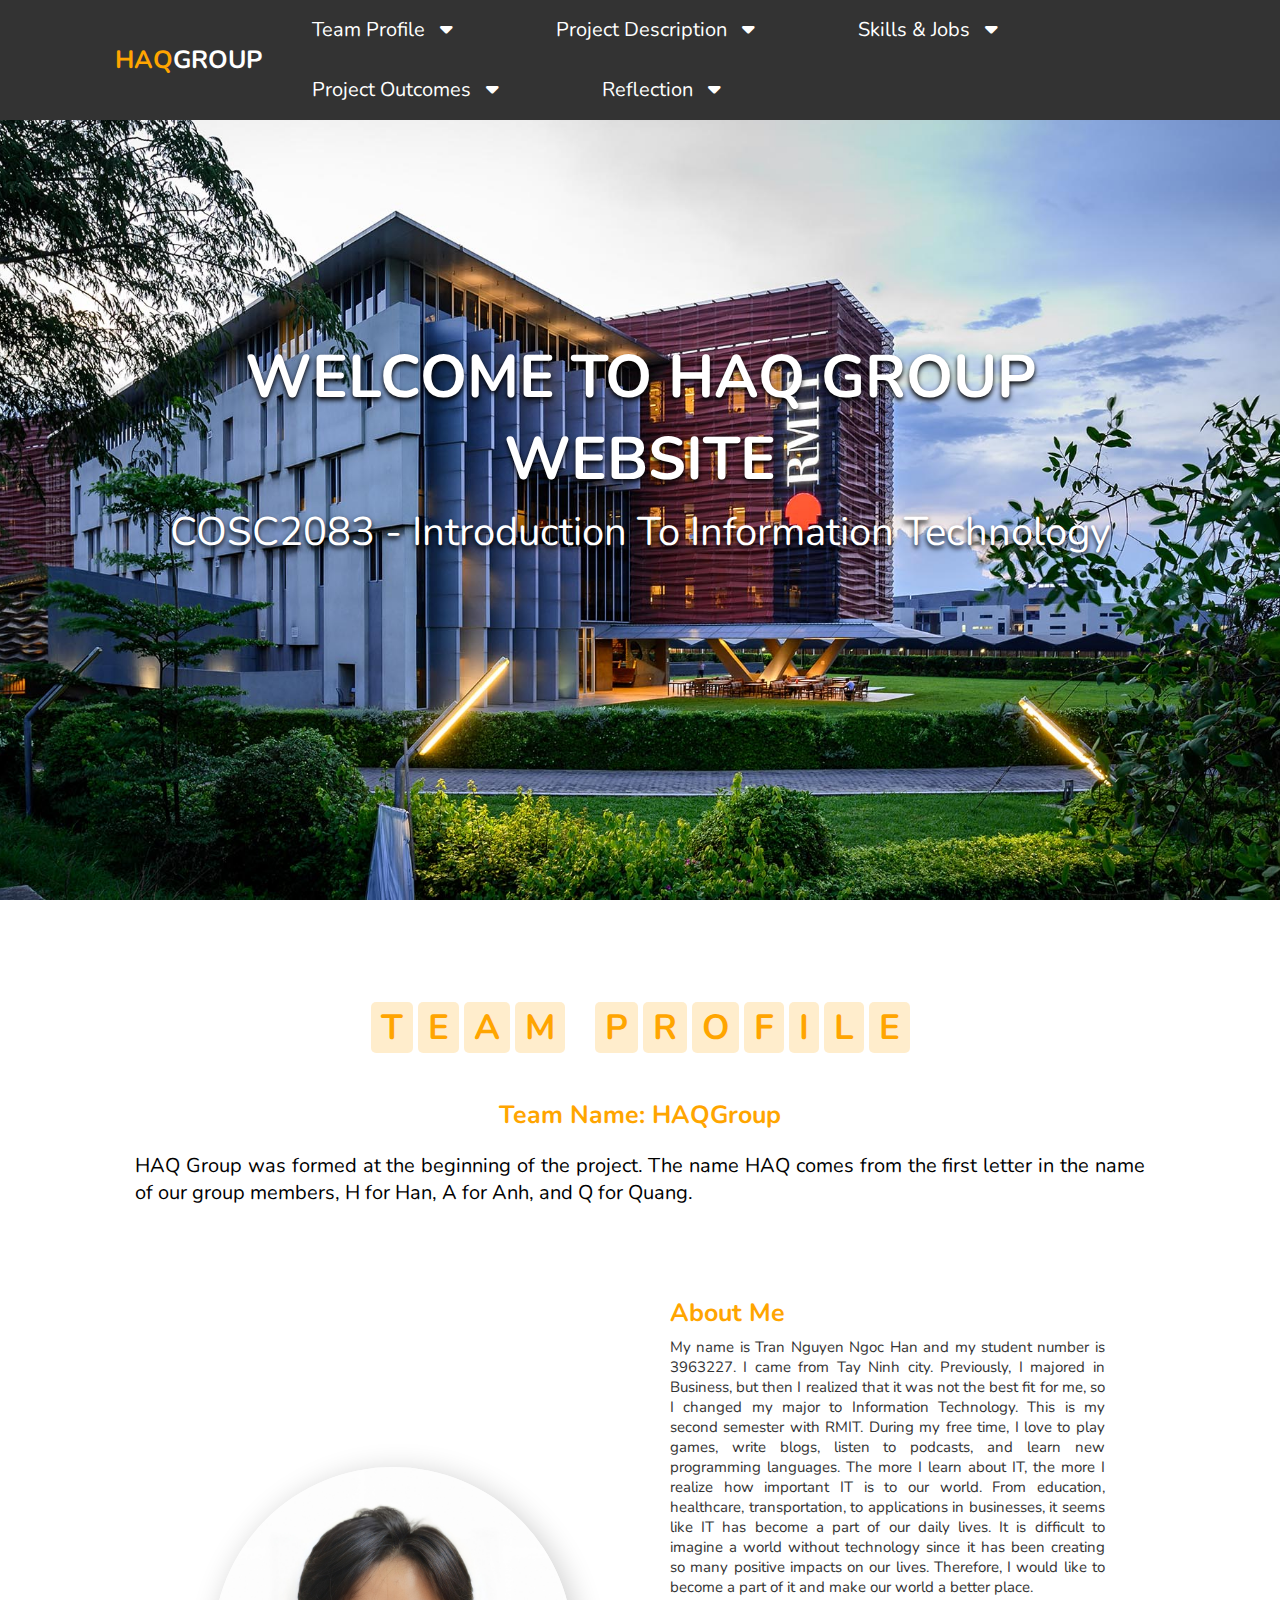
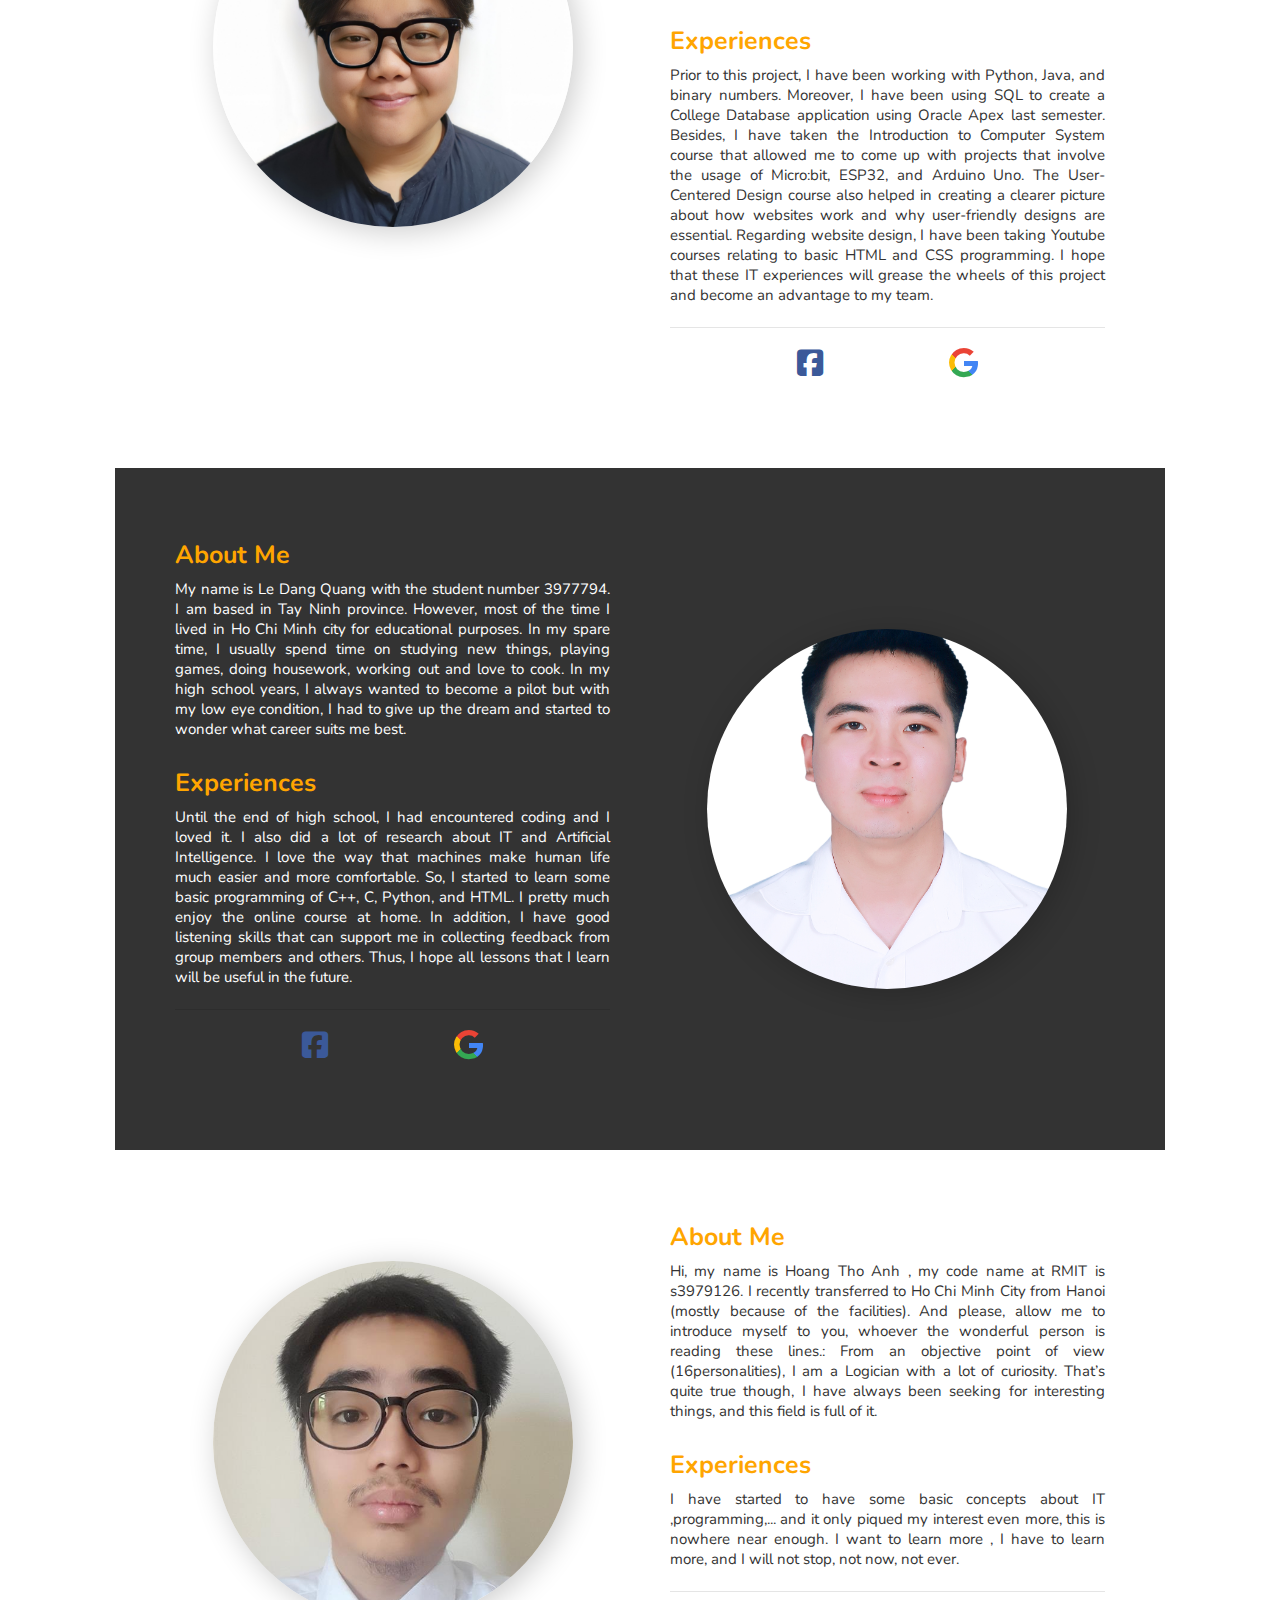
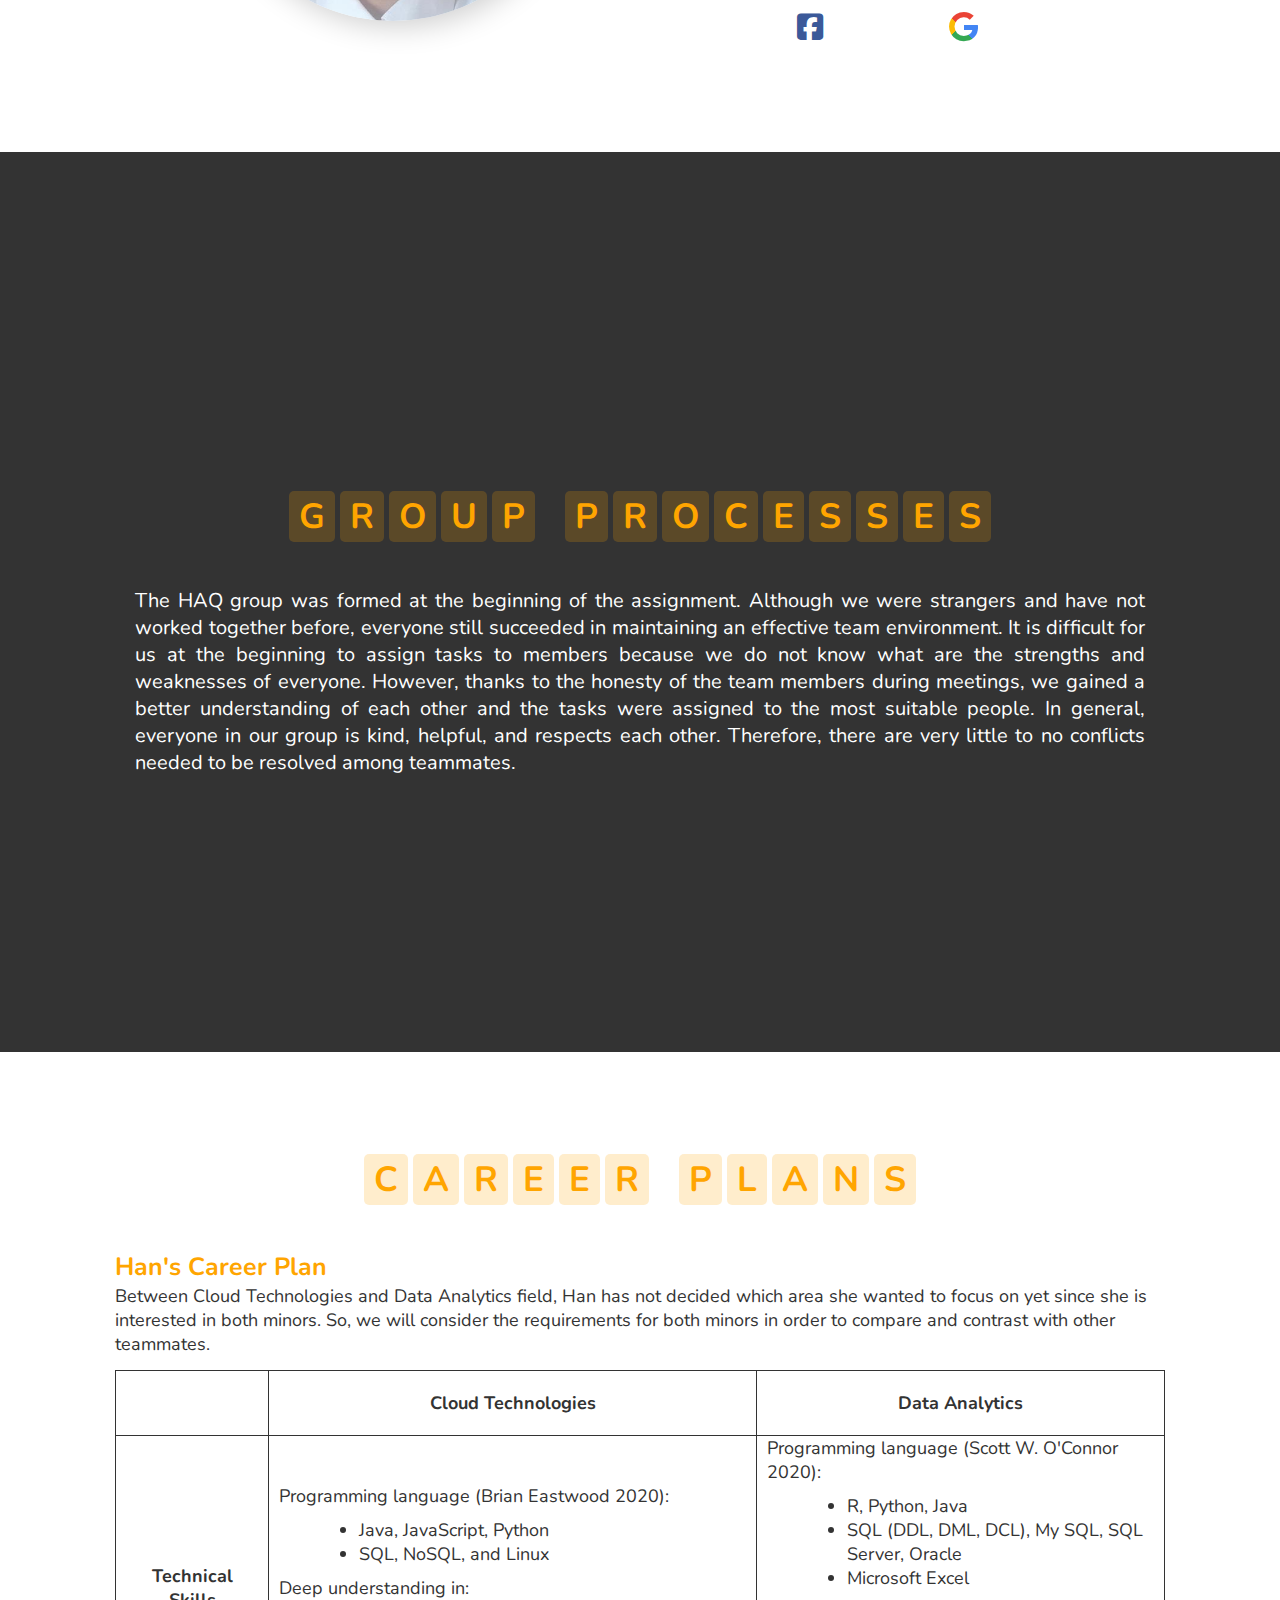
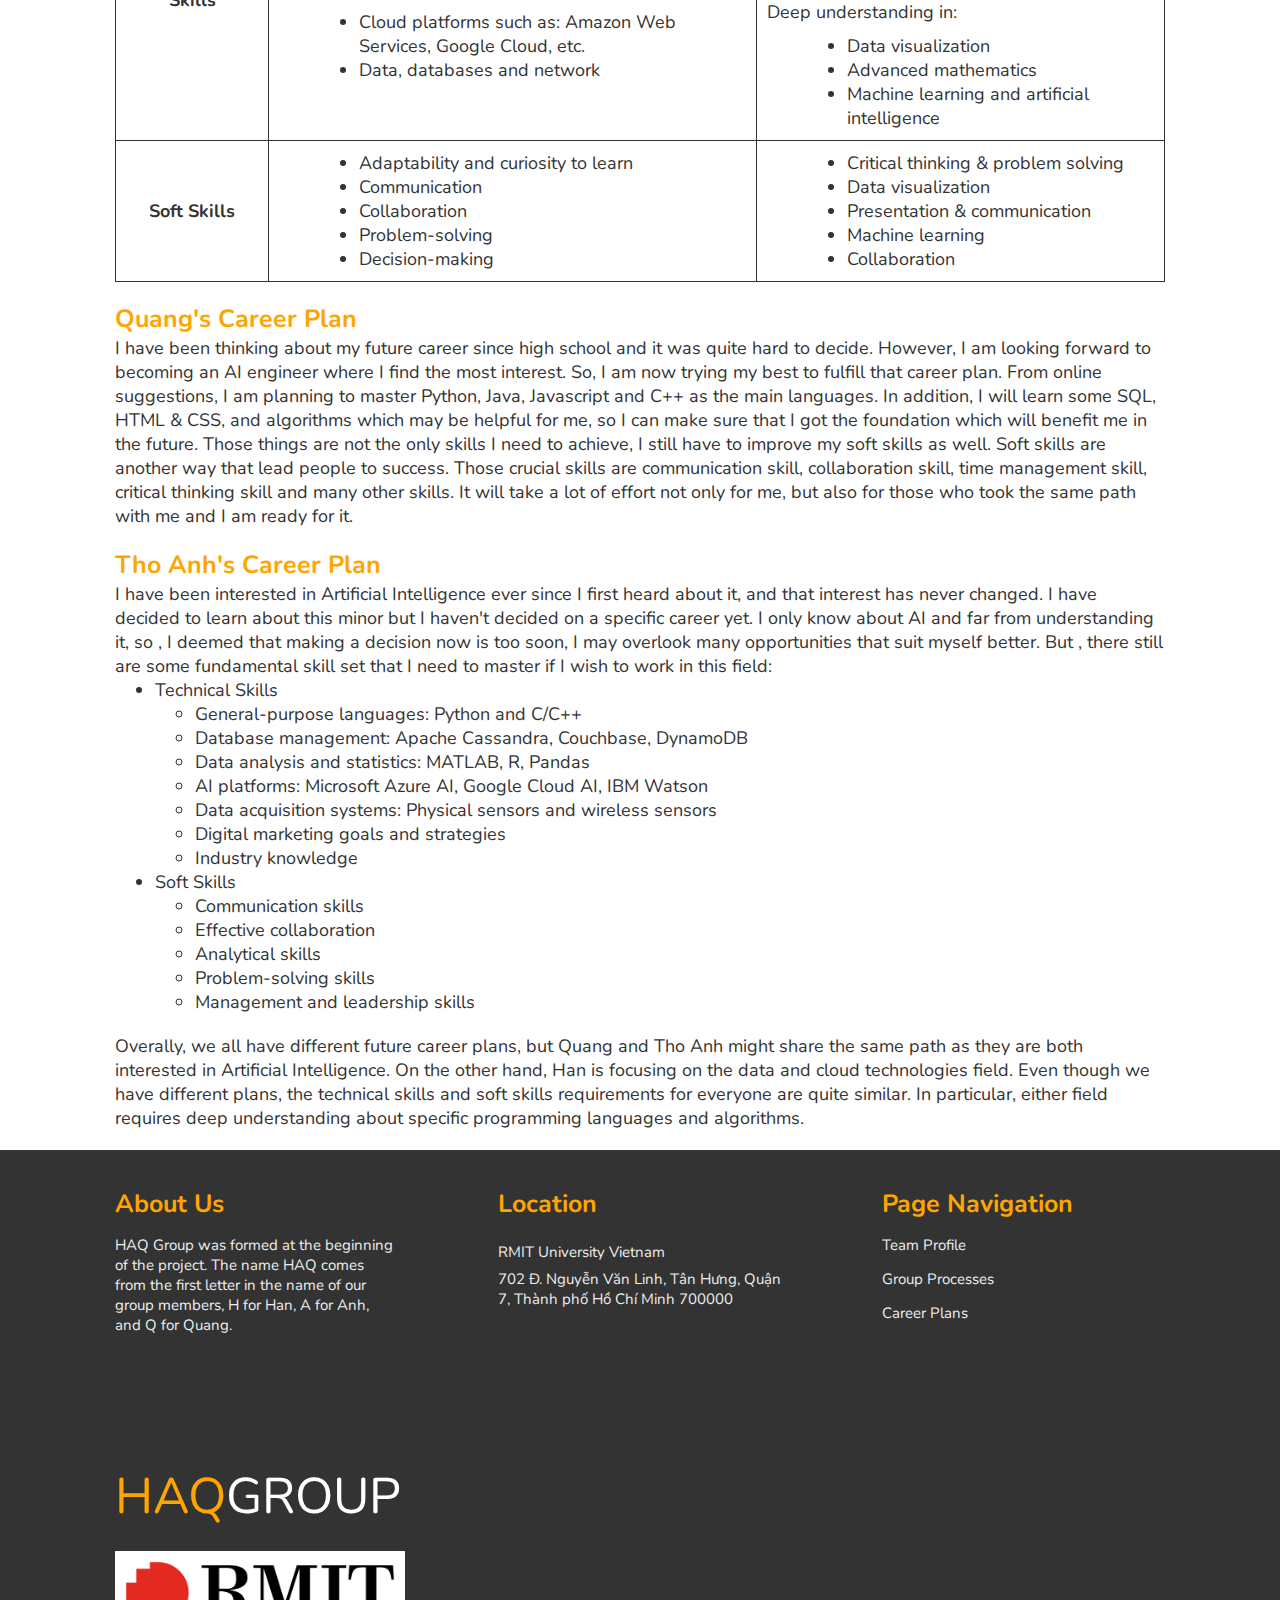
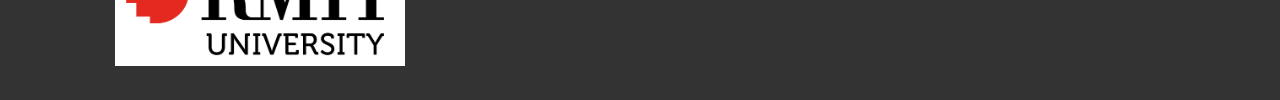
<file: index.html>
<!DOCTYPE html>
<html lang="en">
  <head>
    <meta charset="UTF-8">
    <meta name="viewport" content="width=device-width, initial-scale=1.0">
    <title>HAQGroup Team Profile</title>

    <!-- Custom css file link -->
    <link rel="stylesheet" href="./TeamWeb/style.css">

    <!-- Font awesom cdn link -->
    <link rel="stylesheet" href="https://cdnjs.cloudflare.com/ajax/libs/font-awesome/6.2.1/css/all.min.css">
  </head>

  <body>
     <!-- header section starts -->
     <header>
      <a href="index.html#home" class="logo"><span>HAQ</span>Group</a>
      <ul id="nav">
        <li>
          <a href="index.html">Team Profile <i class="fa fa-caret-down"></i></a>
          <ul class="subnav">
            <li><a href="#personal-info">Personal infomation</a></li>
            <li><a href="#group-process">Group process</a></li>
            <li><a href="#career-plan">Career plan</a></li>
          </ul>
        </li>
        <li>
          <a href="project-desc.html">Project Description <i class="fa fa-caret-down"></i></a>
          <ul class="subnav">
            <li><a href="project-desc.html#overview">Overview</a></li>
            <li><a href="project-desc.html#motivation">Motivation</a></li>
            <li><a href="project-desc.html#landscape">Landscape</a></li>
            <li><a href="project-desc.html#detail-desc-p1">Aims, Plan & Progress</a></li>
            <li><a href="project-desc.html#detail-desc-p2">Roles, Scopes & Limits</a></li>
            <li><a href="project-desc.html#detail-desc-p3">Tools & Technology</a></li>
            <li><a href="project-desc.html#detail-desc-p4">Risks & Group Communication</a></li>
          </ul>
        </li>

        <li>
          <a href="skill-job.html">Skills & Jobs <i class="fa fa-caret-down"></i></a>
          <ul class="subnav">
            <li><a href="skill-job.html#dtb-admin">Database Administrator</a></li>
            <li><a href="skill-job.html#data-sci">Data Scientist</a></li>
            <li><a href="skill-job.html#web-dev">Web developer</a></li>
          </ul>
        </li>
        <li>
          <a href="product.html">Project Outcomes <i class="fa fa-caret-down"></i></a>
          <ul class="subnav">
            <li><a href="product.html#tool">Tools (Websites & repositories links)</a></li>
            <li><a href="product.html#project-outcome">Project Outcomes</a></li>
            <li><a href="product.html#gallery">Gallery</a></li>
          </ul>
        </li>
        <li>
          <a href="reflection.html">Reflection <i class="fa fa-caret-down"></i></a>
          <ul class="subnav">
            <li><a href="reflection.html#group-reflection">Group Reflection</a></li>
            <li><a href="reflection.html#individual-reflection">Individual Reflection</a></li>
            <li><a href="reflection.html#references">References</a></li>
          </ul>
        </li>
      </ul>
    </header>
    <!-- header section ends -->

     <!-- home section starts -->
     <section class="home" id="home">
      <div class="content">
        <h3>Welcome to HAQ Group Website</h3>
        <p>COSC2083 - Introduction to Information Technology</p>
        <!-- <a href="#" class="btn">discover more</a>  This is to create the button-->
      </div>

      <div class="background-container">
        <img id="background-img" src="./TeamWeb/img/RMIT-home.jpg" alt="RMIT">
      </div>

    </section>
    <!-- home section ends -->

    <!-- Personal information section starts -->
    <section class="bright-section" id="personal-info">
      <h1 class="heading">
        <span>t</span>
        <span>e</span>
        <span>a</span>
        <span>m</span>
        <span class="space"></span>
        <span>p</span>
        <span>r</span>
        <span>o</span>
        <span>f</span>
        <span>i</span>
        <span>l</span>
        <span>e</span>
      </h1>

      <h3>Team Name: HAQGroup</h3>
      <p>HAQ Group was formed at the beginning of the project. The name HAQ comes from the first letter in the name of our group members, H for Han, A for Anh, and Q for Quang. </p>


      <div class="box-container" id="Han">
        <div class="box">
          <img src="./TeamWeb/img/sid_Han.jpg" alt="profile picture">    
        </div>
      
        <div class="box">
          <div class="textbox">
            <h3>About me</h3>
            <p>My name is Tran Nguyen Ngoc Han and my student number is 3963227. I came from Tay Ninh city. Previously, I majored in Business, but then I realized that it was not the best fit for me, so I changed my major to Information Technology. This is my second semester with RMIT. During my free time, I love to play games, write blogs, listen to podcasts, and learn new programming languages. The more I learn about IT, the more I realize how important IT is to our world. From education, healthcare, transportation, to applications in businesses, it seems like IT has become a part of our daily lives. It is difficult to imagine a world without technology since it has been creating so many positive impacts on our lives. Therefore, I would like to become a part of it and make our world a better place.</p>
              
            <h3>Experiences</h3>
            <p>Prior to this project, I have been working with Python, Java, and binary numbers. Moreover, I have been using SQL to create a College Database application using Oracle Apex last semester. Besides, I have taken the Introduction to Computer System course that allowed me to come up with projects that involve the usage of Micro:bit, ESP32, and Arduino Uno. The User-Centered Design course also helped in creating a clearer picture about how websites work and why user-friendly designs are essential. Regarding website design, I have been taking Youtube courses relating to basic HTML and CSS programming. I hope that these IT experiences will grease the wheels of this project and become an advantage to my team. 
            </p>

            <ul class="social-media">
              <li><a href="https://www.facebook.com/han.tran2106" target="_blank"><i class="fab fa-facebook-square"></i></a></li>
              <li><a href="mailto:s3963227@rmit.edu.vn" target="_blank"><i class="fab fa-google"></i></a></li>
            </ul>
          </div> 
        </div>  
      </div>

      <div class="box-container-dark" id="Quang">      
        <div class="box">
          <div class="textbox">
            <h3>About me</h3>
            <p>My name is Le Dang Quang with the student number 3977794. I am based in Tay Ninh province. However, most of the time I lived in Ho Chi Minh city for educational purposes. In my spare time, I usually spend time on studying new things, playing games, doing housework, working out and love to cook. In my high school years, I always wanted to become a pilot but with my low eye condition, I had to give up the dream and started to wonder what career suits me best.</p>
              
            <h3>Experiences</h3>
            <p> Until the end of high school, I had encountered coding and I loved it. I also did a lot of research about IT and Artificial Intelligence. I love the way that machines make human life much easier and more comfortable. So, I started to learn some basic programming of C++, C, Python, and HTML. I pretty much enjoy the online course at home. In addition, I have good listening skills that can support me in collecting feedback from group members and others. Thus, I hope all lessons that I learn will be useful in the future. 
            </p>

            <ul class="social-media">
              <li><a href="https://www.facebook.com/quang.lee.9406417" target="_blank"><i class="fab fa-facebook-square"></i></a></li>
              <li><a href="mailto:s3977794@rmit.edu.vn" target="_blank"><i class="fab fa-google"></i></a></li>
            </ul>
          </div> 
        </div>  

        <div class="box">
              <img src="./TeamWeb/img/sid_Quang.JPG" alt="profile picture">    
        </div>
      </div>

      <div class="box-container" id="Anh">
        <div class="box">
          <img src="./TeamWeb/img/sid_Anh.jpg" alt="profile picture">  
        </div>
      
        <div class="box">
          <div class="textbox">
            <h3>About me</h3>
            <p>Hi, my name is Hoang Tho Anh , my code name at RMIT is s3979126. I recently transferred to Ho Chi Minh City from Hanoi (mostly because of the facilities). And please, allow me to introduce myself to you, whoever the wonderful person is reading these lines.: From an objective point of view (16personalities), I am a Logician with a lot of curiosity. That’s quite true though, I have always been seeking for interesting things, and this field is full of it.</p>
              
            <h3>Experiences</h3>
            <p>I have started to have some basic concepts about IT ,programming,...  and it only piqued my interest even more, this is nowhere near enough. I want to learn more , I have to learn more, and I will not stop, not now, not ever.
            </p>

            <ul class="social-media">
              <li><a href="https://www.facebook.com/thoanh.hoang.1" target="_blank"><i class="fab fa-facebook-square"></i></a></li>
              <li><a href="mailto:s3979126@rmit.edu.vn" target="_blank"><i class="fab fa-google"></i></a></li>
            </ul>
          </div> 
        </div>  
      </div>

    </section>
    <!-- personal information section ends -->

    <!-- group processes section starts -->
    <section class="dark-section" id="group-process">
      <h1 class="heading">
        <span>g</span>
        <span>r</span>
        <span>o</span>
        <span>u</span>
        <span>p</span>
        <span class="space"></span>
        <span>p</span>
        <span>r</span>
        <span>o</span>
        <span>c</span>
        <span>e</span>
        <span>s</span>
        <span>s</span>
        <span>e</span>
        <span>s</span>
      </h1>
      
      <div class="text-content">
        <p>The HAQ group was formed at the beginning of the assignment. Although we were strangers and have not worked together before, everyone still succeeded in maintaining an effective team environment. It is difficult for us at the beginning to assign tasks to members because we do not know what are the strengths and weaknesses of everyone. However, thanks to the honesty of the team members during meetings, we gained a better understanding of each other and the tasks were assigned to the most suitable people. In general, everyone in our group is kind, helpful, and respects each other. Therefore, there are very little to no conflicts needed to be resolved among teammates.</p>
    </section>
    <!-- group processes section ends -->

    <!-- career plan section starts -->
    <section class="bright-section" id="career-plan">
      <h1 class="heading">
        <span>c</span>
        <span>a</span>
        <span>r</span>
        <span>e</span>
        <span>e</span>
        <span>r</span>
        <span class="space"></span>
        <span>p</span>
        <span>l</span>
        <span>a</span>
        <span>n</span>
        <span>s</span>
      </h1>

      <div class="person-plan" id="Han-plan">
        <h3>Han's career plan</h3>
        <p>Between Cloud Technologies and Data Analytics field, Han has not decided which area she wanted to focus on yet since she is interested in both minors. So, we will consider the requirements for both minors in order to compare and contrast with other teammates. </p>
        <br>
        <table>
          <!-- first row start -->
          <tr>
            <th></th>
            <th>Cloud Technologies</th>
            <th>Data Analytics</th>
          </tr>
          <!-- first row ends -->

          <!-- second row starts -->
          <tr>
            <th>Technical Skills</th>
            <td>
              Programming language (Brian Eastwood 2020):
              <ul>
                <li>Java, JavaScript, Python</li>
                <li>SQL, NoSQL, and Linux</li>
              </ul>
              Deep understanding in:
              <ul>
                <li>Cloud platforms such as: Amazon Web Services, Google Cloud, etc.</li>
                <li>Data, databases and network </li>
              </ul>
            </td>
            <td>
              Programming language (Scott W. O'Connor 2020):
              <ul>
                <li>R, Python, Java</li>
                <li>SQL (DDL, DML, DCL), My SQL, SQL Server, Oracle</li>
                <li>Microsoft Excel</li>
              </ul>
              Deep understanding in:
              <ul>
                <li>Data visualization</li>
                <li>Advanced mathematics</li>
                <li>Machine learning and artificial intelligence</li>
              </ul>
            </td>
            <!-- second row ends -->

            <!-- third row starts -->
            <tr>
              <th>Soft Skills</th>
              <td>
                <ul>
                  <li>Adaptability and curiosity to learn</li>
                  <li>Communication</li>
                  <li>Collaboration</li>
                  <li>Problem-solving</li>
                  <li>Decision-making</li>
                </ul>
              </td>

              <td>
                <ul>
                  <li>Critical thinking & problem solving</li>
                  <li>Data visualization</li>
                  <li>Presentation & communication</li>
                  <li>Machine learning</li>
                  <li>Collaboration</li>
                </ul>
              </td>
            </tr>
            <!-- third row ends -->


          </tr>
        </table>
      </div>

      <div class="person-plan" id="Quang-plan">
        <h3>Quang's career plan</h3>
        <p>I have been thinking about my future career since high school and it was quite hard to decide. However, I am looking forward to becoming an AI engineer where I find the most interest. So, I am now trying my best to fulfill that career plan. From online suggestions, I am planning to master Python, Java, Javascript and C++ as the main languages. In addition, I will learn some SQL, HTML & CSS, and algorithms which may be helpful for me, so I can make sure that I got the foundation which will benefit me in the future. Those things are not the only skills I need to achieve, I still have to improve my soft skills as well. Soft skills are another way that lead people to success. Those crucial skills are communication skill, collaboration skill, time management skill, critical thinking skill and many other skills. It will take a lot of effort not only for me, but also for those who took the same path with me and I am ready for it.
        </p>
      </div>

      <div class="person-plan" id="Anh-plan">
        <h3>Tho Anh's career plan</h3>
        <p>I have been interested in Artificial Intelligence ever since I first heard about it, and that interest has never changed. I have decided to learn about this minor but I haven't decided on a specific career yet. I only know about AI and far from understanding it, so , I deemed that making a decision now is too soon, I may overlook many opportunities that suit myself better. But , there still are some fundamental skill set that I need to master if I wish to work in this field:</p>

        <ul>
          <li>Technical Skills</li>
          <ul class="sub-ul">
            <li>General-purpose languages: Python and C/C++</li>
            <li>Database management: Apache Cassandra, Couchbase, DynamoDB</li>
            <li>Data analysis and statistics: MATLAB, R, Pandas</li>
            <li>AI platforms: Microsoft Azure AI, Google Cloud AI, IBM Watson</li>
            <li>Data acquisition systems: Physical sensors and wireless sensors</li>
            <li>Digital marketing goals and strategies </li>
            <li>Industry knowledge</li>
          </ul>
        </ul>

        <ul>
          <li>Soft Skills</li>
          <ul class="sub-ul">
            <li>Communication skills</li>
            <li>Effective collaboration </li>
            <li>Analytical skills</li>
            <li>Problem-solving skills</li>
            <li>Management and leadership skills</li>
          </ul>
        </ul>
      </div>

      <div class="person-plan" id ="comparison">
        <p>
          Overally, we all have different future career plans, but Quang and Tho Anh might share the same path as they are both interested in Artificial Intelligence. On the other hand, Han is focusing on the data and cloud technologies field. Even though we have different plans, the technical skills and soft skills requirements for everyone are quite similar. In particular, either field requires deep understanding about specific programming languages and algorithms.
        </p>
      </div>

    </section>
    <!-- career plan section ends -->

    <!-- footer section starts -->
    <section class="footer" id="footer">
      <div class="box-container">
        <div class="box">
          <h3>about us</h3>
          <p>HAQ Group was formed at the beginning of the project. The name HAQ comes from the first letter in the name of our group members, H for Han, A for Anh, and Q for Quang. </p>
        </div>

        <div class="box">
          <h3>location</h3>
          <p><a href="https://www.rmit.edu.vn/" target="_blank">RMIT University Vietnam</a> 702 Đ. Nguyễn Văn Linh, Tân Hưng, Quận 7, Thành phố Hồ Chí Minh 700000</p>
        </div>

        <div class="box">
          <h3>page navigation</h3>
          <a href="#personal-info">Team Profile</a>
          <a href="#group-process">group processes</a>
          <a href="#career-plan">career plans</a>
        </div>

        <div class="logo-container">
          <a href="index.html#home" class="logo"><span>HAQ</span>Group</a>
          <div class="img-container">
            <img src="./TeamWeb/img/rmit-logo.png" alt="RMIT Logo">
          </div>
        </div>
      </div>
      
    </section>
    <!-- footer section ends -->
  </body>
</html>
</file>
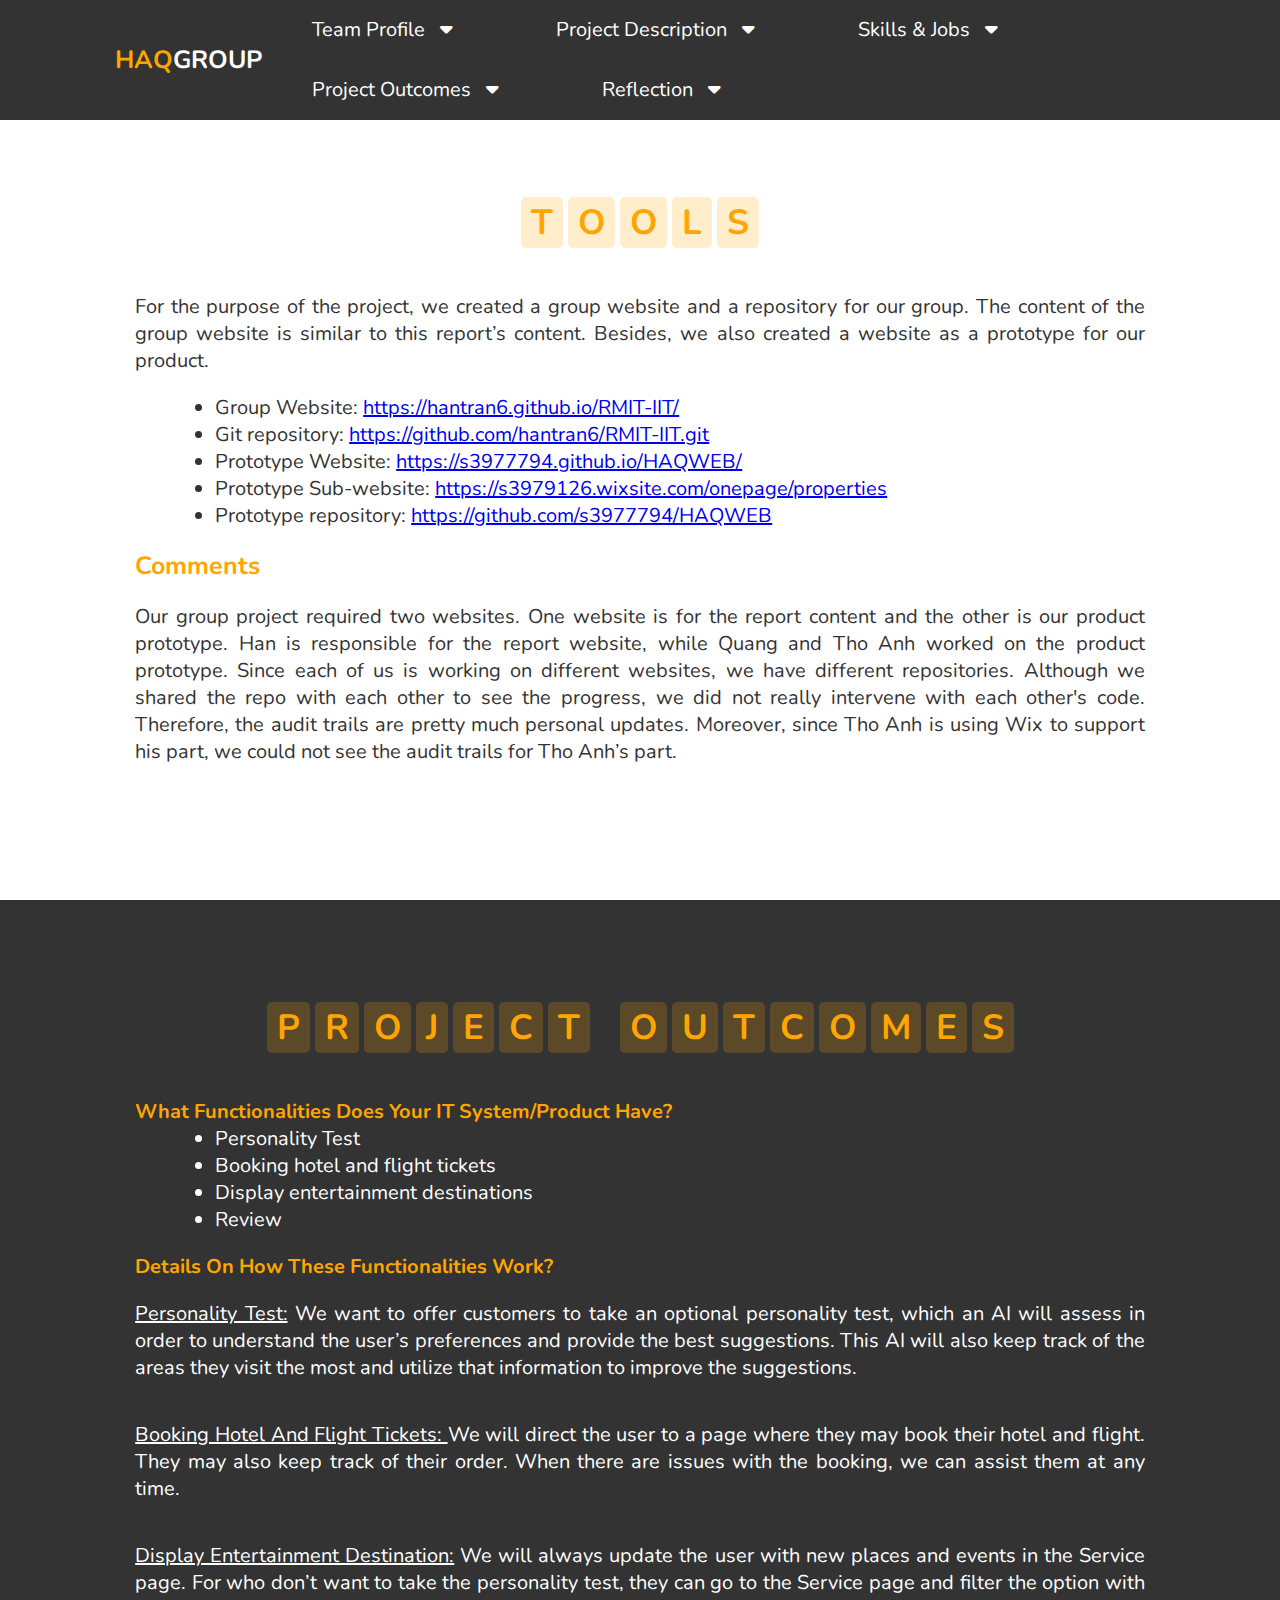
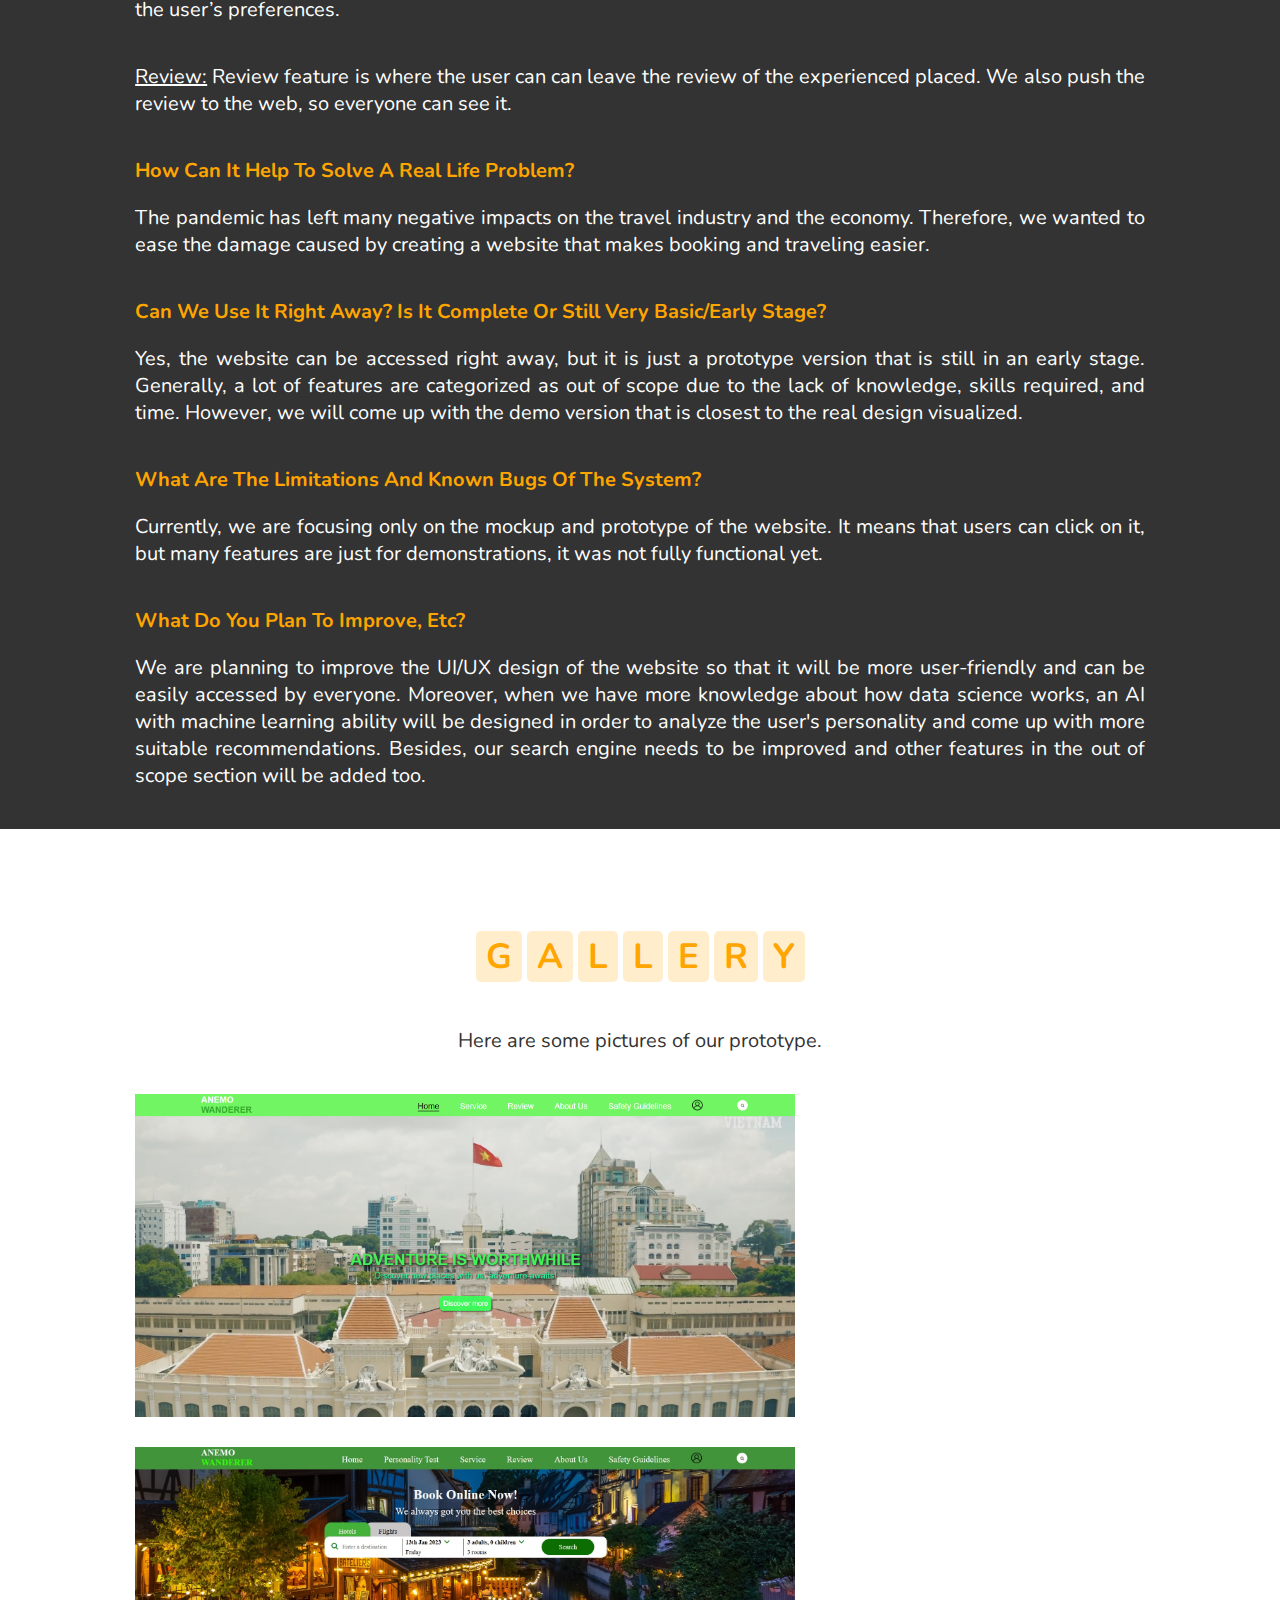
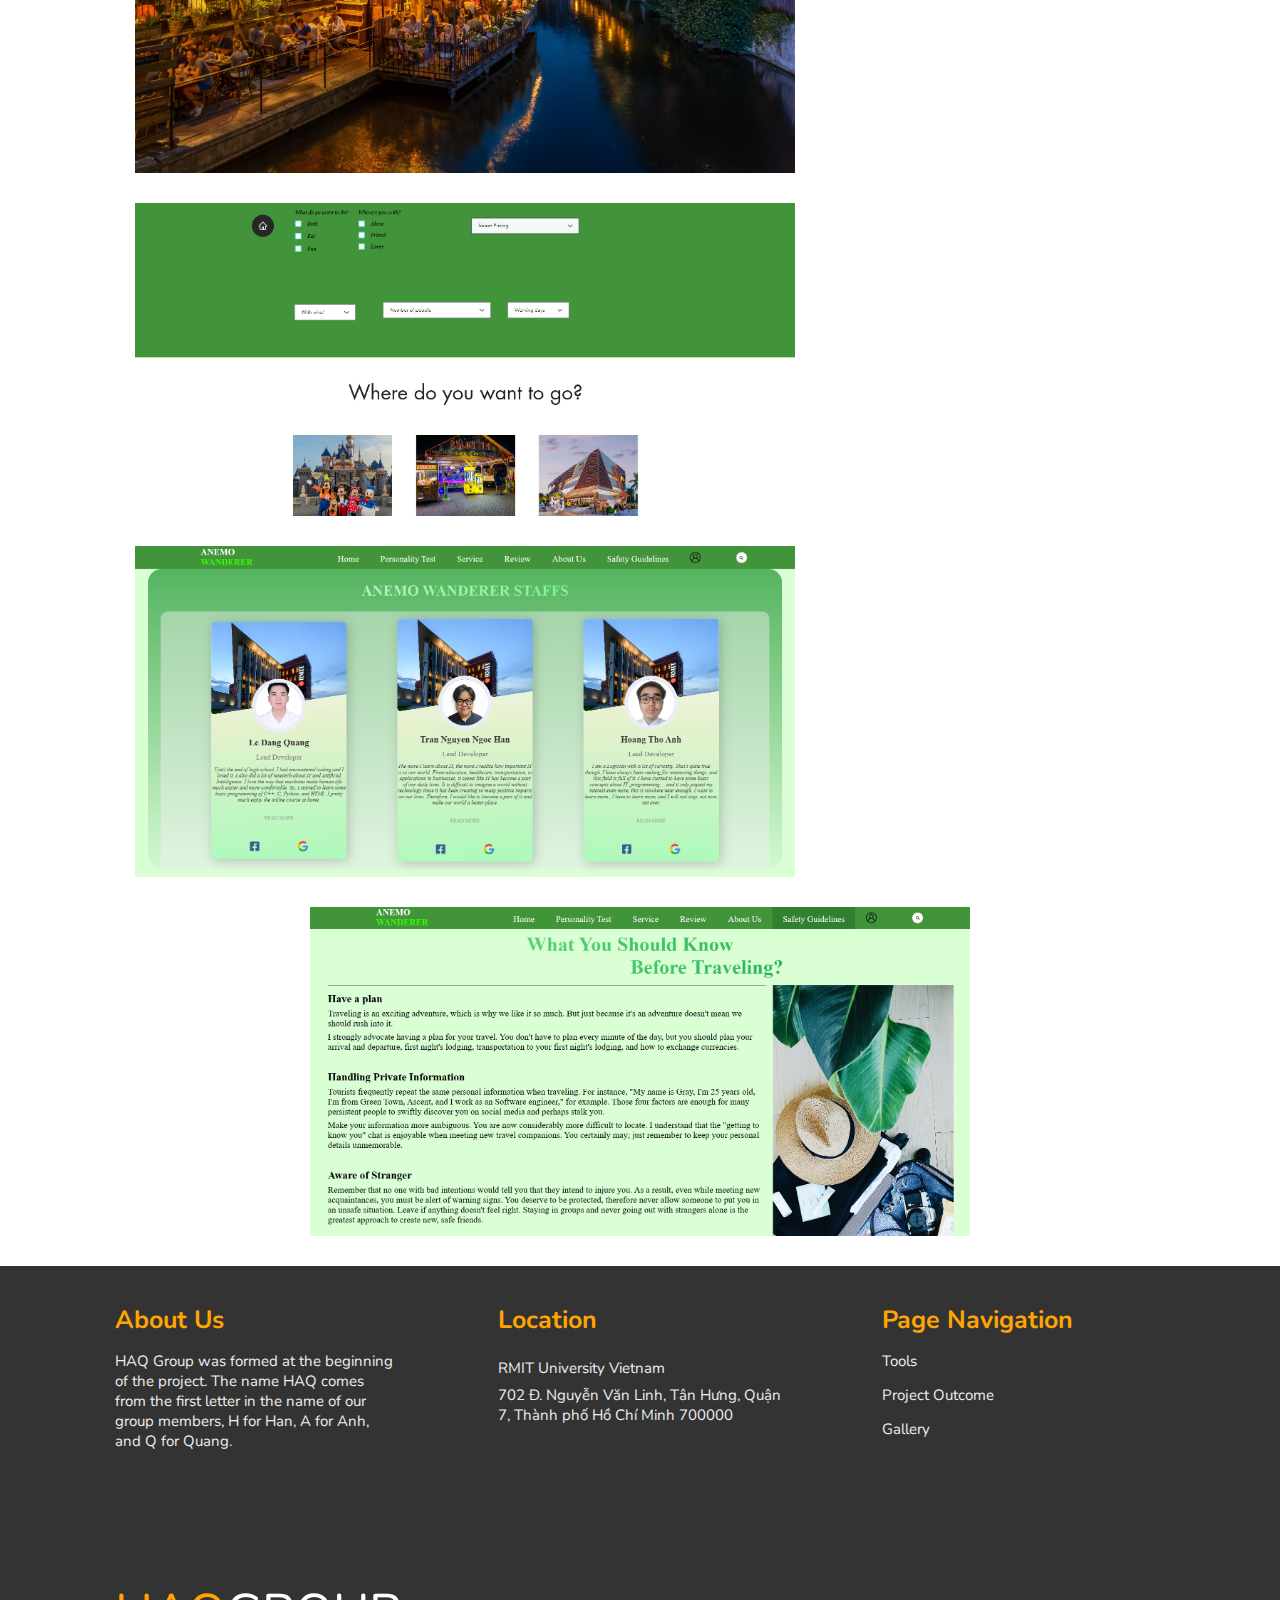
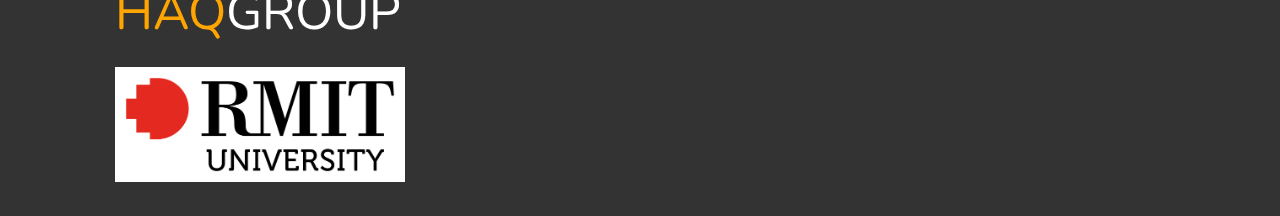
<file: product.html>
<!DOCTYPE html>
<html lang="en">
  <head>
    <meta charset="UTF-8">
    <meta name="viewport" content="width=device-width, initial-scale=1.0">
    <title>HAQGroup Product</title>

    <!-- Custom css file link -->
    <link rel="stylesheet" href="./TeamWeb/product.css">

    <!-- Font awesom cdn link -->
    <link rel="stylesheet" href="https://cdnjs.cloudflare.com/ajax/libs/font-awesome/6.2.1/css/all.min.css">
  </head>

  <body>
    <!-- header section starts -->
    <header>
      <a href="index.html#home" class="logo"><span>HAQ</span>Group</a>
      <ul id="nav">
        <li>
          <a href="index.html">Team Profile <i class="fa fa-caret-down"></i></a>
          <ul class="subnav">
            <li><a href="index.html#personal-info">Personal infomation</a></li>
            <li><a href="index.html#group-process">Group process</a></li>
            <li><a href="index.html#career-plan">Career plan</a></li>
          </ul>
        </li>
        <li>
          <a href="project-desc.html">Project Description <i class="fa fa-caret-down"></i></a>
          <ul class="subnav">
            <li><a href="project-desc.html#overview">Overview</a></li>
            <li><a href="project-desc.html#motivation">Motivation</a></li>
            <li><a href="project-desc.html#landscape">Landscape</a></li>
            <li><a href="project-desc.html#detail-desc-p1">Aims, Plan & Progress</a></li>
            <li><a href="project-desc.html#detail-desc-p2">Roles, Scopes & Limits</a></li>
            <li><a href="project-desc.html#detail-desc-p3">Tools & Technology</a></li>
            <li><a href="project-desc.html#detail-desc-p4">Risks & Group Communication</a></li>
          </ul>
        </li>

        <li>
          <a href="skill-job.html">Skills & Jobs <i class="fa fa-caret-down"></i></a>
          <ul class="subnav">
            <li><a href="skill-job.html#dtb-admin">Database Administrator</a></li>
            <li><a href="skill-job.html#data-sci">Data Scientist</a></li>
            <li><a href="skill-job.html#web-dev">Web developer</a></li>
          </ul>
        </li>
        <li>
          <a href="product.html">Project Outcomes <i class="fa fa-caret-down"></i></a>
          <ul class="subnav">
            <li><a href="product.html#tool">Tools (Websites & repositories links)</a></li>
            <li><a href="product.html#project-outcome">Project Outcomes</a></li>
            <li><a href="product.html#gallery">Gallery</a></li>
          </ul>
        </li>
        <li>
          <a href="reflection.html">Reflection <i class="fa fa-caret-down"></i></a>
          <ul class="subnav">
            <li><a href="reflection.html#group-reflection">Group Reflection</a></li>
            <li><a href="reflection.html#individual-reflection">Individual Reflection</a></li>
            <li><a href="reflection.html#references">References</a></li>
          </ul>
        </li>
      </ul>
    </header>
    <!-- header section ends -->

    <!-- tools section starts -->
    <section class="bright-section" id="tool">
      <h1 class="heading">
        <span>t</span>
        <span>o</span>
        <span>o</span>
        <span>l</span>
        <span>s</span>
      </h1>

      <p> For the purpose of the project, we created a group website and a repository for our group. The content of the group website is similar to this report’s content. Besides, we also created a website as a prototype for our product.  </p>

      <ul>
        <li>Group Website: <a href="https://hantran6.github.io/RMIT-IIT/" target="_blank">https://hantran6.github.io/RMIT-IIT/</a></li>
        <li>Git repository: <a href="https://github.com/hantran6/RMIT-IIT.git" target="_blank">https://github.com/hantran6/RMIT-IIT.git</a></li></li>
        <li>Prototype Website: <a href="https://s3977794.github.io/HAQWEB/" target="_blank">https://s3977794.github.io/HAQWEB/</a></li>
        <li>Prototype Sub-website: <a href="https://s3979126.wixsite.com/onepage/properties" target="_blank">https://s3979126.wixsite.com/onepage/properties</a></li>
        <li>Prototype repository: <a href="https://github.com/s3977794/HAQWEB" target="_blank">https://github.com/s3977794/HAQWEB</a></li></li>
      </ul>

      <h3>comments</h3>
      <p>Our group project required two websites. One website is for the report content and the other is our product prototype. Han is responsible for the report website, while Quang and Tho Anh worked on the product prototype. Since each of us is working on different websites, we have different repositories. Although we shared the repo with each other to see the progress, we did not really intervene with each other's code. Therefore, the audit trails are pretty much personal updates. Moreover, since Tho Anh is using Wix to support his part, we could not see the audit trails for Tho Anh’s part. </p>
    </section>
    <!-- tools section starts -->

    <!-- project outcome section starts -->
    <section class="dark-section" id="project-outcome">
        <h1 class="heading">
          <span>p</span>
          <span>r</span>
          <span>o</span>
          <span>j</span>
          <span>e</span>
          <span>c</span>
          <span>t</span>
          <span class="space"></span>
          <span>o</span>
          <span>u</span>
          <span>t</span>
          <span>c</span>
          <span>o</span>
          <span>m</span>
          <span>e</span>
          <span>s</span>
        </h1> 

        <!-- question 1 -->
        <h3>What functionalities does your IT system/product have?</h3>
        <ul>
          <li>Personality Test</li>
          <li>Booking hotel and flight tickets</li>
          <li>Display entertainment destinations</li>
          <li>Review </li>
        </ul>

        <!-- question 2 -->
        <h3>Details on how these functionalities work?</h3>
        <p><u>Personality Test:</u> We want to offer customers to take an optional personality test, which an AI will assess in order to understand the user’s preferences and provide the best suggestions. This AI will also keep track of the areas they visit the most and utilize that information to improve the suggestions.</p>
        <p><u>Booking hotel and flight tickets: </u> We will direct the user to a page where they may book their hotel and flight. They may also keep track of their order. When there are issues with the booking, we can assist them at any time. </p>
        <p><u>Display entertainment destination:</u> We will always update the user with new places and events in the Service page. For who don’t want to take the personality test, they can go to the Service page and filter the option with the user’s preferences. </p>
        <p><u>Review:</u> Review feature is where the user can can leave the review of the experienced placed. We also push the review to the web, so everyone can see it. </p>
        

        <!-- question 3 -->
        <h3>How can it help to solve a real life problem?</h3>
        <p>The pandemic has left many negative impacts on the travel industry and the economy. Therefore, we wanted to ease the damage caused by creating a website that makes booking and traveling easier. </p>
        </div>

        <!-- question 4 -->
        <h3>Can we use it right away? Is it complete or still very basic/early stage?</h3>
        <p>Yes, the website can be accessed right away, but it is just a prototype version that is still in an early stage. Generally, a lot of features are categorized as out of scope due to the lack of knowledge, skills required, and time. However, we will come up with the demo version that is closest to the real design visualized. </p>

        <!-- question 5 -->
        <h3>What are the limitations and known bugs of the system?</h3>
        <p>Currently, we are focusing only on the mockup and prototype of the website. It means that users can click on it, but many features are just for demonstrations, it was not fully functional yet.  </p>
    
        <!-- question 6 -->
        <h3>What do you plan to improve, etc?</h3>
        <p>We are planning to improve the UI/UX design of the website so that it will be more user-friendly and can be easily accessed by everyone. Moreover, when we have more knowledge about how data science works, an AI with machine learning ability will be designed in order to analyze the user's personality and come up with more suitable recommendations. Besides, our search engine needs to be improved and other features in the out of scope section will be added too.  </p>
      </section>
    <!-- project outcome section ends -->

    <!-- gallery section starts -->
    <section class="bright-section" id="gallery">
      <h1 class="heading">
        <span>g</span>
        <span>a</span>
        <span>l</span>
        <span>l</span>
        <span>e</span>
        <span>r</span>
        <span>y</span>
      </h1>

      <p>Here are some pictures of our prototype.</p>
      
      <div class="column">
        <img src="/TeamWeb//img/website-img.png" alt="product-img">
        <img src="/TeamWeb//img/web-img2.jpg" alt="product-img">
      </div>

      <div class="column">
        <img src="/TeamWeb//img/website-img3.png" alt="product-img">
        <img src="/TeamWeb//img/website-img4.png" alt="product-img">
      </div>

      <img src="/TeamWeb//img/website-img5.png" alt="product-img">
    </section>
    <!-- gallery section ends -->
          
    
    <!-- footer section starts -->
    <section class="footer" id="footer">
      <div class="box-container">
        <div class="box">
          <h3>about us</h3>
          <p>HAQ Group was formed at the beginning of the project. The name HAQ comes from the first letter in the name of our group members, H for Han, A for Anh, and Q for Quang. </p>
      </div>

      <div class="box">
        <h3>location</h3>
        <p><a href="https://www.rmit.edu.vn/" target="_blank">RMIT University Vietnam</a> 702 Đ. Nguyễn Văn Linh, Tân Hưng, Quận 7, Thành phố Hồ Chí Minh 700000</p>
      </div>

      <div class="box">
        <h3>page navigation</h3>
        <a href="#tool">Tools</a>
        <a href="#project-outcome">Project Outcome</a>
        <a href="#gallery">Gallery</a>
      </div>

      <div class="logo-container">
        <a href="index.html#home" class="logo"><span>HAQ</span>Group</a>
        <div class="img-container">
          <img src="./TeamWeb/img/rmit-logo.png" alt="RMIT Logo">
        </div>
      </div>
    </div>
    </section>
    <!-- footer section ends -->
  </body>
</html>
</file>
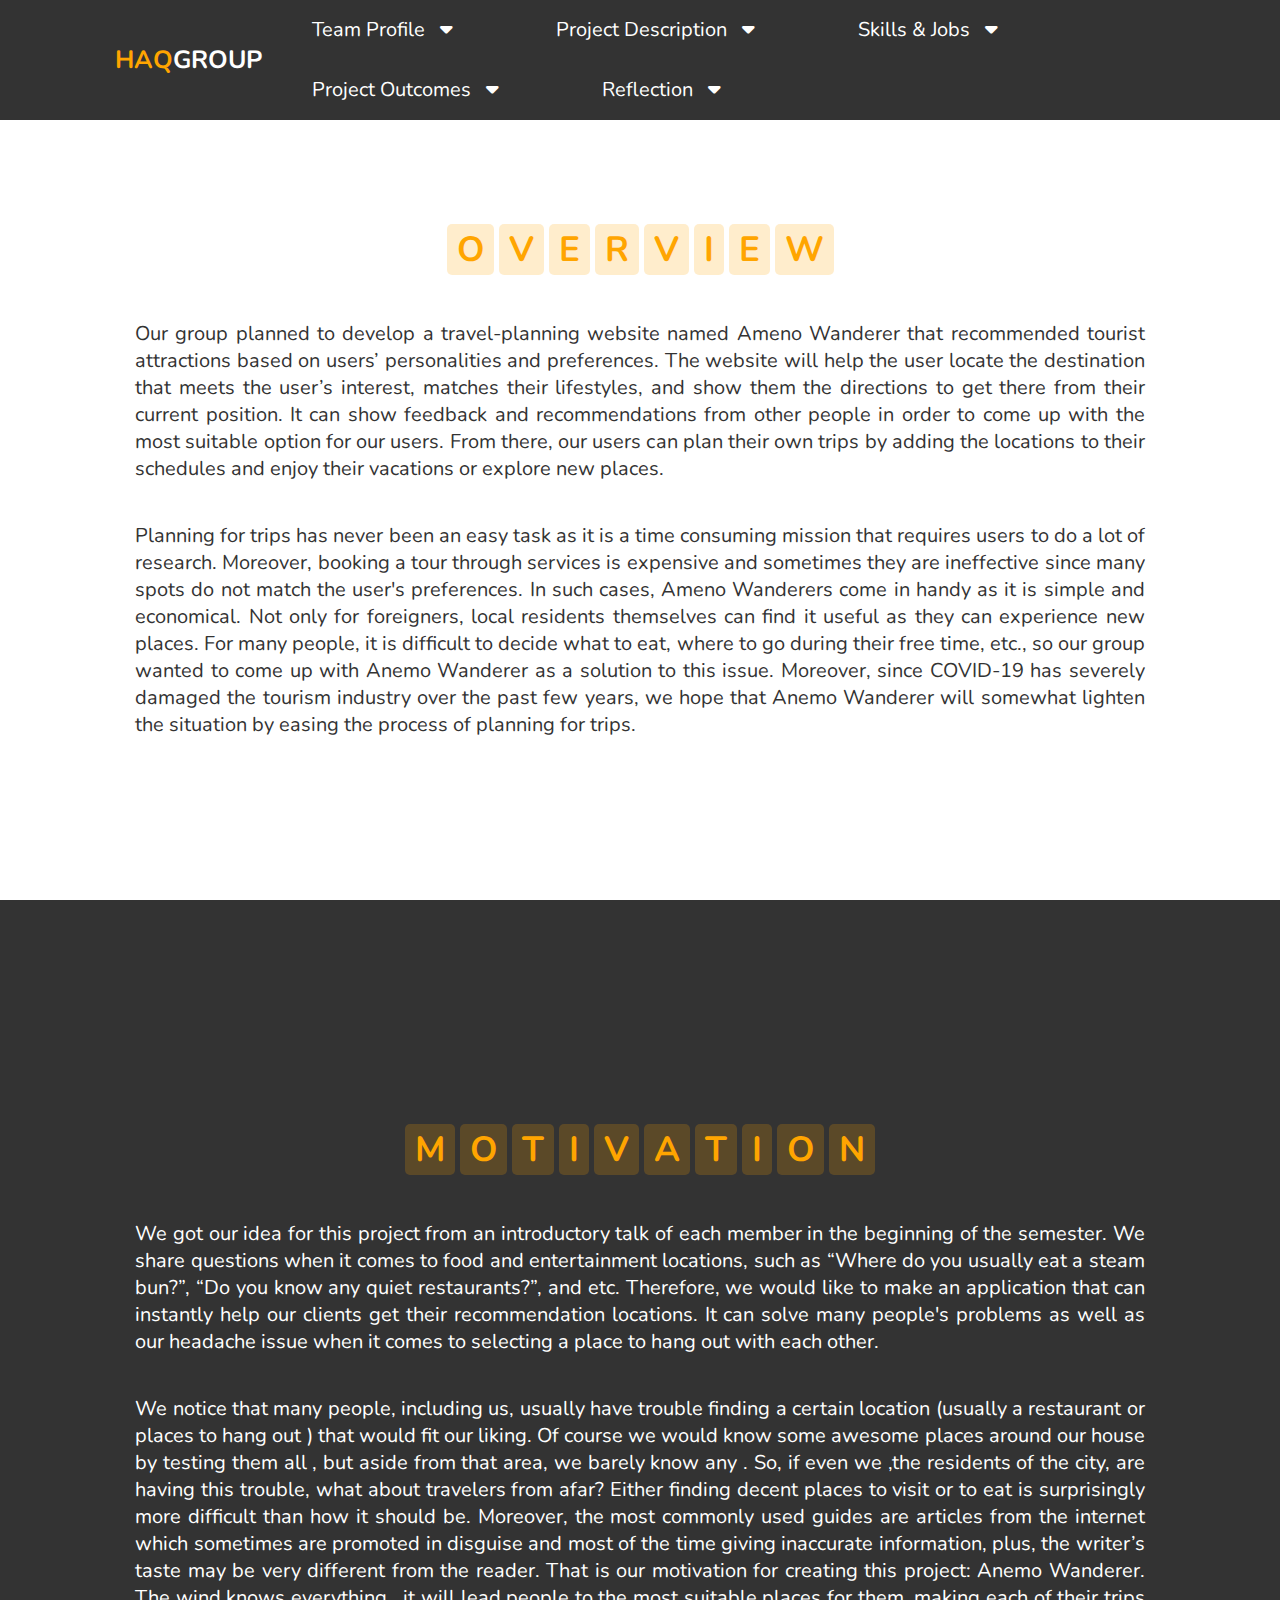
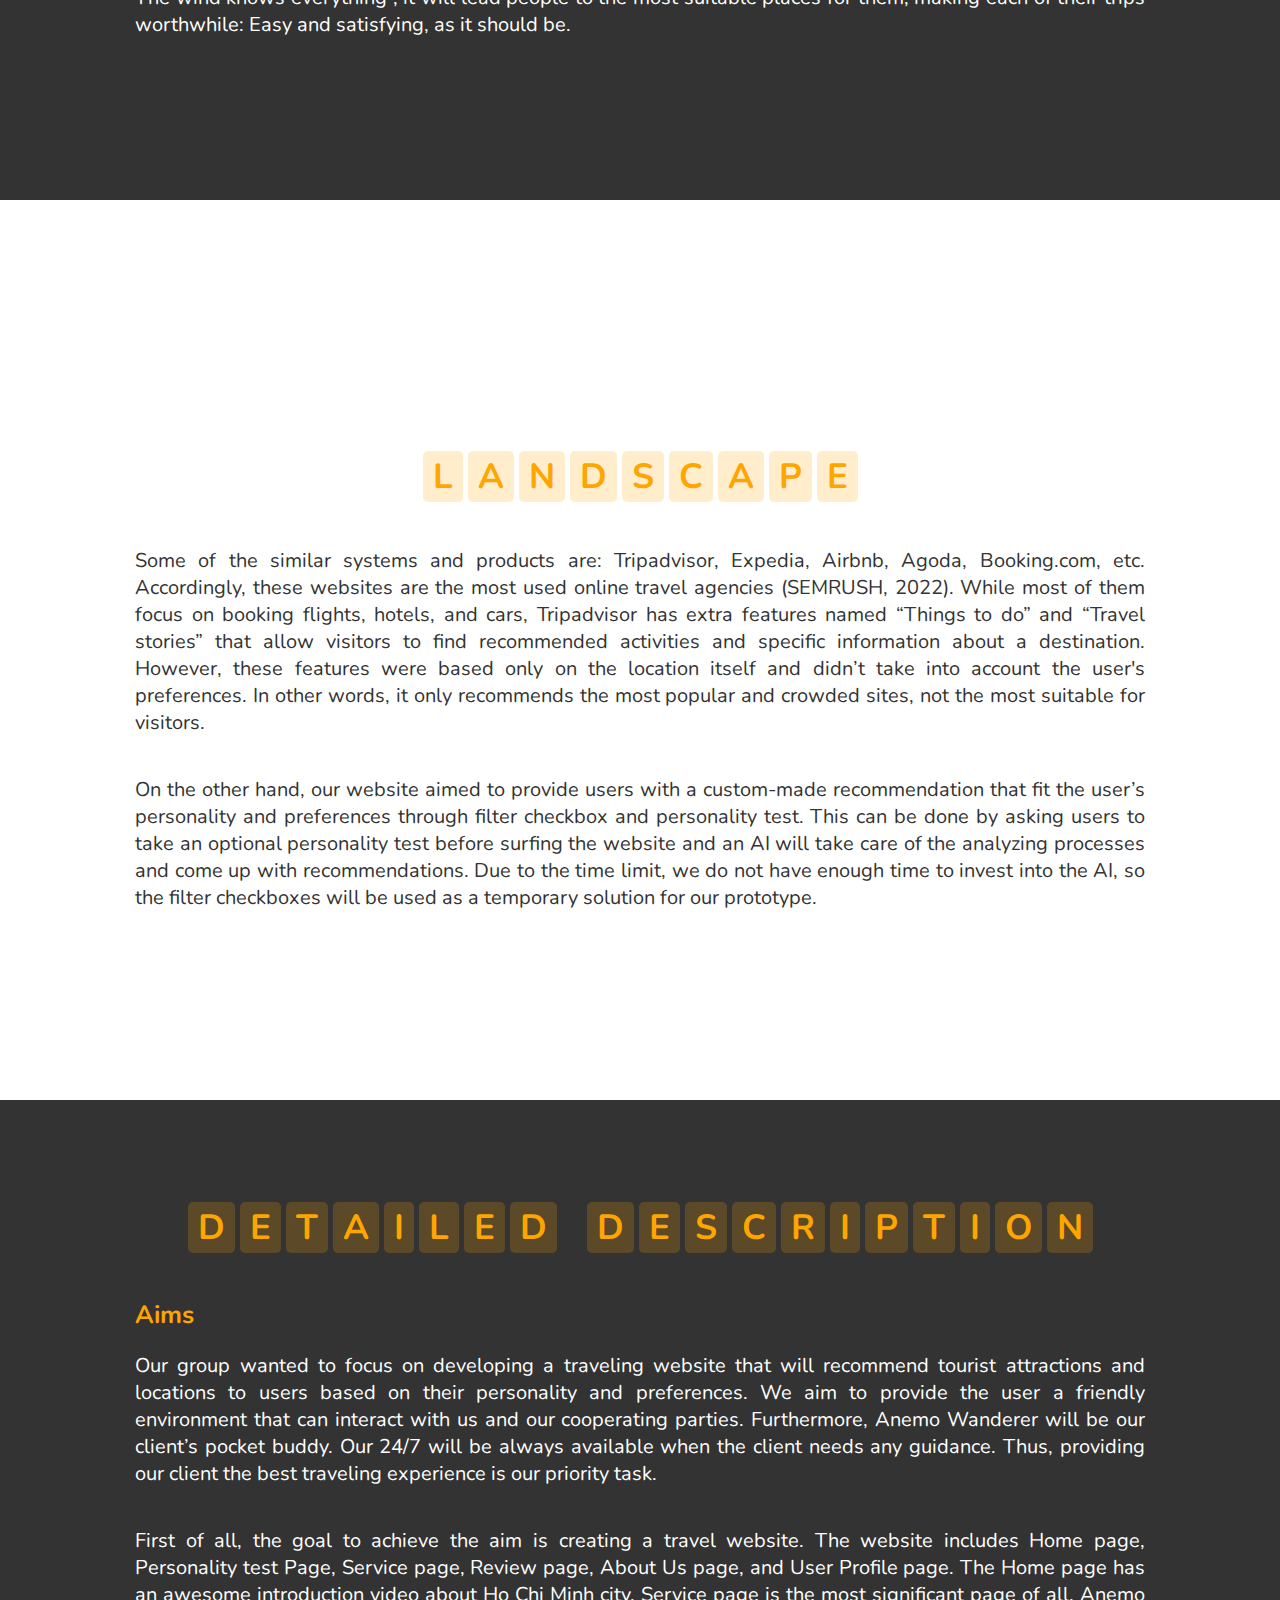
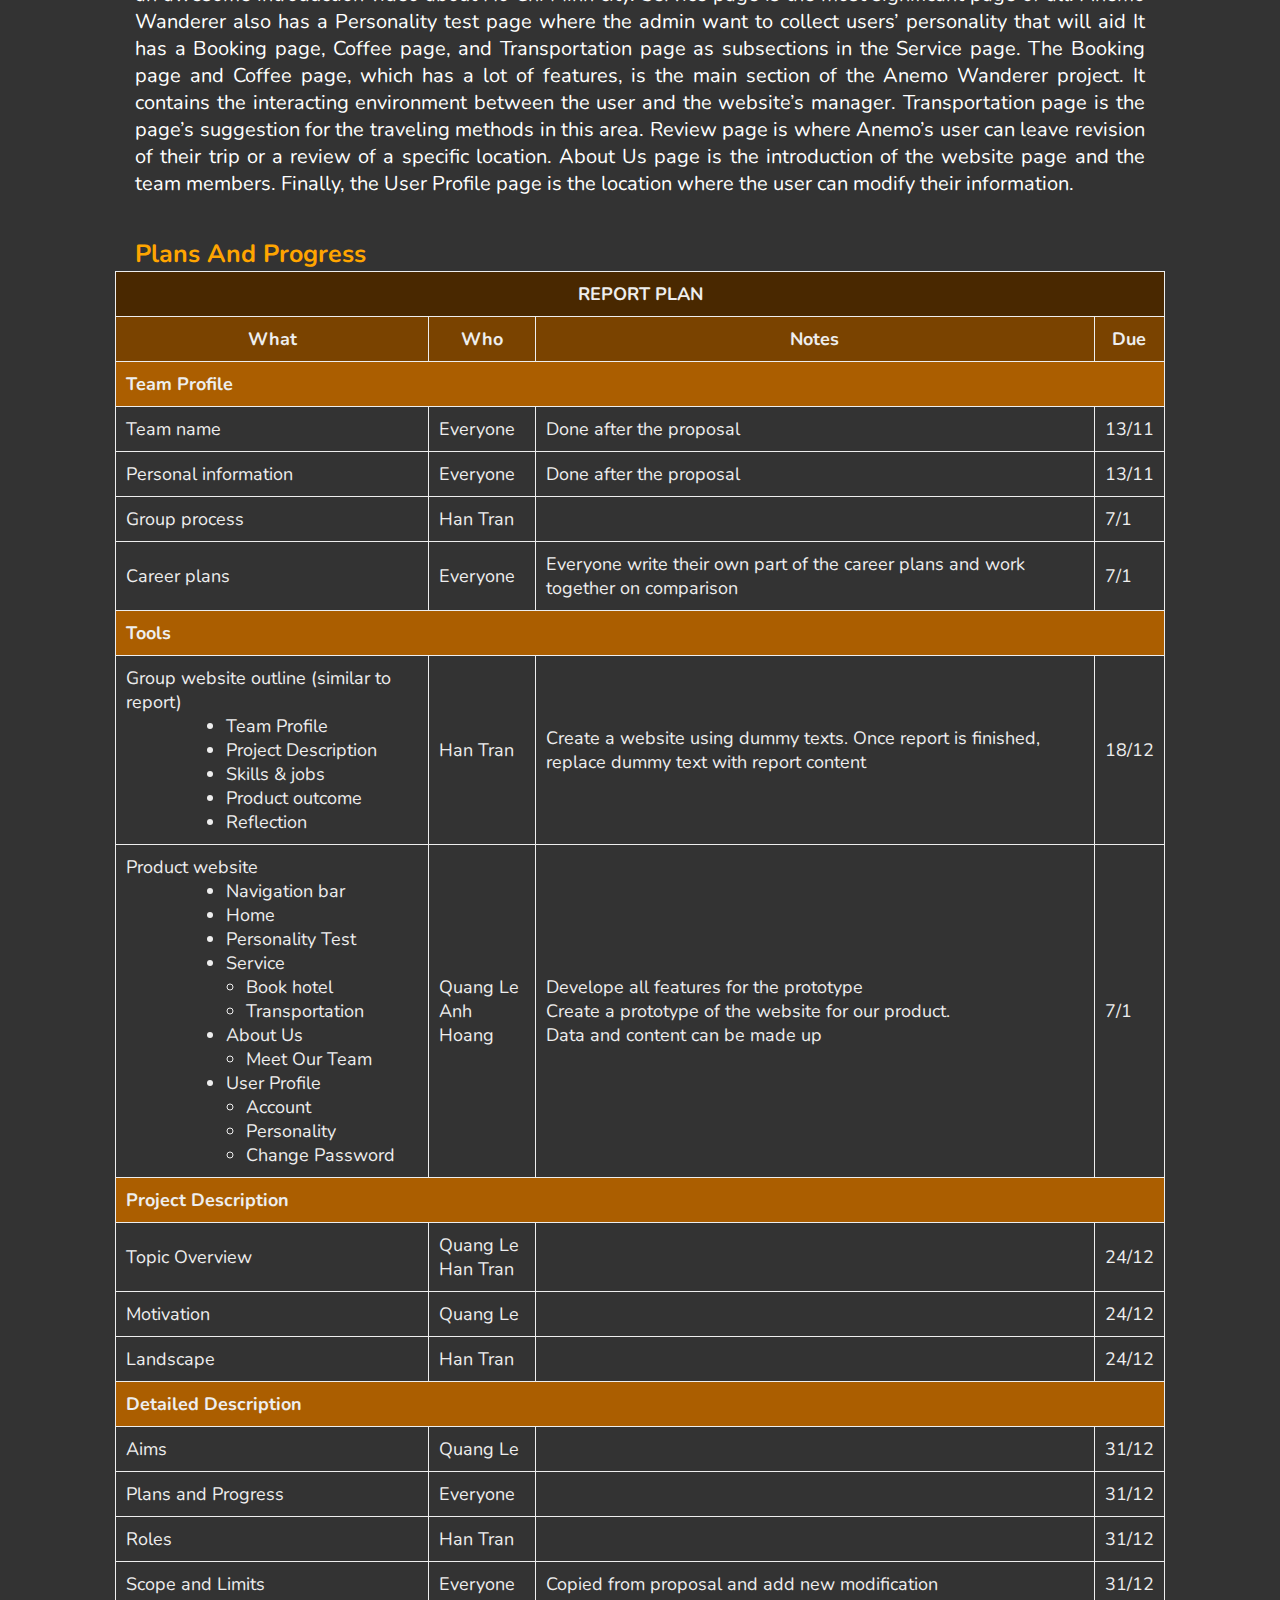
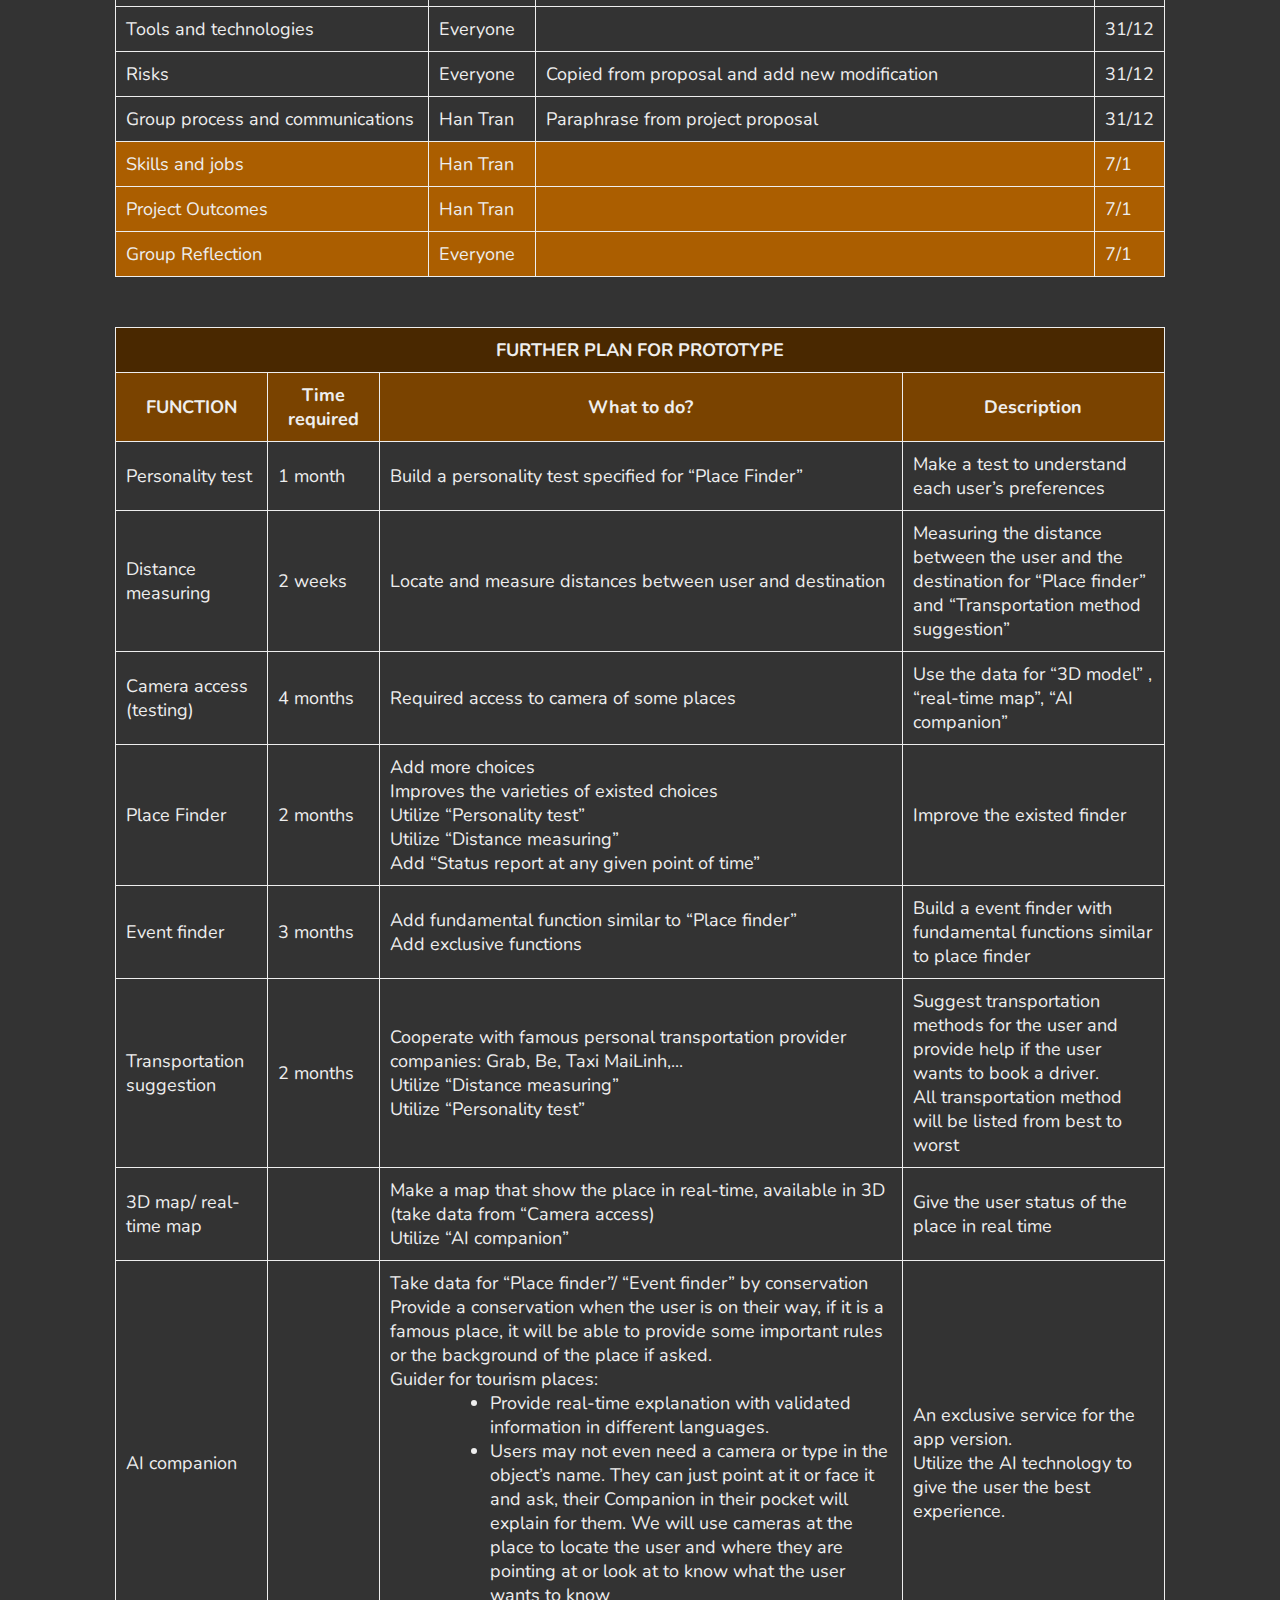
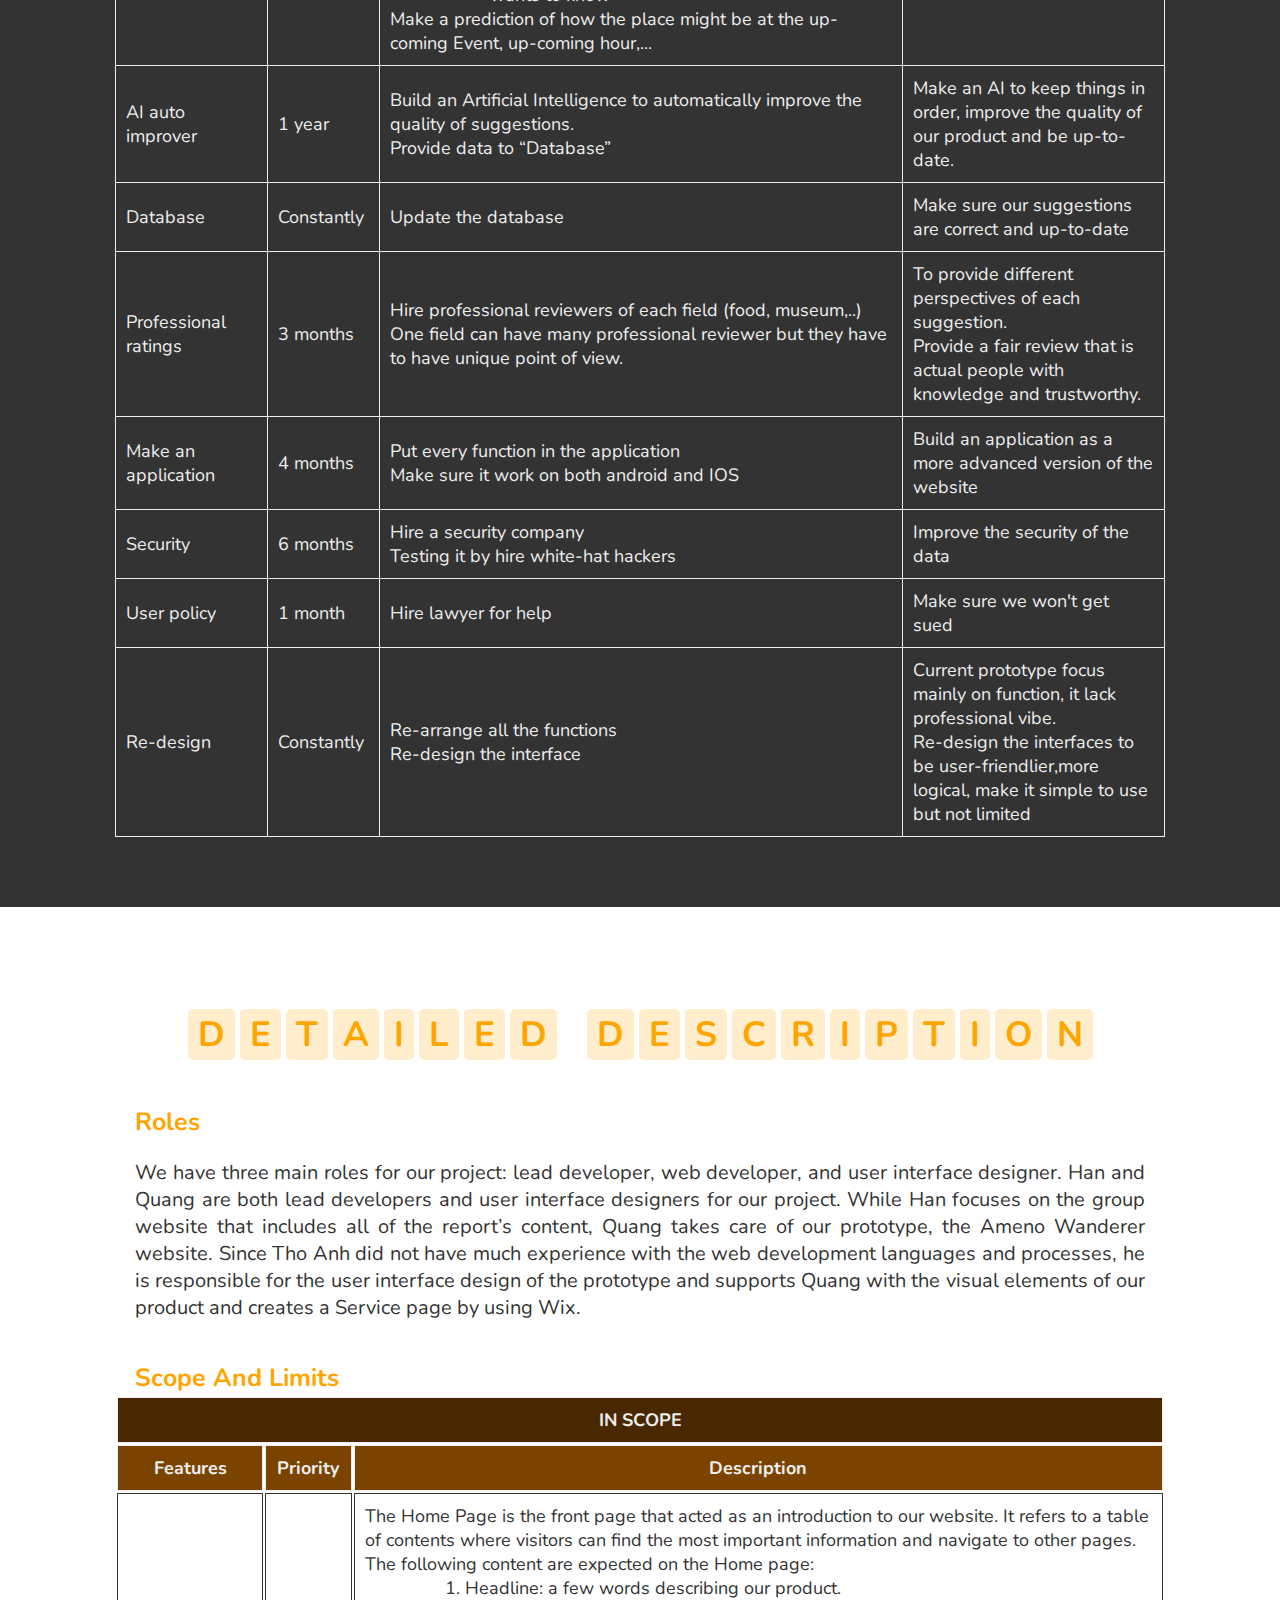
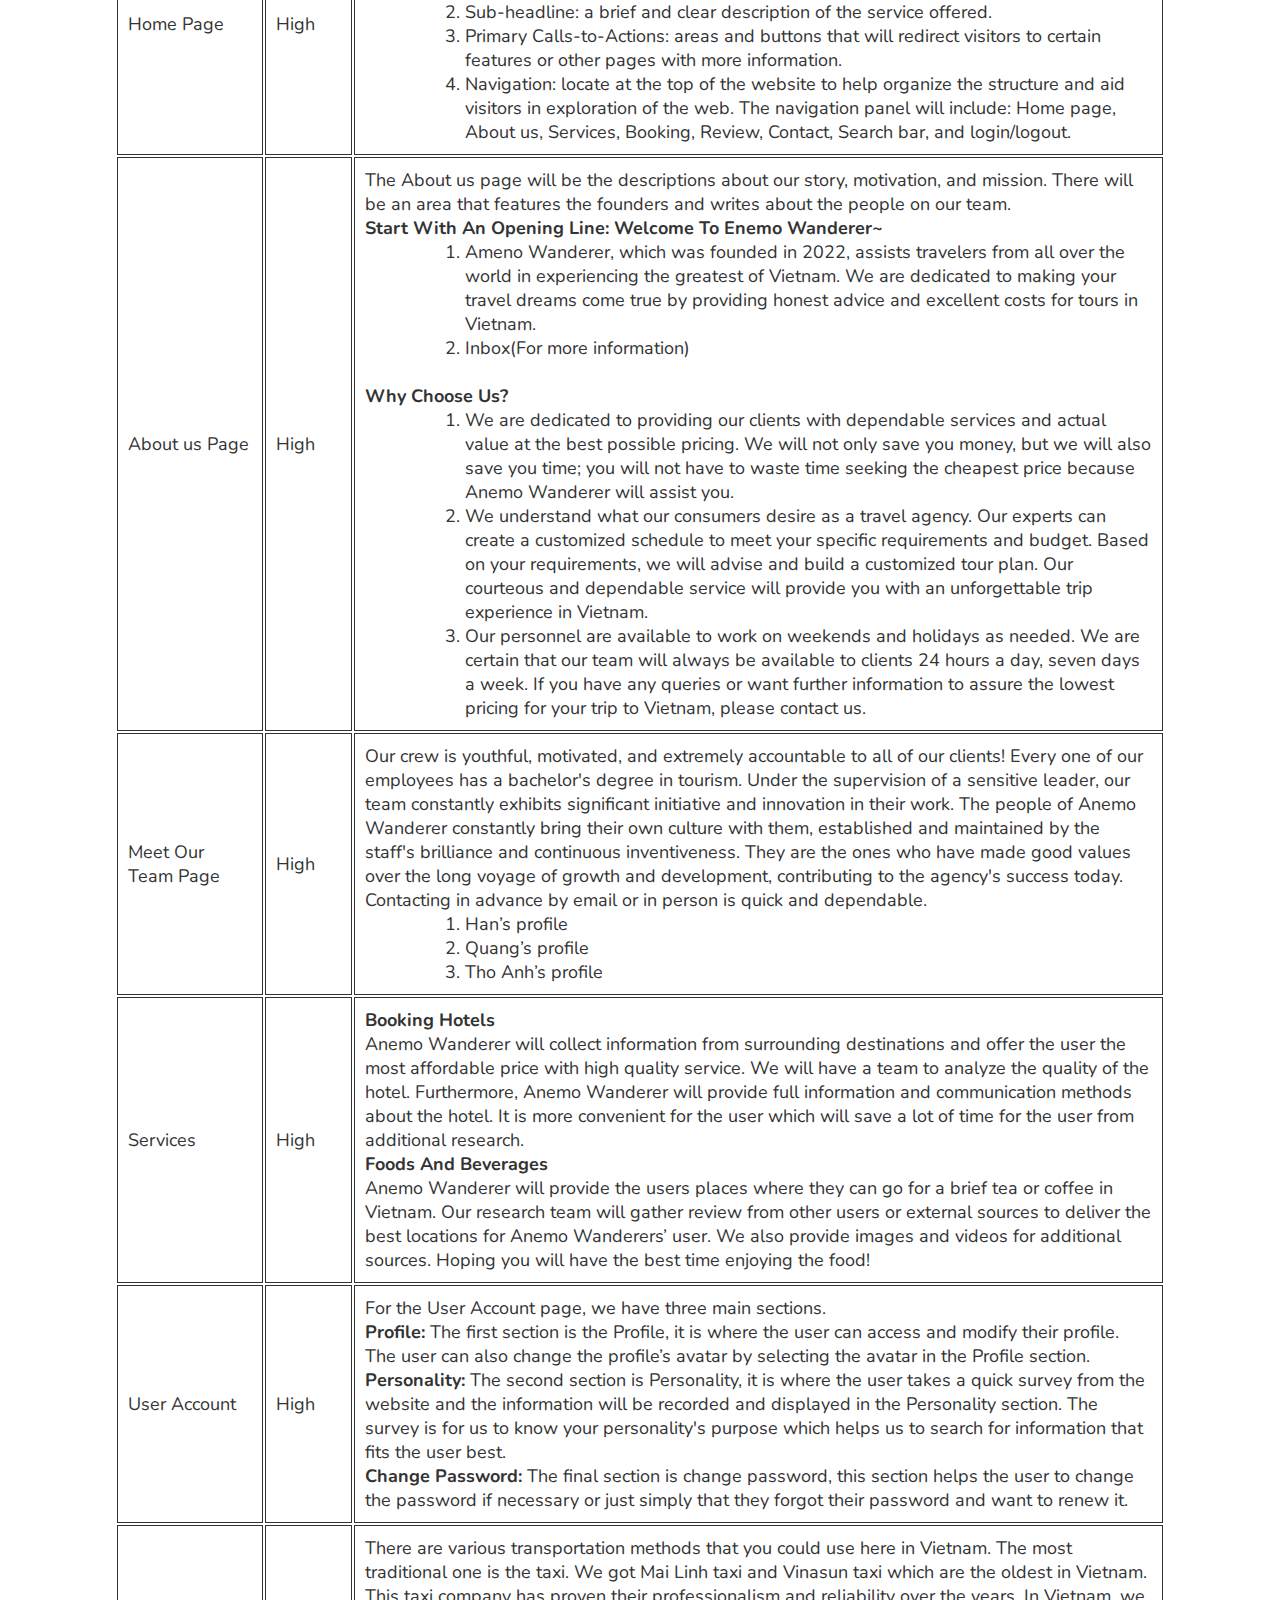
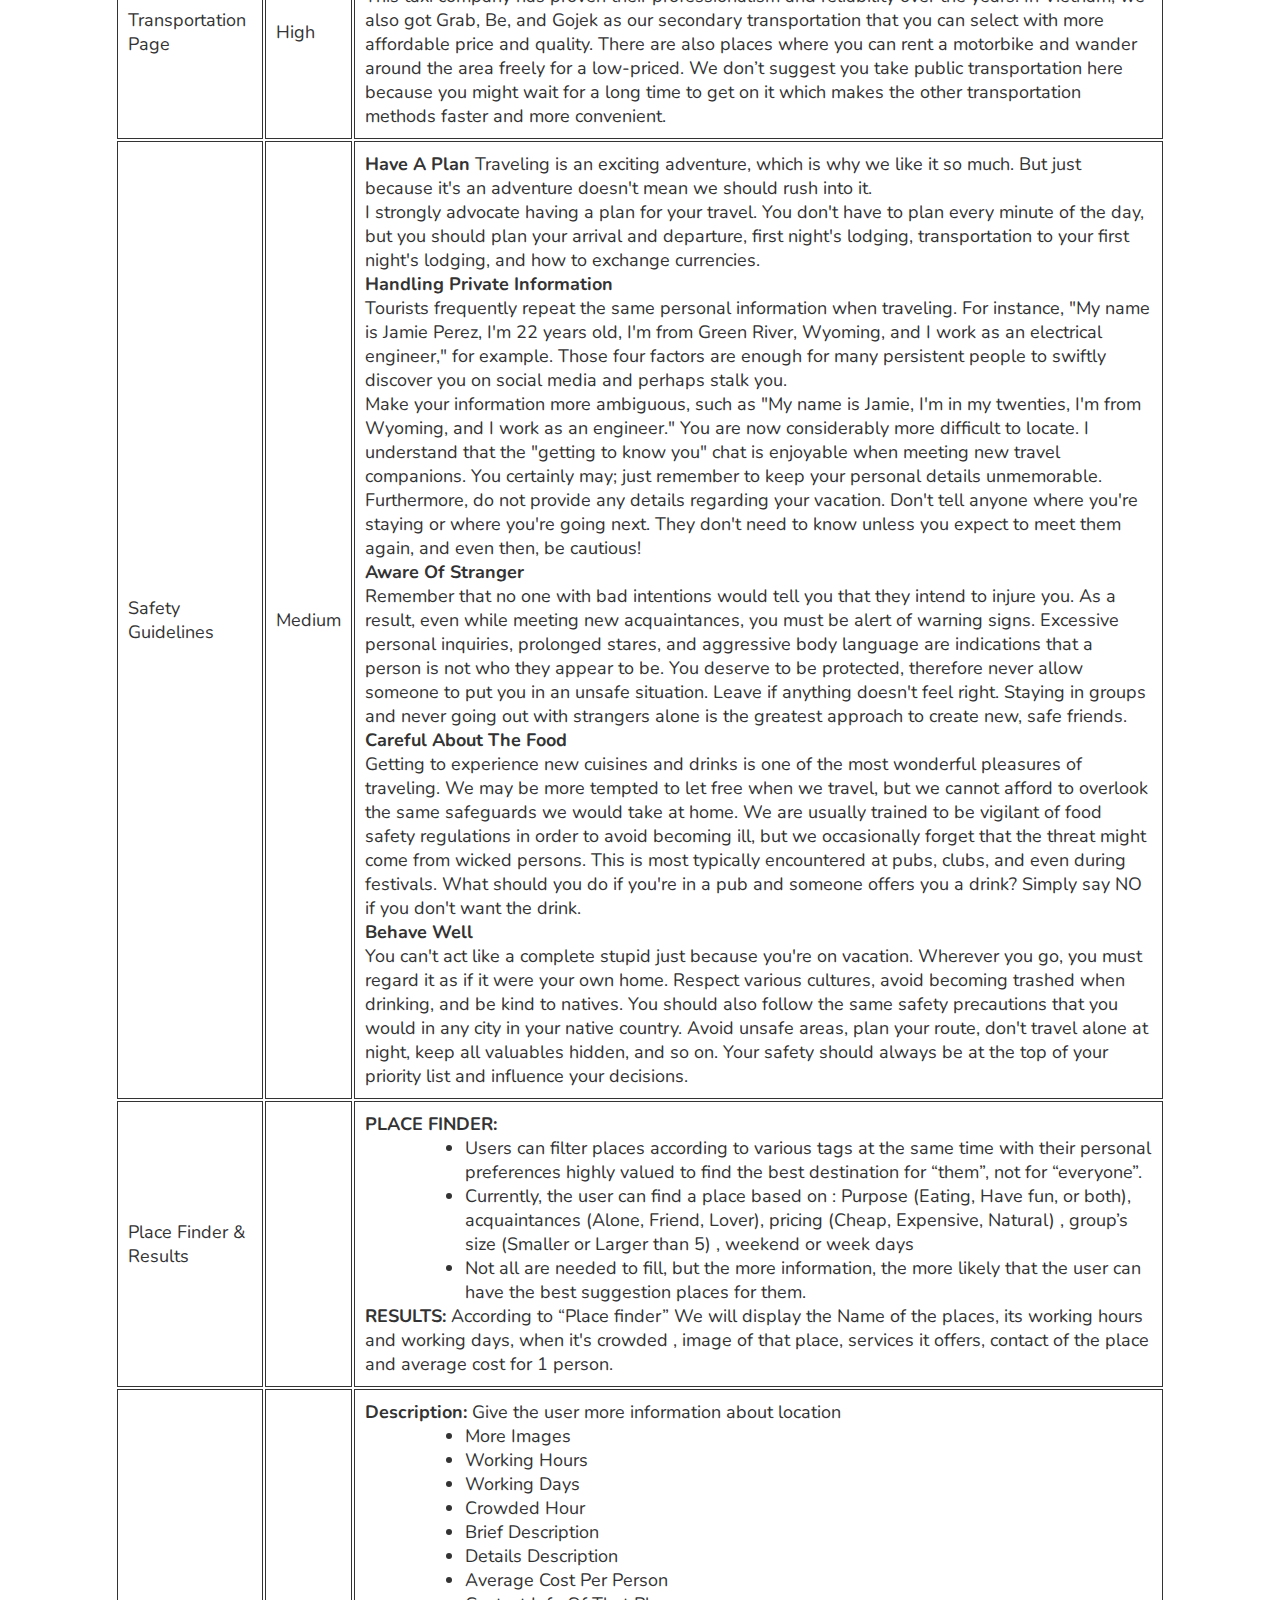
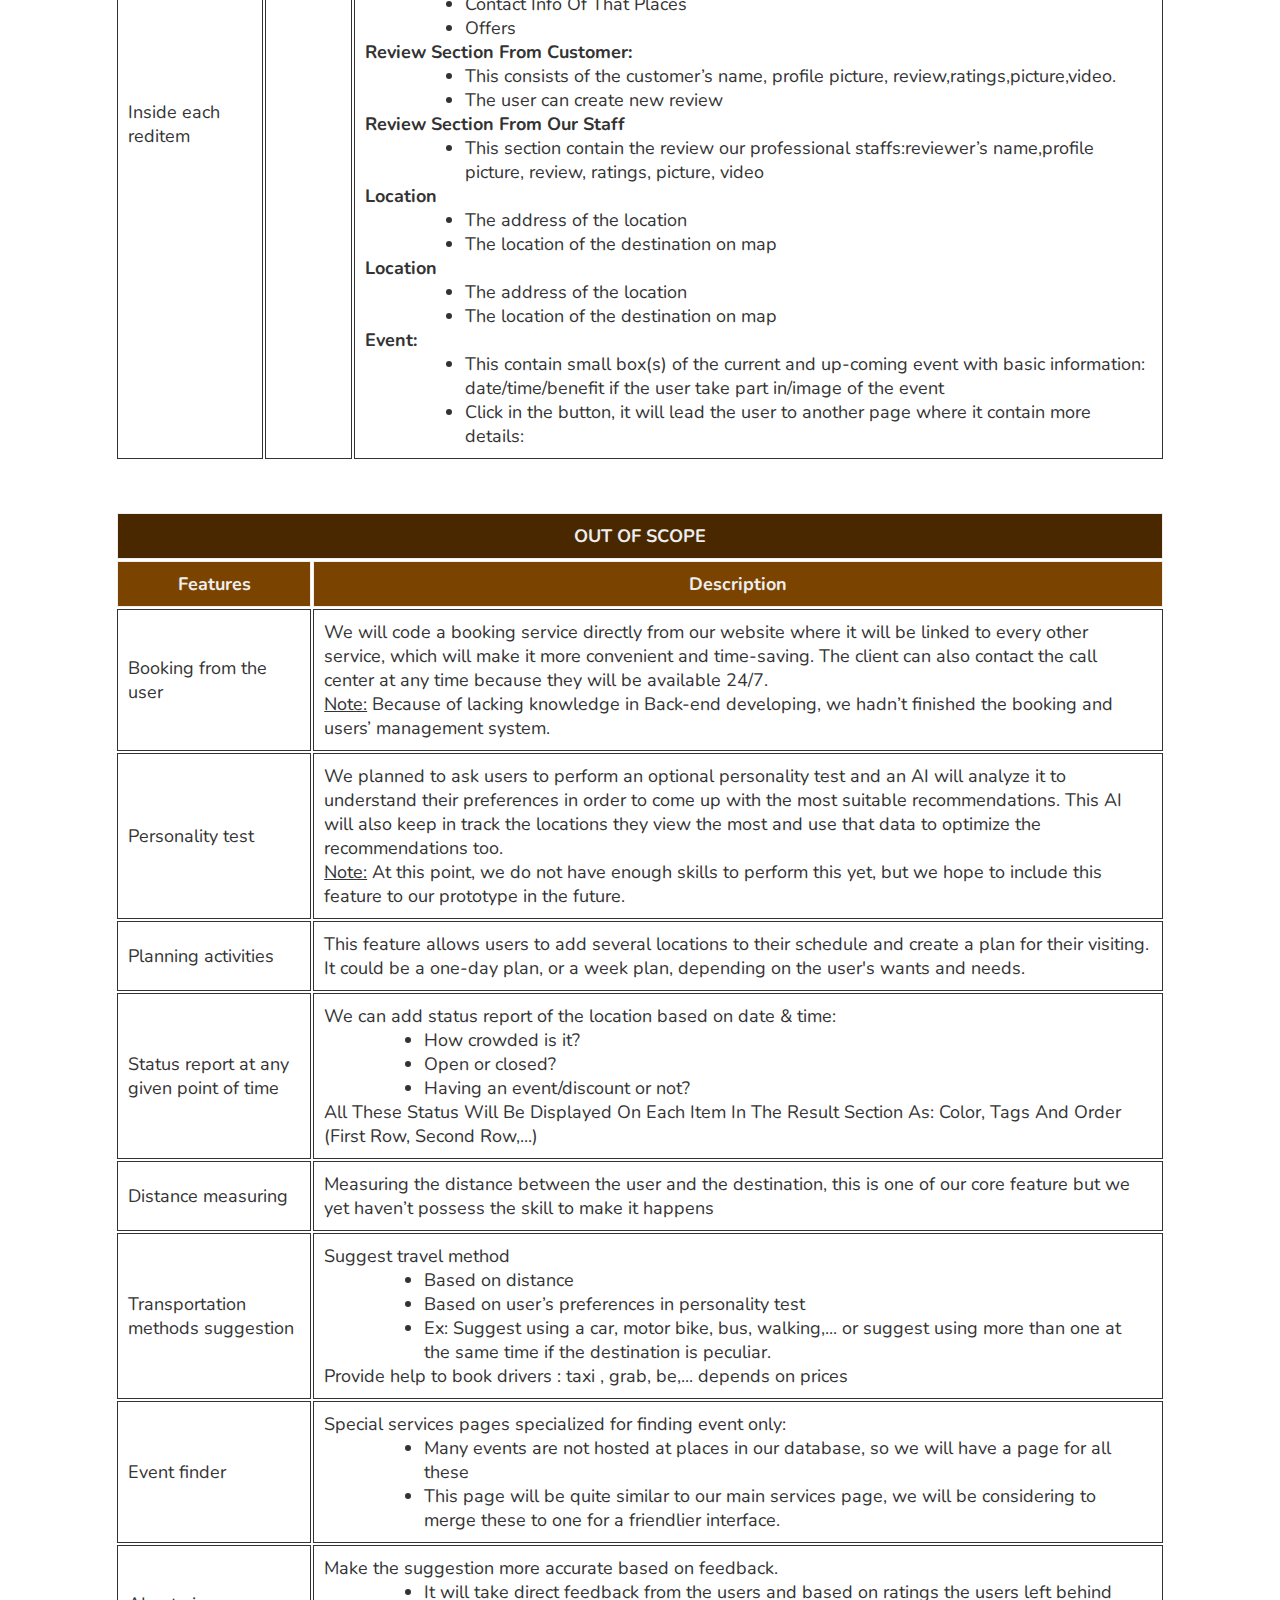
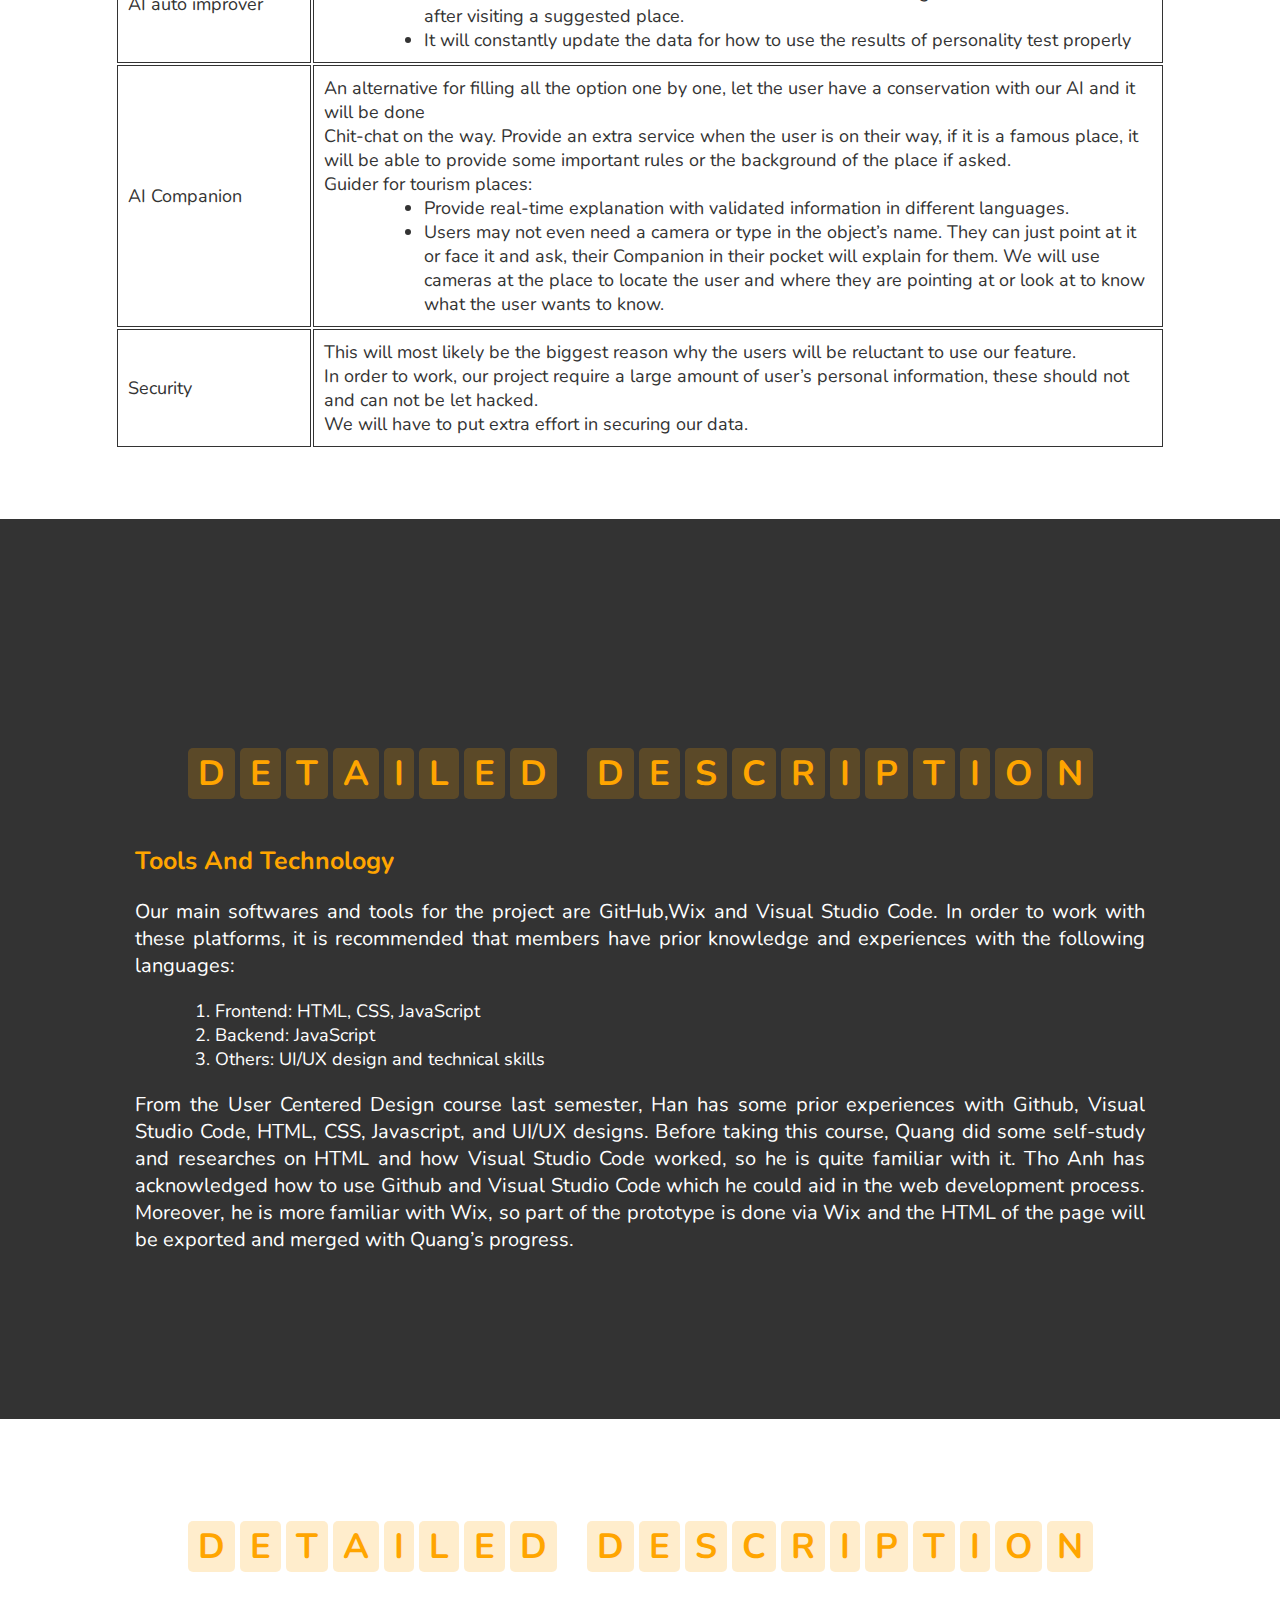
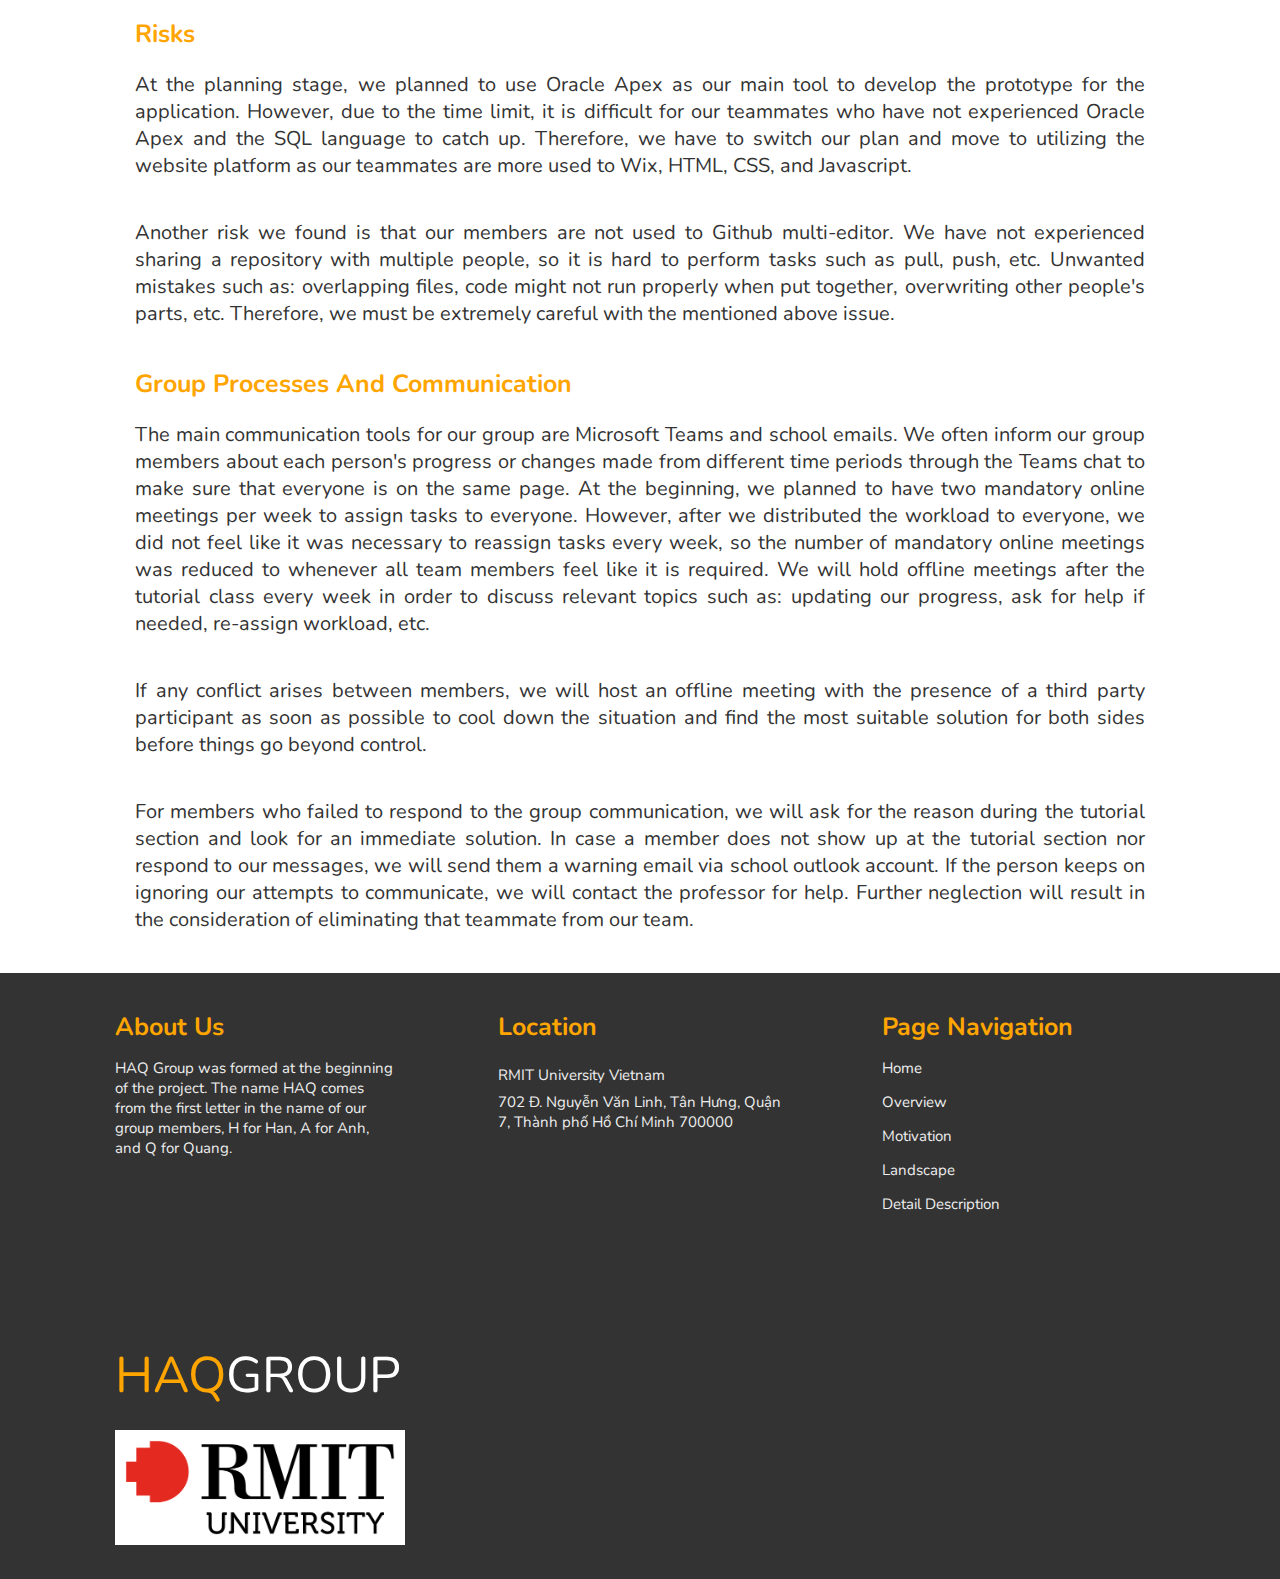
<file: project-desc.html>
<!DOCTYPE html>
<html lang="en">
  <head>
    <meta charset="UTF-8">
    <meta name="viewport" content="width=device-width, initial-scale=1.0">
    <title>HAQGroup Project Description</title>

    <!-- Custom css file link -->
    <link rel="stylesheet" href="./TeamWeb/project-desc.css">

    <!-- Font awesom cdn link -->
    <link rel="stylesheet" href="https://cdnjs.cloudflare.com/ajax/libs/font-awesome/6.2.1/css/all.min.css">
  </head>

  <body>
    <!-- header section starts -->
    <header>
      <a href="index.html#home" class="logo"><span>HAQ</span>Group</a>
      <ul id="nav">
        <li>
          <a href="index.html">Team Profile <i class="fa fa-caret-down"></i></a>
          <ul class="subnav">
            <li><a href="index.html#personal-info">Personal infomation</a></li>
            <li><a href="index.html#group-process">Group process</a></li>
            <li><a href="index.html#career-plan">Career plan</a></li>
          </ul>
        </li>
        <li>
          <a href="project-desc.html">Project Description <i class="fa fa-caret-down"></i></a>
          <ul class="subnav">
            <li><a href="project-desc.html#overview">Overview</a></li>
            <li><a href="project-desc.html#motivation">Motivation</a></li>
            <li><a href="project-desc.html#landscape">Landscape</a></li>
            <li><a href="project-desc.html#detail-desc-p1">Aims, Plan & Progress</a></li>
            <li><a href="project-desc.html#detail-desc-p2">Roles, Scopes & Limits</a></li>
            <li><a href="project-desc.html#detail-desc-p3">Tools & Technology</a></li>
            <li><a href="project-desc.html#detail-desc-p4">Risks & Group Communication</a></li>
          </ul>
        </li>

        <li>
          <a href="skill-job.html">Skills & Jobs <i class="fa fa-caret-down"></i></a>
          <ul class="subnav">
            <li><a href="skill-job.html#dtb-admin">Database Administrator</a></li>
            <li><a href="skill-job.html#data-sci">Data Scientist</a></li>
            <li><a href="skill-job.html#web-dev">Web developer</a></li>
          </ul>
        </li>
        <li>
          <a href="product.html">Project Outcomes <i class="fa fa-caret-down"></i></a>
          <ul class="subnav">
            <li><a href="product.html#tool">Tools (Websites & repositories links)</a></li>
            <li><a href="product.html#project-outcome">Project Outcomes</a></li>
            <li><a href="product.html#gallery">Gallery</a></li>
          </ul>
        </li>
        <li>
          <a href="reflection.html">Reflection <i class="fa fa-caret-down"></i></a>
          <ul class="subnav">
            <li><a href="reflection.html#group-reflection">Group Reflection</a></li>
            <li><a href="reflection.html#individual-reflection">Individual Reflection</a></li>
            <li><a href="reflection.html#references">References</a></li>
          </ul>
        </li>
      </ul>
    </header>
    <!-- header section ends -->

    <!-- overview and tools section starts -->
    <section class="bright-section" id="overview">
        <h1 class="heading">
          <span>o</span>
          <span>v</span>
          <span>e</span>
          <span>r</span>
          <span>v</span>
          <span>i</span>
          <span>e</span>
          <span>w</span>
        </h1>
    
        <p>Our group planned to develop a travel-planning website named Ameno Wanderer that recommended tourist attractions based on users’ personalities and preferences. The website will help the user locate the destination that meets the user’s interest, matches their lifestyles, and show them the directions to get there from their current position. It can show feedback and recommendations from other people in order to come up with the most suitable option for our users. From there, our users can plan their own trips by adding the locations to their schedules and enjoy their vacations or explore new places.  
        </p>
  
        <p> Planning for trips has never been an easy task as it is a time consuming mission that requires users to do a lot of research. Moreover, booking a tour through services is expensive and sometimes they are ineffective since many spots do not match the user's preferences. In such cases, Ameno Wanderers come in handy as it is simple and economical. Not only for foreigners, local residents themselves can find it useful as they can experience new places. For many people, it is difficult to decide what to eat, where to go during their free time, etc., so our group wanted to come up with Anemo Wanderer as a solution to this issue. Moreover, since COVID-19 has severely damaged the tourism industry over the past few years, we hope that Anemo Wanderer will somewhat lighten the situation by easing the process of planning for trips.
        </p>  
    </section>
    <!-- overview and tools section ends -->  

    <!-- motivation section starts -->
    <section class="dark-section" id="motivation">
      <h1 class="heading">
        <span>m</span>
        <span>o</span>
        <span>t</span>
        <span>i</span>
        <span>v</span>
        <span>a</span>
        <span>t</span>
        <span>i</span>
        <span>o</span>
        <span>n</span>
      </h1>
  
      <p>We got our idea for this project from an introductory talk of each member in the beginning of the semester. We share questions when it comes to food and entertainment locations, such as “Where do you usually eat a steam bun?”, “Do you know any quiet restaurants?”, and etc. Therefore, we would like to make an application that can instantly help our clients get their recommendation locations. It can solve many people's problems as well as our headache issue when it comes to selecting a place to hang out with each other.</p>
  
      <p> 
        We notice that many people, including us, usually have trouble finding a certain location (usually a restaurant or places to hang out ) that would fit our liking. Of course we would know some awesome places around our house by testing them all , but aside from that area, we barely know any . So, if even we ,the residents of the city,  are having this trouble, what about travelers from afar? Either finding decent places to visit or to eat is surprisingly more difficult than how it should be. Moreover, the most commonly used guides are articles from the internet which sometimes are promoted in disguise and most of the time giving inaccurate information, plus, the writer’s taste may be very different from the reader. That is our motivation for creating this project: Anemo Wanderer. The wind knows everything , it will lead people to the most suitable places for them, making each of their trips worthwhile: Easy and satisfying, as it should be. 
      </p>
    </section>
    <!-- motivation section ends -->

    <!-- landscape section starts -->
    <section class="bright-section" id="landscape">
      <h1 class="heading">
        <span>l</span>
        <span>a</span>
        <span>n</span>
        <span>d</span>
        <span>s</span>
        <span>c</span>
        <span>a</span>
        <span>p</span>
        <span>e</span>
      </h1>
       
      <p>Some of the similar systems and products are: Tripadvisor, Expedia, Airbnb, Agoda, Booking.com, etc. Accordingly, these websites are the most used online travel agencies (SEMRUSH, 2022). While most of them focus on booking flights, hotels, and cars, Tripadvisor has extra features named “Things to do” and “Travel stories” that allow visitors to find recommended activities and specific information about a destination. However, these features were based only on the location itself and didn’t take into account the user's preferences. In other words, it only recommends the most popular and crowded sites, not the most suitable for visitors.  
      </p>

      <p> On the other hand, our website aimed to provide users with a custom-made recommendation that fit the user’s personality and preferences through filter checkbox and personality test. This can be done by asking users to take an optional personality test before surfing the website and an AI will take care of the analyzing processes and come up with recommendations. Due to the time limit, we do not have enough time to invest into the AI, so the filter checkboxes will be used as a temporary solution for our prototype.  
      </p>
    </section>
    <!-- landscape section ends -->

    <!-- detail description p1 (aim and plans) starts -->
    <section class="dark-section" id="detail-desc-p1">
      <h1 class="heading">
        <span>d</span>
        <span>e</span>
        <span>t</span>
        <span>a</span>
        <span>i</span>
        <span>l</span>
        <span>e</span>
        <span>d</span>
        <span class="space"></span>
        <span>d</span>
        <span>e</span>
        <span>s</span>
        <span>c</span>
        <span>r</span>
        <span>i</span>
        <span>p</span>
        <span>t</span>
        <span>i</span>
        <span>o</span>
        <span>n</span>
      </h1>

      <h3>aims</h3>
      <p>Our group wanted to focus on developing a traveling website that will recommend tourist attractions and locations to users based on their personality and preferences. We aim to provide the user a friendly environment that can interact with us and our cooperating parties. Furthermore, Anemo Wanderer will be our client’s pocket buddy. Our 24/7 will be always available when the client needs any guidance. Thus, providing our client the best traveling experience is our priority task. </p>
      <p> First of all, the goal to achieve the aim is creating a travel website. The website includes Home page, Personality test Page, Service page, Review page, About Us page, and User Profile page. The Home page has an awesome introduction video about Ho Chi Minh city. Service page is the most significant page of all. Anemo Wanderer also has a Personality test page where the admin want to collect users’ personality that will aid It has a Booking page, Coffee page, and Transportation page as subsections in the Service page. The Booking page and Coffee page, which has a lot of features, is the main section of the Anemo Wanderer project. It contains the interacting environment between the user and the website’s manager. Transportation page is the page’s suggestion for the traveling methods in this area. Review page is where Anemo’s user can leave revision of their trip or a review of a specific location. About Us page is the introduction of the website page and the team members. Finally, the User Profile page is the location where the user can modify their information. </p>
      </div>

      <h3>plans and progress</h3>
      <table>
          <!-- table name row -->
          <th colspan="4" class="table-name"> REPORT PLAN</th>

          <!-- 1st row -->
          <tr class="table-heading">
            <th>What</th>
            <th>Who</th>
            <th>Notes</th>
            <th>Due</th>
          </tr>

          <!-- 2nd row -->
          <tr>
            <th colspan="4" class="section-title">Team Profile</th>
          </tr>

          <!-- 3rd row -->
          <tr>
            <td>Team name</th>
            <td>Everyone</td>
            <td>Done after the proposal</td>
            <td>13/11</td>
          </tr>

          <!-- 4th row -->
          <tr>
            <td>Personal information</th>
            <td>Everyone</td>
            <td>Done after the proposal</td>
            <td>13/11</td>
          </tr>

          <!-- 5th row -->
          <tr>
            <td>Group process</th>
            <td>Han Tran</td>
            <td></td>
            <td>7/1</td>
          </tr>

          <!-- 6th row -->
          <tr>
            <td>Career plans</th>
            <td>Everyone</td>
            <td>Everyone write their own part of the career plans and work together on comparison</td>
            <td>7/1</td>
          </tr>

          <!-- 7th row -->
          <tr>
            <th colspan="4" class="section-title">Tools</th>
          </tr>

          <!-- 8th row -->
          <tr>
            <td>
              Group website outline (similar to report)
              <ul>
                <li>Team Profile</li>
                <li>Project Description</li>
                <li>Skills & jobs</li>
                <li>Product outcome</li>
                <li>Reflection</li>
              </ul>
            </th>
            <td>Han Tran</td>
            <td>Create a website using dummy texts. Once report is finished, replace dummy text with report content</td>
            <td>18/12</td>
          </tr>

          <!-- 9th row -->
          <tr>
            <td>
              Product website
              <ul>
                <li>Navigation bar</li>
                <li>Home</li>
                <li>Personality Test</li>
                <li>Service</li>
                  <ul style="margin-left: 2rem;">
                    <li>Book hotel</li>
                    <li>Transportation</li>
                </ul>
                <li>About Us</li>
                  <ul style="margin-left: 2rem;">
                    <li>Meet Our Team</li>
                  </ul>
                <li>User Profile</li>
                <ul style="margin-left: 2rem;">
                  <li>Account</li>
                  <li>Personality</li>
                  <li>Change Password</li>
                </ul>
              </ul>
            </th>
            <td>Quang Le 
              <br> 
              Anh Hoang</td>
            <td>
              Develope all features for the prototype 
              <br>
              Create a prototype of the website for our product. 
              <br>
              Data and content can be made up
            </td>
            <td>7/1</td>
          </tr>

          <!-- 10th row -->
          <tr>
            <th colspan="4" class="section-title">Project Description</th>
          </tr>

          <!-- 11th row -->
          <tr>
            <td>Topic Overview</th>
            <td>Quang Le 
              <br> Han Tran </td>
            <td></td>
            <td>24/12</td>
          </tr>

          <!-- 12th row -->
          <tr>
            <td>Motivation</th>
            <td>Quang Le</td>
            <td></td>
            <td>24/12</td>
          </tr>

          <!-- 13th row -->
          <tr>
            <td>Landscape</th>
            <td>Han Tran</td>
            <td></td>
            <td>24/12</td>
          </tr>

          <!-- 14th row -->
          <tr>
            <th colspan="4" class="section-title">Detailed Description</th>
          </tr>

          <!-- 15th row -->
          <tr>
            <td>Aims</th>
            <td>Quang Le</td>
            <td></td>
            <td>31/12</td>
          </tr>

          <!-- 16th row -->
          <tr>
            <td>Plans and Progress </th>
            <td>Everyone</td>
            <td></td>
            <td>31/12</td>
          </tr>

          <!-- 17th row -->
          <tr>
            <td>Roles</th>
            <td>Han Tran</td>
            <td></td>
            <td>31/12</td>
          </tr>

          <!-- 18th row -->
          <tr>
            <td>Scope and Limits</th>
            <td>Everyone</td>
            <td>Copied from proposal and add new modification</td>
            <td>31/12</td>
          </tr>

          <!-- 19th row -->
          <tr>
            <td>Tools and technologies</th>
            <td>Everyone</td>
            <td></td>
            <td>31/12</td>
          </tr>

          <!-- 20th row -->
          <tr>
            <td>Risks</th>
            <td>Everyone</td>
            <td>Copied from proposal and add new modification</td>
            <td>31/12</td>
          </tr>

          <!-- 21th row -->
          <tr>
            <td>Group process and communications</th>
            <td>Han Tran</td>
            <td>Paraphrase from project proposal</td>
            <td>31/12</td>
          </tr>

          <!-- 22th row -->
          <tr class="section-title">
            <td>Skills and jobs</th>
            <td>Han Tran</td>
            <td></td>
            <td>7/1</td>
          </tr>

          <!-- 23th row -->
          <tr class="section-title">
            <td>Project Outcomes</th>
            <td>Han Tran</td>
            <td></td>
            <td>7/1</td>
          </tr>

          <!-- 24th row -->
          <tr class="section-title">
            <td>Group Reflection</th>
            <td>Everyone</td>
            <td></td>
            <td>7/1</td>
          </tr>
        <!-- detail description p1 (aim and plans)  ends -->
      </table>

      <div class="space-break"></div>

      <table>
        <!-- table name -->
        <th colspan="4" class="table-name"> FURTHER PLAN FOR PROTOTYPE</th>

        <!-- 1st row -->
        <tr class="table-heading">
          <th>FUNCTION</th>
          <th>Time required</th>
          <th>What to do?</th>
          <th>Description</th>
        </tr>

        <!-- 2nd row -->
        <tr>
          <td>Personality test</td>
          <td>1 month</td>
          <td>Build a personality test specified for “Place Finder”</td>
          <td>Make a test to understand each user’s preferences</td>
        </tr>

        <!-- 3rd row -->
        <tr>
          <td>Distance measuring</td>
          <td>2 weeks</td>
          <td>Locate and measure distances between user and destination</td>
          <td>Measuring the distance between the user and the destination for “Place finder” and “Transportation method suggestion”</td>
        </tr>

        <!-- 4th row -->
        <tr>
          <td>Camera access (testing)</td>
          <td>4 months</td>
          <td>Required access to camera of some places</td>
          <td>Use the data for “3D model” , “real-time map”, “AI companion”</td>
        </tr>

        <!-- 5th row -->
        <tr>
          <td>Place Finder</td>
          <td>2 months</td>
          <td>
            Add more choices 
            <br>
            Improves the varieties of existed choices 
            <br>
            Utilize “Personality test” 
            <br>
            Utilize “Distance measuring” 
            <br>
            Add “Status report at any given point of time”
          </td>
          <td>Improve the existed finder</td>
        </tr>

        <!-- 6th row -->
        <tr>
          <td>Event finder</td>
          <td>3 months</td>
          <td>
            Add fundamental function similar to “Place finder” 
            <br>
            Add exclusive functions 
          </td>
          <td>Build a event finder with fundamental functions similar to place finder</td>
        </tr>

        <!-- 7th row -->
        <tr>
          <td>Transportation suggestion</td>
          <td>2 months</td>
          <td>
            Cooperate with famous personal transportation provider companies: Grab, Be, Taxi MaiLinh,... 
            <br>
            Utilize “Distance measuring” 
            <br>
            Utilize “Personality test”
          </td>
          <td>
            Suggest transportation methods for the user and provide help if the user wants to book a driver. 
            <br>
            All transportation method will be listed from best to worst
          </td>
        </tr>

        <!-- 8th row -->
        <tr>
          <td>3D map/ real-time map</td>
          <td></td>
          <td>
            Make a map that show the place in real-time, available in 3D (take data from “Camera access) 
            <br>
            Utilize “AI companion”
          </td>
          <td>Give the user status of the place in real time</td>
        </tr>

        <!-- 9th row -->
        <tr>
          <td>AI companion</td>
          <td></td>
          <td>
            Take data for “Place finder”/ “Event finder” by conservation
            Provide a conservation when the user is on their way, if it is a famous place, it will be able to provide some important rules or the background of the place if asked. 
            <br>
            Guider for tourism places:
            <ul>
              <li>Provide real-time explanation with validated information in different languages.</li>
              <li>
                Users may not even need a camera or type in the object’s name. They can just point at it or face it and ask, their Companion in their pocket will explain for them. We will use cameras at the place to locate the user and where they are pointing at or look at to know what the user wants to know</li>
            </ul>
            
            Make a prediction of how the place might be at the up-coming Event, up-coming hour,... 

          </td>
          <td>
            An exclusive service for the app version. 
            <br>
            Utilize the AI technology to give the user the best experience.
          </td>
        </tr>

        <!-- 10th row -->
        <tr>
          <td>AI auto improver</td>
          <td>1 year</td>
          <td>
            Build an Artificial Intelligence to automatically improve the quality of suggestions. 
            <br>
            Provide data to “Database”
          </td>
          <td>Make an AI to keep things in order, improve the quality of our product and be up-to-date.</td>
        </tr>

        <!-- 11th row -->
        <tr>
          <td>Database</td>
          <td>Constantly</td>
          <td>Update the database</td>
          <td>Make sure our suggestions are correct and up-to-date</td>
        </tr>

        <!-- 12th row -->
        <tr>
          <td>Professional ratings</td>
          <td>3 months</td>
          <td>
            Hire professional reviewers of each field (food, museum,..) 
            <br>
            One field can have many professional reviewer but they have to have unique point of view.
          </td>
          <td>
            To provide different perspectives of each suggestion. 
            <br>
            Provide a fair review that is actual people with knowledge and trustworthy. 
          </td>
        </tr>

        <!-- 13th row -->
        <tr>
          <td>Make an application</td>
          <td>4 months</td>
          <td>
            Put every function in the application 
            <br>
            Make sure it work on both android and IOS
          </td>
          <td>Build an application as a more advanced version of the website</td>
        </tr>

        <!-- 14th row -->
        <tr>
          <td>Security</td>
          <td>6 months</td>
          <td>
            Hire a security company 
            <br>
            Testing it by hire white-hat hackers
          </td>
          <td>Improve the security of the data</td>
        </tr>

        <!-- 15th row -->
        <tr>
          <td>User policy</td>
          <td>1 month</td>
          <td>Hire lawyer for help</td>
          <td>Make sure we won't get sued</td>
        </tr>

        <!-- 16th row -->
        <tr>
          <td>Re-design</td>
          <td>Constantly</td>
          <td>
            Re-arrange all the functions 
            <br>
            Re-design the interface
          </td>
          <td>
            Current prototype focus mainly on function, it lack professional vibe. 
            <br>
            Re-design the interfaces to be user-friendlier,more logical, make it simple to use but not limited
          </td>
        </tr>
      </table>

      <div style="height:5rem;"></div>
    </section>
      
    <!-- detail description p2 (roles and scope) starts -->
    <section class="bright-section" id="detail-desc-p2">
      <h1 class="heading">
        <span>d</span>
        <span>e</span>
        <span>t</span>
        <span>a</span>
        <span>i</span>
        <span>l</span>
        <span>e</span>
        <span>d</span>
        <span class="space"></span>
        <span>d</span>
        <span>e</span>
        <span>s</span>
        <span>c</span>
        <span>r</span>
        <span>i</span>
        <span>p</span>
        <span>t</span>
        <span>i</span>
        <span>o</span>
        <span>n</span>
      </h1>
      
      <h3>roles</h3>
      <p>We have three main roles for our project: lead developer, web developer, and user interface designer. Han and Quang are both lead developers and user interface designers for our project. While Han focuses on the group website that includes all of the report’s content, Quang takes care of our prototype, the Ameno Wanderer website. Since Tho Anh did not have much experience with the web development languages and processes, he is responsible for the user interface design of the prototype and supports Quang with the visual elements of our product and creates a Service page by using Wix. </p>
      </div>

      <h3>scope and limits</h3>
      <table>
        <!-- table name -->
        <th colspan="4" class="table-name">IN SCOPE</th>
        
        <!-- 1st row -->
        <tr class="table-heading">
          <th>Features</th>
          <th>Priority</th>
          <th>Description </th>
        </tr>

        <!-- 2nd row -->
        <tr>
          <td>Home Page</td>
          <td>High</td>
          <td>The Home Page is the front page that acted as an introduction to our website. It refers to a table of contents where visitors can find the most important information and navigate to other pages. The following content are expected on the Home page: 
            <ol>
              <li>Headline: a few words describing our product.  </li>
              <li>Sub-headline: a brief and clear description of the service offered.</li>
              <li>Primary Calls-to-Actions: areas and buttons that will redirect visitors to certain features or other pages with more information.</li>
              <li>Navigation: locate at the top of the website to help organize the structure and aid visitors in exploration of the web. The navigation panel will include: Home page, About us, Services, Booking, Review, Contact, Search bar, and login/logout. </li>
            </ol>
          </td>
        </tr>

        <!-- 3rd row -->
        <tr>
          <td>About us Page</td>
          <td>High</td>
          <td>
            The About us page will be the descriptions about our story, motivation, and mission. There will be an area that features the founders and writes about the people on our team. 
            <br>
            <b>Start with an opening line: Welcome to Enemo Wanderer~</b>
            <ol>
              <li>Ameno Wanderer, which was founded in 2022, assists travelers from all over the world in experiencing the greatest of Vietnam. We are dedicated to making your travel dreams come true by providing honest advice and excellent costs for tours in Vietnam.</li>
              <li>Inbox(For more information)</li>
            </ol>
            <br>

            <b>Why choose us?</b> 
            <ol>
              <li>We are dedicated to providing our clients with dependable services and actual value at the best possible pricing. We will not only save you money, but we will also save you time; you will not have to waste time seeking the cheapest price because Anemo Wanderer  will assist you.</li>
              <li>We understand what our consumers desire as a travel agency. Our experts can create a customized schedule to meet your specific requirements and budget. Based on your requirements, we will advise and build a customized tour plan. Our courteous and dependable service will provide you with an unforgettable trip experience in Vietnam.</li>
              <li>Our personnel are available to work on weekends and holidays as needed. We are certain that our team will always be available to clients 24 hours a day, seven days a week. If you have any queries or want further information to assure the lowest pricing for your trip to Vietnam, please contact us.</li>
              </ol>
          </td>
        </tr>

        <!-- 4th row -->
        <tr>
          <td>Meet Our Team Page</td>
          <td>High</td>
          <td>
            Our crew is youthful, motivated, and extremely accountable to all of our clients! Every one of our employees has a bachelor's degree in tourism. Under the supervision of a sensitive leader, our team constantly exhibits significant initiative and innovation in their work. The people of Anemo Wanderer constantly bring their own culture with them, established and maintained by the staff's brilliance and continuous inventiveness. They are the ones who have made good values over the long voyage of growth and development, contributing to the agency's success today. Contacting in advance by email or in person is quick and dependable.
            <ol>
              <li>Han’s profile</li>
              <li>Quang’s profile</li>
              <li>Tho Anh’s profile</li>
            </ol>
          </td>
        </tr>

        <!-- 5th row -->
        <tr>
          <td>Services</td>
          <td>High</td>
          <td>
            <b>Booking Hotels</b> 
            <br>
            Anemo Wanderer will collect information from surrounding destinations and offer the user the most affordable price with high quality service. We will have a team to analyze the quality of the hotel. Furthermore, Anemo Wanderer will provide full information and communication methods about the hotel. It is more convenient for the user which will save a lot of time for the user from additional research. 
            <br>

            <b>Foods and Beverages</b> 
            <br>
            Anemo Wanderer will provide the users places where they can go for a brief tea or coffee in Vietnam. Our research team will gather review from other users or external sources to deliver the best locations for Anemo Wanderers’ user. We also provide images and videos for additional sources. Hoping you will have the best time enjoying the food!
          </td>
        </tr>

        <!-- 6th row -->
        <tr>
          <td>User Account</td>
          <td>High</td>
          <td>
            For the User Account page, we have three main sections. 
            <br>
            <b>Profile:</b>
            The first section is the Profile, it is where the user can access and modify their profile. The user can also change the profile’s avatar by selecting the avatar in the Profile section. 
            <br>

            <b>Personality:</b>
            The second section is Personality, it is where the user takes a quick survey from the website and the information will be recorded and displayed in the Personality section. The survey is for us to know your personality's purpose which helps us to search for information that fits the user best.
            <br>

            <b>Change password:</b>
            The final section is change password, this section helps the user to change the password if necessary or just simply that they forgot their password and want to renew it. 
            <br>
          </td>
        </tr>

        <!-- 7th row -->
        <tr>
          <td>Transportation Page</td>
          <td>High</td>
          <td>
            There are various transportation methods that you could use here in Vietnam. The most traditional one is the taxi. We got Mai Linh taxi and Vinasun taxi which are the oldest in Vietnam. This taxi company has proven their professionalism and reliability over the years. In Vietnam, we also got Grab, Be, and Gojek as our secondary transportation that you can select with more affordable price and quality. There are also places where you can rent a motorbike and wander around the area freely for a low-priced. We don’t suggest you take public transportation here because you might wait for a long time to get on it which makes the other transportation methods faster and more convenient. 
          </td>
        </tr>

        <!-- 8th row -->
        <tr>
          <td>Safety Guidelines</td>
          <td>Medium</td>
          <td>
            <b>Have a Plan</b>
            Traveling is an exciting adventure, which is why we like it so much. But just because it's an adventure doesn't mean we should rush into it. 
            <br>
            I strongly advocate having a plan for your travel. You don't have to plan every minute of the day, but you should plan your arrival and departure, first night's lodging, transportation to your first night's lodging, and how to exchange currencies. 
            <br>

            <b>Handling Private Information</b> 
            <br>
            Tourists frequently repeat the same personal information when traveling. For instance, "My name is Jamie Perez, I'm 22 years old, I'm from Green River, Wyoming, and I work as an electrical engineer," for example. Those four factors are enough for many persistent people to swiftly discover you on social media and perhaps stalk you. 
            <br>
            Make your information more ambiguous, such as "My name is Jamie, I'm in my twenties, I'm from Wyoming, and I work as an engineer." You are now considerably more difficult to locate. I understand that the "getting to know you" chat is enjoyable when meeting new travel companions. You certainly may; just remember to keep your personal details unmemorable.
            <br>
            Furthermore, do not provide any details regarding your vacation. Don't tell anyone where you're staying or where you're going next. They don't need to know unless you expect to meet them again, and even then, be cautious!
            <br>

            <b>Aware of Stranger</b> 
            <br>
            Remember that no one with bad intentions would tell you that they intend to injure you. As a result, even while meeting new acquaintances, you must be alert of warning signs. Excessive personal inquiries, prolonged stares, and aggressive body language are indications that a person is not who they appear to be. You deserve to be protected, therefore never allow someone to put you in an unsafe situation. Leave if anything doesn't feel right. Staying in groups and never going out with strangers alone is the greatest approach to create new, safe friends. 
            <br>

            <b>Careful About The Food </b> 
            <br>
            Getting to experience new cuisines and drinks is one of the most wonderful pleasures of traveling. We may be more tempted to let free when we travel, but we cannot afford to overlook the same safeguards we would take at home. We are usually trained to be vigilant of food safety regulations in order to avoid becoming ill, but we occasionally forget that the threat might come from wicked persons. This is most typically encountered at pubs, clubs, and even during festivals. What should you do if you're in a pub and someone offers you a drink? Simply say NO if you don't want the drink. 
            <br>

            <b>Behave Well</b> 
            <br>
            You can't act like a complete stupid just because you're on vacation. Wherever you go, you must regard it as if it were your own home. Respect various cultures, avoid becoming trashed when drinking, and be kind to natives. You should also follow the same safety precautions that you would in any city in your native country. Avoid unsafe areas, plan your route, don't travel alone at night, keep all valuables hidden, and so on. Your safety should always be at the top of your priority list and influence your decisions. 
            <br>
          </td>
        </tr>

        <!-- 9th row -->
        <tr>
          <td>Place Finder & Results</td>
          <td></td>
          <td>
            <b>PLACE FINDER:</b>
            <ul>
              <li>Users can filter places according to various tags at the same time with their personal preferences highly valued to find the best destination for “them”, not for “everyone”.</li>
              <li>Currently, the user can find a place based on : Purpose (Eating, Have fun, or both), acquaintances (Alone, Friend, Lover), pricing (Cheap, Expensive, Natural) , group’s size (Smaller or Larger than 5) , weekend or week days </li>
              <li>Not all are needed to fill, but the more information, the more likely that the user can have the best suggestion places for them.</li>
            </ul>

            <b>RESULTS: </b>
            According to “Place finder” We will display the Name of the places,  its working hours and working days, when it's crowded , image of that place,  services it offers, contact of the place and average cost for 1 person.
          </td>
        </tr>

        <tr>
          <td>Inside each reditem</td>
          <td></td>
          <td>
            <b>Description: </b> Give the user more information about location
            <ul>
              <li>More Images</li>
              <li>Working Hours</li>
              <li>Working Days</li>
              <li>Crowded Hour</li>
              <li>Brief Description</li>
              <li>Details Description</li>
              <li>Average Cost Per Person</li>
              <li>Contact Info Of That Places</li>
              <li>Offers</li>
            </ul>

            <b>Review section from customer:</b>
            <ul>
              <li>This consists of the customer’s name, profile picture, review,ratings,picture,video.</li>
              <li>The user can create new review</li>
            </ul>

            <b>Review section from our staff</b>
            <ul>
              <li>This section contain the review our professional staffs:reviewer’s name,profile picture, review, ratings, picture, video</li>
            </ul>

            <b>Location</b>
            <ul>
              <li>The address of the location</li>
              <li>The location of the destination on map</li>
            </ul>

            <b>Location</b>
            <ul>
              <li>The address of the location</li>
              <li>The location of the destination on map</li>
            </ul>

            <b>Event: </b>
            <ul>
              <li>This contain small box(s) of the current and up-coming event with basic information: date/time/benefit if the user take part in/image of the event</li>
              <li>Click in the button, it will lead the user to another page where it contain more details:</li>
            </ul>
          </td>
        </tr>
      </table>
      <div class="space-break"></div>     

        
      <table>
        <th colspan="4" class="table-name">OUT OF SCOPE</th>
          
        <!-- 1st row -->
        <tr class="table-heading">
          <th>Features</th>
          <th>Description</th>
        </tr>
        
        <!-- 2nd row -->
        <tr>
          <td>Booking from the user</td>
          <td>
            We will code a booking service directly from our website where it will be linked to every other service, which will make it more convenient and time-saving. The client can also contact the call center at any time because they will be available 24/7. <br>
            <u>Note:</u> Because of lacking knowledge in Back-end developing, we hadn’t finished the booking and users’ management system. 
          </td>
        </tr>

        <!-- 3rd row -->
        <tr>
          <td>Personality test</td>
          <td>
            We planned to ask users to perform an optional personality test and an AI will analyze it to understand their preferences in order to come up with the most suitable recommendations. This AI will also keep in track the locations they view the most and use that data to optimize the recommendations too. <br>
            <u>Note:</u> At this point, we do not have enough skills to perform this yet, but we hope to include this feature to our prototype in the future.  
          </td>
        </tr>

        <!-- 4th row -->
        <tr>
          <td>Planning activities </td>
          <td>
            This feature allows users to add several locations to their schedule and create a plan for their visiting. It could be a one-day plan, or a week plan, depending on the user's wants and needs.
          </td>
        </tr>

        <!-- 5th row -->
        <tr>
          <td>Status report at any given point of time</td>
          <td>
            We can add status report of the location based on date & time:
            <ul>
              <li>How crowded is it?</li>
              <li>Open or closed?</li>
              <li>Having an event/discount or not?</li>
            All these status will be displayed on each item in the result section as: color, tags and order (first row, second row,...)  
            </ul>
          </td>
        </tr>

        <!-- 6th row -->
        <tr>
          <td>Distance measuring</td>
          <td>Measuring the distance between the user and the destination, this is one of our core feature but we yet haven’t possess the skill to make it happens</td>
        </tr>

        <!-- 7th row -->
        <tr>
          <td>Transportation methods suggestion</td>
          <td>
            Suggest travel method
            <ul>
              <li>Based on distance</li>
              <li>Based on user’s preferences in personality test</li>
              <li>Ex: Suggest using a car, motor bike, bus, walking,... or suggest using more than one at the same time if the destination is peculiar.</li> 
            </ul>
            Provide help to book drivers : taxi , grab, be,... depends on prices 
          </td>
        </tr>

        <!-- 8th row -->
        <tr>
          <td>Event finder</td>
          <td>
            Special services pages specialized for finding event only:
            <ul>
              <li>Many events are not hosted at places in our database, so we will have a page for all these</li>
              <li>This page will be quite similar to our main services page, we will be considering to merge these to one for a friendlier interface.</li>
            </ul>
          </td>
        </tr>

        <!-- 9th row -->
        <tr>
          <td>AI auto improver</td>
          <td>
            Make the suggestion more accurate based on feedback.
            <ul>
              <li>It will take direct feedback from the users and based on ratings the users left behind after visiting a suggested place.</li>
              <li>It will constantly update the data for how to use the results of personality test properly</li>
            </ul>
          </td>
        </tr>

        <!-- 10th row -->
        <tr>
          <td>AI Companion</td>
          <td>
            An alternative for filling all the option one by one, let the user have a conservation with our AI and it will be done <br>
            Chit-chat on the way. Provide an extra service when the user is on their way, if it is a famous place, it will be able to provide some important rules or the background of the place if asked. <br>
            Guider for tourism places:
            <ul>
              <li>Provide real-time explanation with validated information in different languages. </li>
              <li>Users may not even need a camera or type in the object’s name. They can just point at it or face it and ask, their Companion in their pocket will explain for them. We will use cameras at the place to locate the user and where they are pointing at or look at to know what the user wants to know.</li>
            </ul>
          </td>
        </tr>

        <!-- 11th row -->
        <tr>
          <td>Security </td>
          <td>
            This will most likely be the biggest reason why the users will be reluctant to use our feature. <br>
            In order to work, our project require a large amount of user’s personal information, these should not and can not be let hacked. <br>
            We will have to put extra effort in securing our data.
          </td>
        </tr>
      </table>

      <div class="space-break"></div>
      
    </section>
    <!-- detail description p2 (roles and scope) ends -->

    <!-- detail description p3 (tools and technology) starts -->
    <section class="dark-section" id="detail-desc-p3">
      <h1 class="heading">
        <span>d</span>
        <span>e</span>
        <span>t</span>
        <span>a</span>
        <span>i</span>
        <span>l</span>
        <span>e</span>
        <span>d</span>
        <span class="space"></span>
        <span>d</span>
        <span>e</span>
        <span>s</span>
        <span>c</span>
        <span>r</span>
        <span>i</span>
        <span>p</span>
        <span>t</span>
        <span>i</span>
        <span>o</span>
        <span>n</span>
      </h1>

      <h3>tools and technology</h3>
      <p>Our main softwares and tools for the project are GitHub,Wix and Visual Studio Code. In order to work with these platforms, it is recommended that members have prior knowledge and experiences with the following languages:</p>

      <ol>
        <li>Frontend: HTML, CSS, JavaScript</li>
        <li>Backend: JavaScript</li>
        <li>Others: UI/UX  design and technical skills</li>
      </ol>

      <p>From the User Centered Design course last semester, Han has some prior experiences with Github, Visual Studio Code, HTML, CSS, Javascript, and UI/UX designs. Before taking this course, Quang did some self-study and researches on HTML and how Visual Studio Code worked, so he is quite familiar with it. Tho Anh has acknowledged how to use Github and Visual Studio Code which he could aid in the web development process. Moreover, he is more familiar with Wix, so part of the prototype is done via Wix and the HTML of the page will be exported and merged with Quang’s progress.   </p>
      </div>
    </section>
    <!-- detail description p3 (tools and technology) ends -->

    <!-- detail desciption p4 (risks and group communication) starts -->
    <section class="bright-section" id="detail-desc-p4">
      <h1 class="heading">
        <span>d</span>
        <span>e</span>
        <span>t</span>
        <span>a</span>
        <span>i</span>
        <span>l</span>
        <span>e</span>
        <span>d</span>
        <span class="space"></span>
        <span>d</span>
        <span>e</span>
        <span>s</span>
        <span>c</span>
        <span>r</span>
        <span>i</span>
        <span>p</span>
        <span>t</span>
        <span>i</span>
        <span>o</span>
        <span>n</span>
      </h1>
      <h3>risks</h3>
      <p>At the planning stage, we planned to use Oracle Apex as our main tool to develop the prototype for the application. However, due to the time limit, it is difficult for our teammates who have not experienced Oracle Apex and the SQL language to catch up. Therefore, we have to switch our plan and move to utilizing the website platform as our teammates are more used to Wix, HTML, CSS, and Javascript. </p>

      <p>Another risk we found is that our members are not used to Github multi-editor. We have not experienced sharing a repository with multiple people, so it is hard to perform tasks such as pull, push, etc. Unwanted mistakes such as: overlapping files, code might not run properly when put together, overwriting other people's parts, etc. Therefore, we must be extremely careful with the mentioned above issue.  </p>

      </div>

      <h3>Group processes and communication</h3>
      <p>The main communication tools for our group are Microsoft Teams and school emails. We often inform our group members about each person's progress or changes made from different time periods through the Teams chat to make sure that everyone is on the same page. At the beginning, we planned to have two mandatory online meetings per week to assign tasks to everyone. However, after we distributed the workload to everyone, we did not feel like it was necessary to reassign tasks every week, so the number of mandatory online meetings was reduced to whenever all team members feel like it is required. We will hold offline meetings after the tutorial class every week in order to discuss relevant topics such as: updating our progress, ask for help if needed, re-assign workload, etc.</p>

      <p>If any conflict arises between members, we will host an offline meeting with the presence of a third party participant as soon as possible to cool down the situation and find the most suitable solution for both sides before things go beyond control.</p>

      <p>For members who failed to respond to the group communication, we will ask for the reason during the tutorial section and look for an immediate solution. In case a member does not show up at the tutorial section nor respond to our messages, we will send them a warning email via school outlook account. If the person keeps on ignoring our attempts to communicate, we will contact the professor for help. Further neglection will result in the consideration of eliminating that teammate from our team. </p>
    </section>
    <!-- detail desciption p4 (risks and group communication) ends -->

    <!-- footer section starts -->
    <section class="footer" id="footer">
      <div class="box-container">
        <div class="box">
          <h3>about us</h3>
          <p>HAQ Group was formed at the beginning of the project. The name HAQ comes from the first letter in the name of our group members, H for Han, A for Anh, and Q for Quang. </p>
        </div>

        <div class="box">
          <h3>location</h3>
          <p><a href="https://www.rmit.edu.vn/" target="_blank">RMIT University Vietnam</a> 702 Đ. Nguyễn Văn Linh, Tân Hưng, Quận 7, Thành phố Hồ Chí Minh 700000</p>
        </div>

        <div class="box">
          <h3>page navigation</h3>
          <a href="index.html#home">home</a>
          <a href="#overview">overview</a>
          <a href="#motivation">motivation</a>
          <a href="#landscape">landscape</a>
          <a href="#detail-desc-p1">detail description</a>
        </div>

        <div class="logo-container">
          <a href="index.html#home" class="logo"><span>HAQ</span>Group</a>
          <div class="img-container">
            <img src="./TeamWeb/img/rmit-logo.png" alt="RMIT Logo">
          </div>
        </div>
      </div>
      
    </section>
    <!-- footer section ends -->
  </body>
</html>
</file>
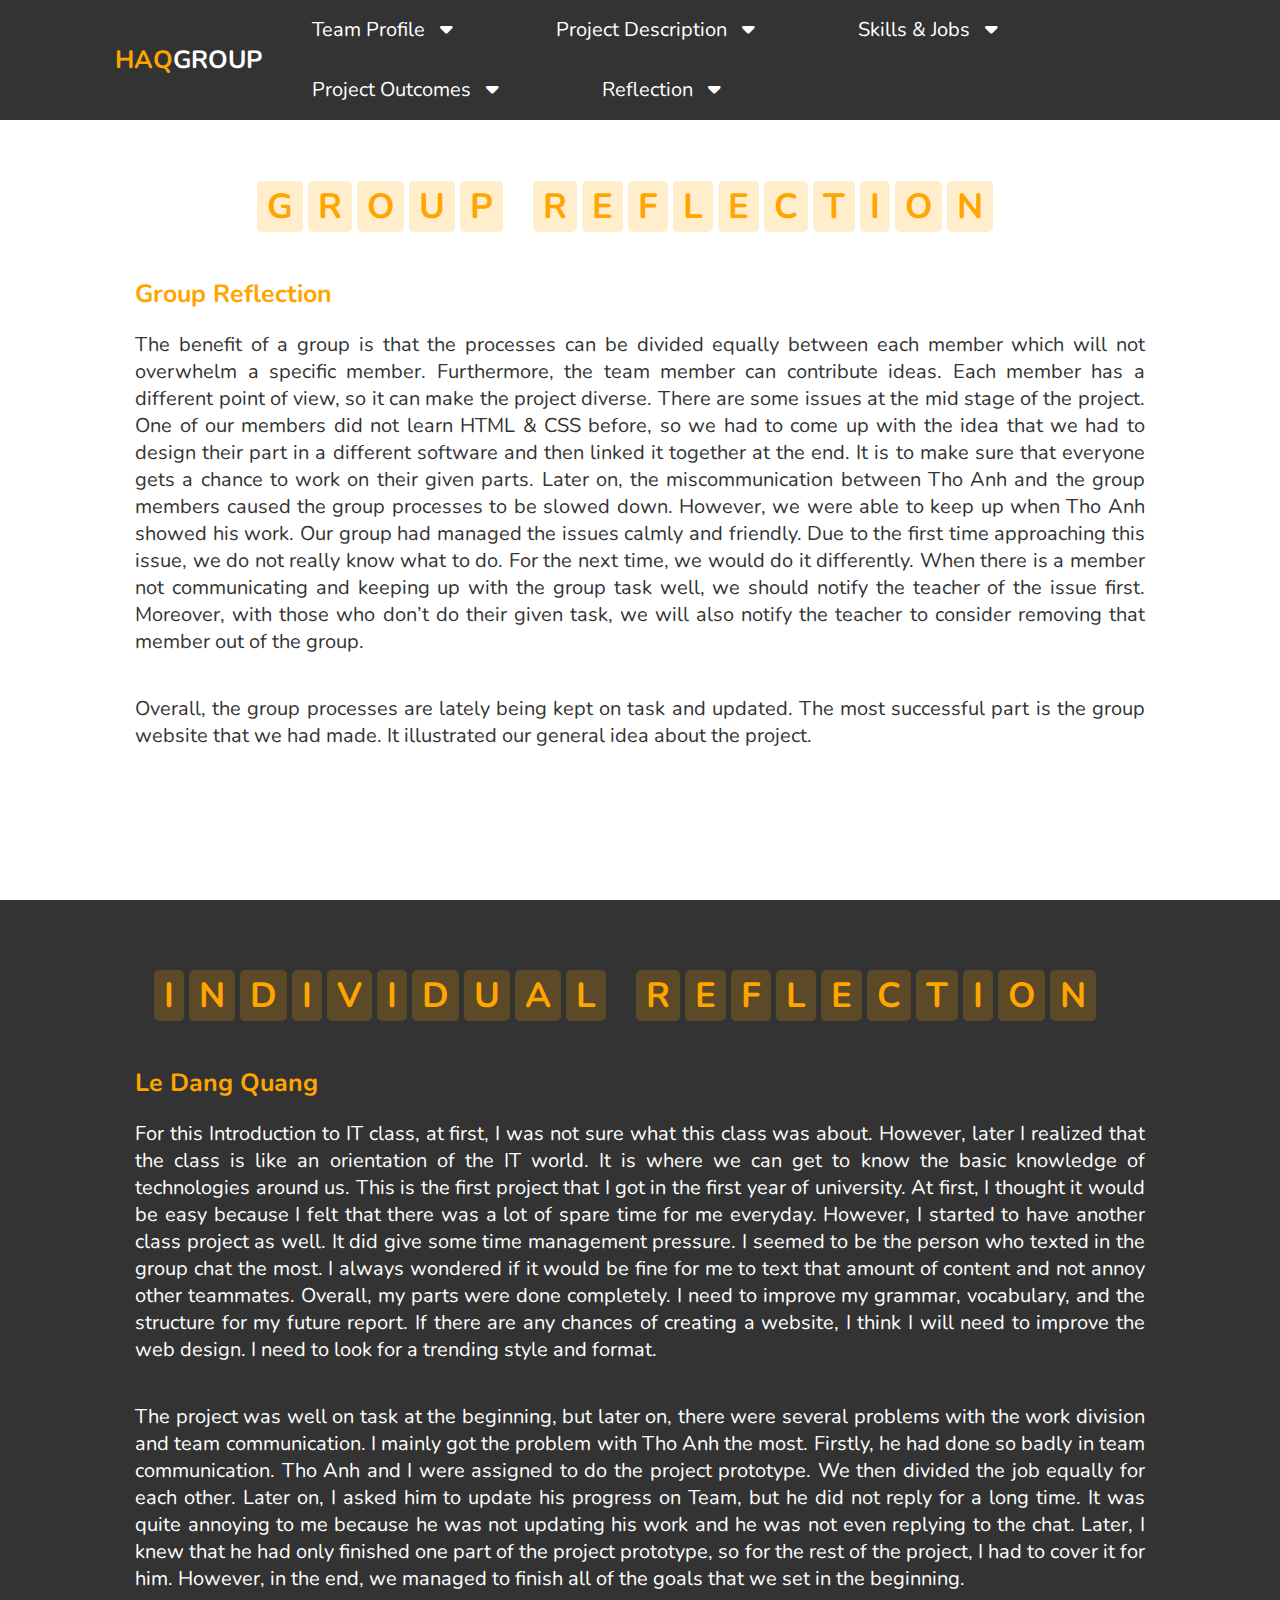
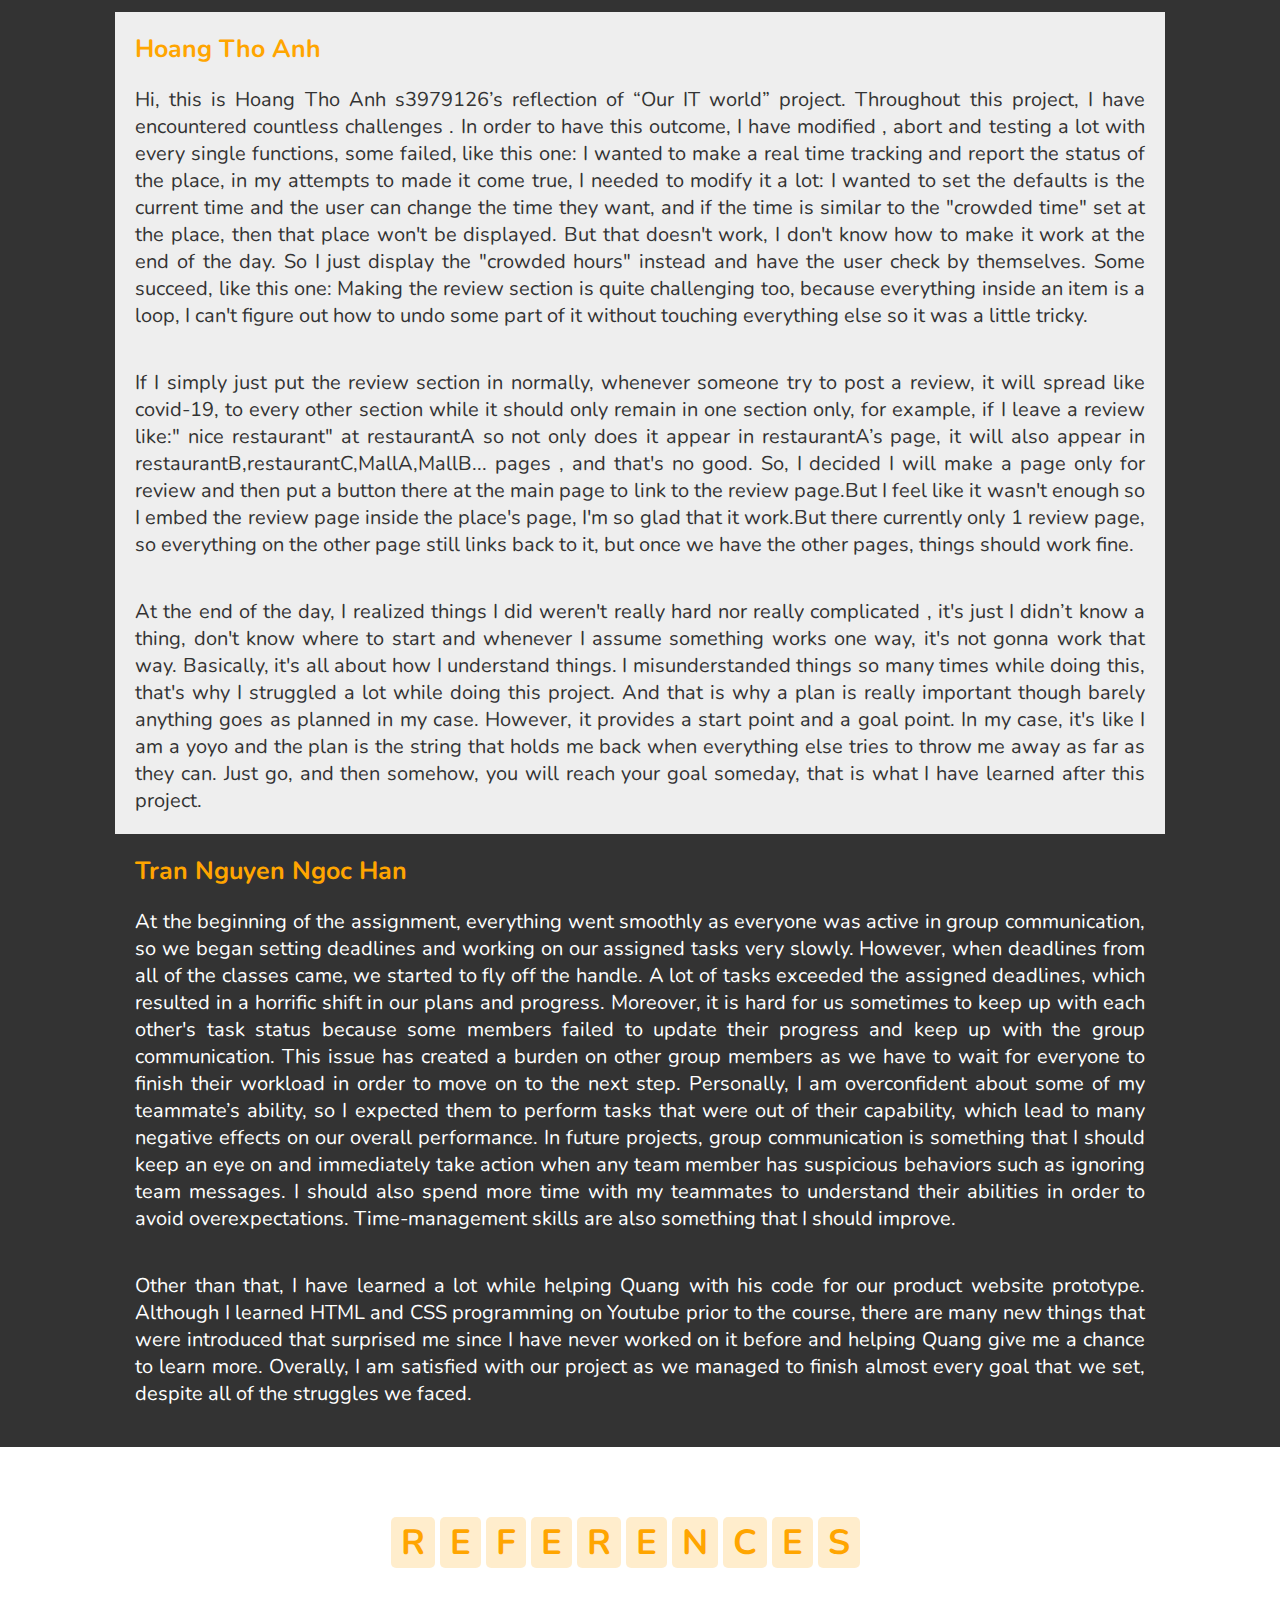
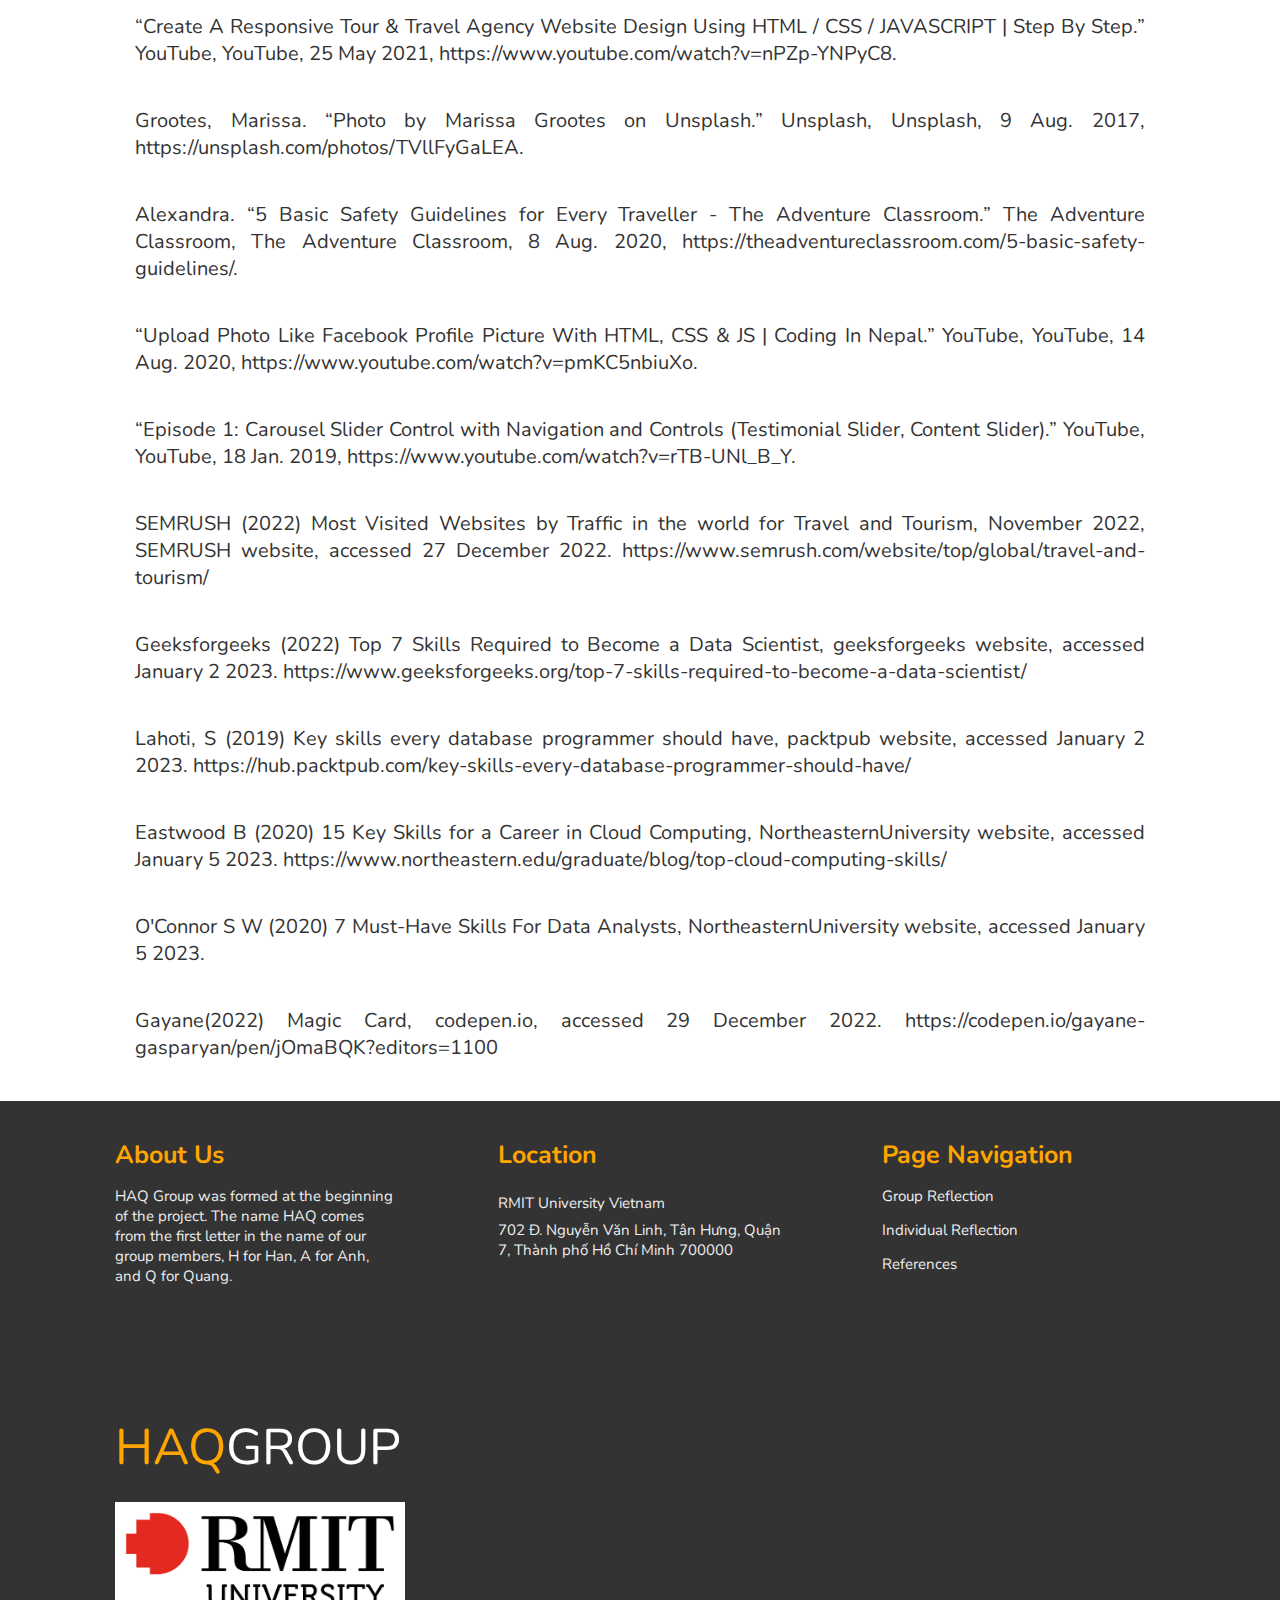
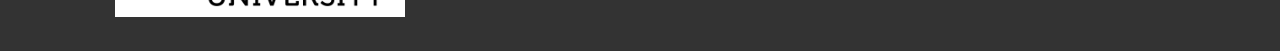
<file: reflection.html>
<!DOCTYPE html>
<html lang="en">
  <head>
    <meta charset="UTF-8">
    <meta name="viewport" content="width=device-width, initial-scale=1.0">
    <title>HAQGroup Reflection</title>

    <!-- Custom css file link -->
    <link rel="stylesheet" href="./TeamWeb/reflection.css">

    <!-- Font awesom cdn link -->
    <link rel="stylesheet" href="https://cdnjs.cloudflare.com/ajax/libs/font-awesome/6.2.1/css/all.min.css">
  </head>

  <body>
      <!-- header section starts -->
     <header>
      <a href="index.html#home" class="logo"><span>HAQ</span>Group</a>
      <ul id="nav">
        <li>
          <a href="index.html">Team Profile <i class="fa fa-caret-down"></i></a>
          <ul class="subnav">
            <li><a href="index.html#personal-info">Personal infomation</a></li>
            <li><a href="index.html#group-process">Group process</a></li>
            <li><a href="index.html#career-plan">Career plan</a></li>
          </ul>
        </li>
        <li>
          <a href="project-desc.html">Project Description <i class="fa fa-caret-down"></i></a>
          <ul class="subnav">
            <li><a href="project-desc.html#overview">Overview</a></li>
            <li><a href="project-desc.html#motivation">Motivation</a></li>
            <li><a href="project-desc.html#landscape">Landscape</a></li>
            <li><a href="project-desc.html#detail-desc-p1">Aims, Plan & Progress</a></li>
            <li><a href="project-desc.html#detail-desc-p2">Roles, Scopes & Limits</a></li>
            <li><a href="project-desc.html#detail-desc-p3">Tools & Technology</a></li>
            <li><a href="project-desc.html#detail-desc-p4">Risks & Group Communication</a></li>
          </ul>
        </li>

        <li>
          <a href="skill-job.html">Skills & Jobs <i class="fa fa-caret-down"></i></a>
          <ul class="subnav">
            <li><a href="skill-job.html#dtb-admin">Database Administrator</a></li>
            <li><a href="skill-job.html#data-sci">Data Scientist</a></li>
            <li><a href="skill-job.html#web-dev">Web developer</a></li>
          </ul>
        </li>
        <li>
          <a href="product.html">Project Outcomes <i class="fa fa-caret-down"></i></a>
          <ul class="subnav">
            <li><a href="product.html#tool">Tools (Websites & repositories links)</a></li>
            <li><a href="product.html#project-outcome">Project Outcomes</a></li>
            <li><a href="product.html#gallery">Gallery</a></li>
          </ul>
        </li>
        <li>
          <a href="reflection.html">Reflection <i class="fa fa-caret-down"></i></a>
          <ul class="subnav">
            <li><a href="reflection.html#group-reflection">Group Reflection</a></li>
            <li><a href="reflection.html#individual-reflection">Individual Reflection</a></li>
            <li><a href="reflection.html#references">References</a></li>
          </ul>
        </li>
      </ul>
    </header>
    <!-- header section ends -->

    <!-- Group reflection section starts -->
    <section class="bright-section" id="group-reflection">
        <h1 class="heading">
            <span>g</span>
            <span>r</span>
            <span>o</span>
            <span>u</span>
            <span>p</span>
            <span class="space"></span>
            <span>r</span>
            <span>e</span>
            <span>f</span>
            <span>l</span>
            <span>e</span>
            <span>c</span>
            <span>t</span>
            <span>i</span>
            <span>o</span>
            <span>n</span>
        </h1>

        <h3>Group reflection</h3>
        <p>The benefit of a group is that the processes can be divided equally between each member which will not overwhelm a specific member. Furthermore, the team member can contribute ideas. Each member has a different point of view, so it can make the project diverse. There are some issues at the mid stage of the project. One of our members did not learn HTML & CSS before, so we had to come up with the idea that we had to design their part in a different software and then linked it together at the end. It is to make sure that everyone gets a chance to work on their given parts. Later on, the miscommunication between Tho Anh and the group members caused the group processes to be slowed down. However, we were able to keep up when Tho Anh showed his work. Our group had managed the issues calmly and friendly. Due to the first time approaching this issue, we do not really know what to do. For the next time, we would do it differently. When there is a member not communicating and keeping up with the group task well, we should notify the teacher of the issue first. Moreover, with those who don’t do their given task, we will also notify the teacher to consider removing that member out of the group. </p>
        <p>Overall, the group processes are lately being kept on task and updated. The most successful part is the group website that we had made. It illustrated our general idea about the project. </p>
        </section>
        <!-- Group reflection section ends -->

        <!-- Individual reflection starts  -->
        <section class="dark-section" id="individual-reflection">
            <h1 class="heading">
                <span>i</span>
                <span>n</span>
                <span>d</span>
                <span>i</span>
                <span>v</span>
                <span>i</span>
                <span>d</span>
                <span>u</span>
                <span>a</span>
                <span>l</span>
                <span class="space"></span>
                <span>r</span>
                <span>e</span>
                <span>f</span>
                <span>l</span>
                <span>e</span>
                <span>c</span>
                <span>t</span>
                <span>i</span>
                <span>o</span>
                <span>n</span>
            </h1>

            <div id="Quang-reflection">
                <h3>Le Dang Quang</h3>
                <p>For this Introduction to IT class, at first, I was not sure what this class was about. However, later I realized that the class is like an orientation of the IT world. It is where we can get to know the basic knowledge of technologies around us. This is the first project that I got in the first year of university. At first, I thought it would be easy because I felt that there was a lot of spare time for me everyday. However, I started to have another class project as well. It did give some time management pressure. I seemed to be the person who texted in the group chat the most. I always wondered if it would be fine for me to text that amount of content and not annoy other teammates. Overall, my parts were done completely. I need to improve my grammar, vocabulary, and the structure for my future report. If there are any chances of creating a website, I think I will need to improve the web design. I need to look for a trending style and format.</p>
                <p>The project was well on task at the beginning, but later on, there were several problems with the work division and team communication. I mainly got the problem with Tho Anh the most. Firstly, he had done so badly in team communication. Tho Anh and I were assigned to do the project prototype. We then divided the job equally for each other. Later on, I asked him to update his progress on Team, but he did not reply for a long time. It was quite annoying to me because he was not updating his work and he was not even replying to the chat. Later, I knew that he had only finished one part of the project prototype, so for the rest of the project, I had to cover it for him. However, in the end, we managed to finish all of the goals that we set in the beginning. </p>
            </div>

            <div id="Anh-reflection">
                <h3>Hoang Tho Anh</h3>
                <p>Hi, this is Hoang Tho Anh s3979126’s reflection of “Our IT world” project. Throughout this project, I have encountered countless challenges . In order to have this outcome, I have modified , abort and testing a lot with every single functions, some failed, like this one: I wanted to make a real time tracking and report the status of the place, in my attempts to made it come true, I needed to modify it a lot: I wanted to set the defaults is the current time and the user can change the time they want, and if the time is similar to the "crowded time" set at the place, then that place won't be displayed. But that doesn't work, I don't know how to make it work at the end of the day. So I just display the "crowded hours" instead and have the user check by themselves. Some succeed, like this one: Making the review section is quite challenging too, because everything inside an item is a loop, I can't figure out how to undo some part of it without touching everything else so it was a little tricky.</p>
                <p>If I simply just put the review section in normally, whenever someone try to post a review, it will spread like covid-19, to every other section while it should only remain in one section only, for example, if I leave a review like:" nice restaurant" at restaurantA so not only does it appear in restaurantA’s page, it will also appear in restaurantB,restaurantC,MallA,MallB... pages , and that's no good. So, I decided I will make a page only for review and then put a button there at the main page to link to the review page.But I feel like it wasn't enough so I embed the review page inside the place's page, I'm so glad that it work.But there currently only 1 review page, so everything on the other page still links back to it, but once we have the other pages, things should work fine.</p>
                <p>At the end of the day, I realized things I did weren't really hard nor really complicated , it's just I didn’t know a thing, don't know where to start and whenever I assume something works one way, it's not gonna work that way. Basically, it's all about how I understand things. I misunderstanded things so many times while doing this, that's why I struggled a lot while doing this project. And that is why a plan is really important though barely anything goes as planned in my case. However, it provides a start point and a goal point. In my case, it's like I am a yoyo and the plan is the string that holds me back when everything else tries to throw me away as far as they can. Just go, and then somehow, you will reach your goal someday, that is what I have learned after this project.</p>
            </div>

            <div id="Han-reflection">
                <h3>Tran Nguyen Ngoc Han</h3>
                <p>At the beginning of the assignment, everything went smoothly as everyone was active in group communication, so we began setting deadlines and working on our assigned tasks very slowly. However, when deadlines from all of the classes came, we started to fly off the handle. A lot of tasks exceeded the assigned deadlines, which resulted in a horrific shift in our plans and progress. Moreover, it is hard for us sometimes to keep up with each other's task status because some members failed to update their progress and keep up with the group communication. This issue has created a burden on other group members as we have to wait for everyone to finish their workload in order to move on to the next step. Personally, I am overconfident about some of my teammate’s ability, so I expected them to perform tasks that were out of their capability, which lead to many negative effects on our overall performance. In future projects, group communication is something that I should keep an eye on and immediately take action when any team member has suspicious behaviors such as ignoring team messages. I should also spend more time with my teammates to understand their abilities in order to avoid overexpectations. Time-management skills are also something that I should improve. </p>
                <p>Other than that, I have learned a lot while helping Quang with his code for our product website prototype. Although I learned HTML and CSS programming on Youtube prior to the course, there are many new things that were introduced that surprised me since I have never worked on it before and helping Quang give me a chance to learn more. Overally, I am satisfied with our project as we managed to finish almost every goal that we set, despite all of the struggles we faced.</p>
            </div> 
        </section>
        <!-- Individual reflection ends  -->

        <section class="bright-section" id="references">
            <h1 class="heading">
                <span>r</span>
                <span>e</span>
                <span>f</span>
                <span>e</span>
                <span>r</span>
                <span>e</span>
                <span>n</span>
                <span>c</span>
                <span>e</span>
                <span>s</span>
            </h1>
            <p>“Create A Responsive Tour & Travel Agency Website Design Using HTML / CSS / JAVASCRIPT | Step By Step.” YouTube, YouTube, 25 May 2021, https://www.youtube.com/watch?v=nPZp-YNPyC8. </p>
            <p>Grootes, Marissa. “Photo by Marissa Grootes on Unsplash.” Unsplash, Unsplash, 9 Aug. 2017, https://unsplash.com/photos/TVllFyGaLEA. </p>
            <p>Alexandra. “5 Basic Safety Guidelines for Every Traveller - The Adventure Classroom.” The Adventure Classroom, The Adventure Classroom, 8 Aug. 2020, https://theadventureclassroom.com/5-basic-safety-guidelines/. </p>
            <p>“Upload Photo Like Facebook Profile Picture With HTML, CSS & JS | Coding In Nepal.” YouTube, YouTube, 14 Aug. 2020, https://www.youtube.com/watch?v=pmKC5nbiuXo.</p>
            <p>“Episode 1: Carousel Slider Control with Navigation and Controls (Testimonial Slider, Content Slider).” YouTube, YouTube, 18 Jan. 2019, https://www.youtube.com/watch?v=rTB-UNl_B_Y. </p>
            <p>SEMRUSH (2022) Most Visited Websites by Traffic in the world for Travel and Tourism, November 2022, SEMRUSH website, accessed 27 December 2022. https://www.semrush.com/website/top/global/travel-and-tourism/ </p>
            <p>Geeksforgeeks (2022) Top 7 Skills Required to Become a Data Scientist, geeksforgeeks website, accessed January 2 2023. https://www.geeksforgeeks.org/top-7-skills-required-to-become-a-data-scientist/ </p>
            <p>Lahoti, S (2019) Key skills every database programmer should have, packtpub website, accessed January 2 2023. https://hub.packtpub.com/key-skills-every-database-programmer-should-have/  </p>
            <p>Eastwood B (2020) 15 Key Skills for a Career in Cloud Computing, NortheasternUniversity website,  accessed January 5 2023. https://www.northeastern.edu/graduate/blog/top-cloud-computing-skills/ </p>
            <p>O'Connor S W (2020) 7 Must-Have Skills For Data Analysts, NortheasternUniversity website,  accessed January 5 2023. </p>
            <p>Gayane(2022) Magic Card, codepen.io, accessed 29 December 2022. https://codepen.io/gayane-gasparyan/pen/jOmaBQK?editors=1100</p>        
        </section>

        <!-- footer section starts -->
        <section class="footer" id="footer">
        <div class="box-container">
          <div class="box">
            <h3>about us</h3>
            <p>HAQ Group was formed at the beginning of the project. The name HAQ comes from the first letter in the name of our group members, H for Han, A for Anh, and Q for Quang. </p>
          </div>
  
          <div class="box">
            <h3>location</h3>
            <p><a href="https://www.rmit.edu.vn/" target="_blank">RMIT University Vietnam</a> 702 Đ. Nguyễn Văn Linh, Tân Hưng, Quận 7, Thành phố Hồ Chí Minh 700000</p>
          </div>
  
          <div class="box">
            <h3>page navigation</h3>
            <a href="#group-reflection">Group Reflection</a>
            <a href="#individual-reflection">Individual Reflection</a>
            <a href="#references">References</a>
          </div>
  
          <div class="logo-container">
            <a href="index.html#home" class="logo"><span>HAQ</span>Group</a>
            <div class="img-container">
              <img src="./TeamWeb/img/rmit-logo.png" alt="RMIT Logo">
            </div>
          </div>
        </div>
        
        </section>
        <!-- footer section ends -->
    </body>
</html>
</file>
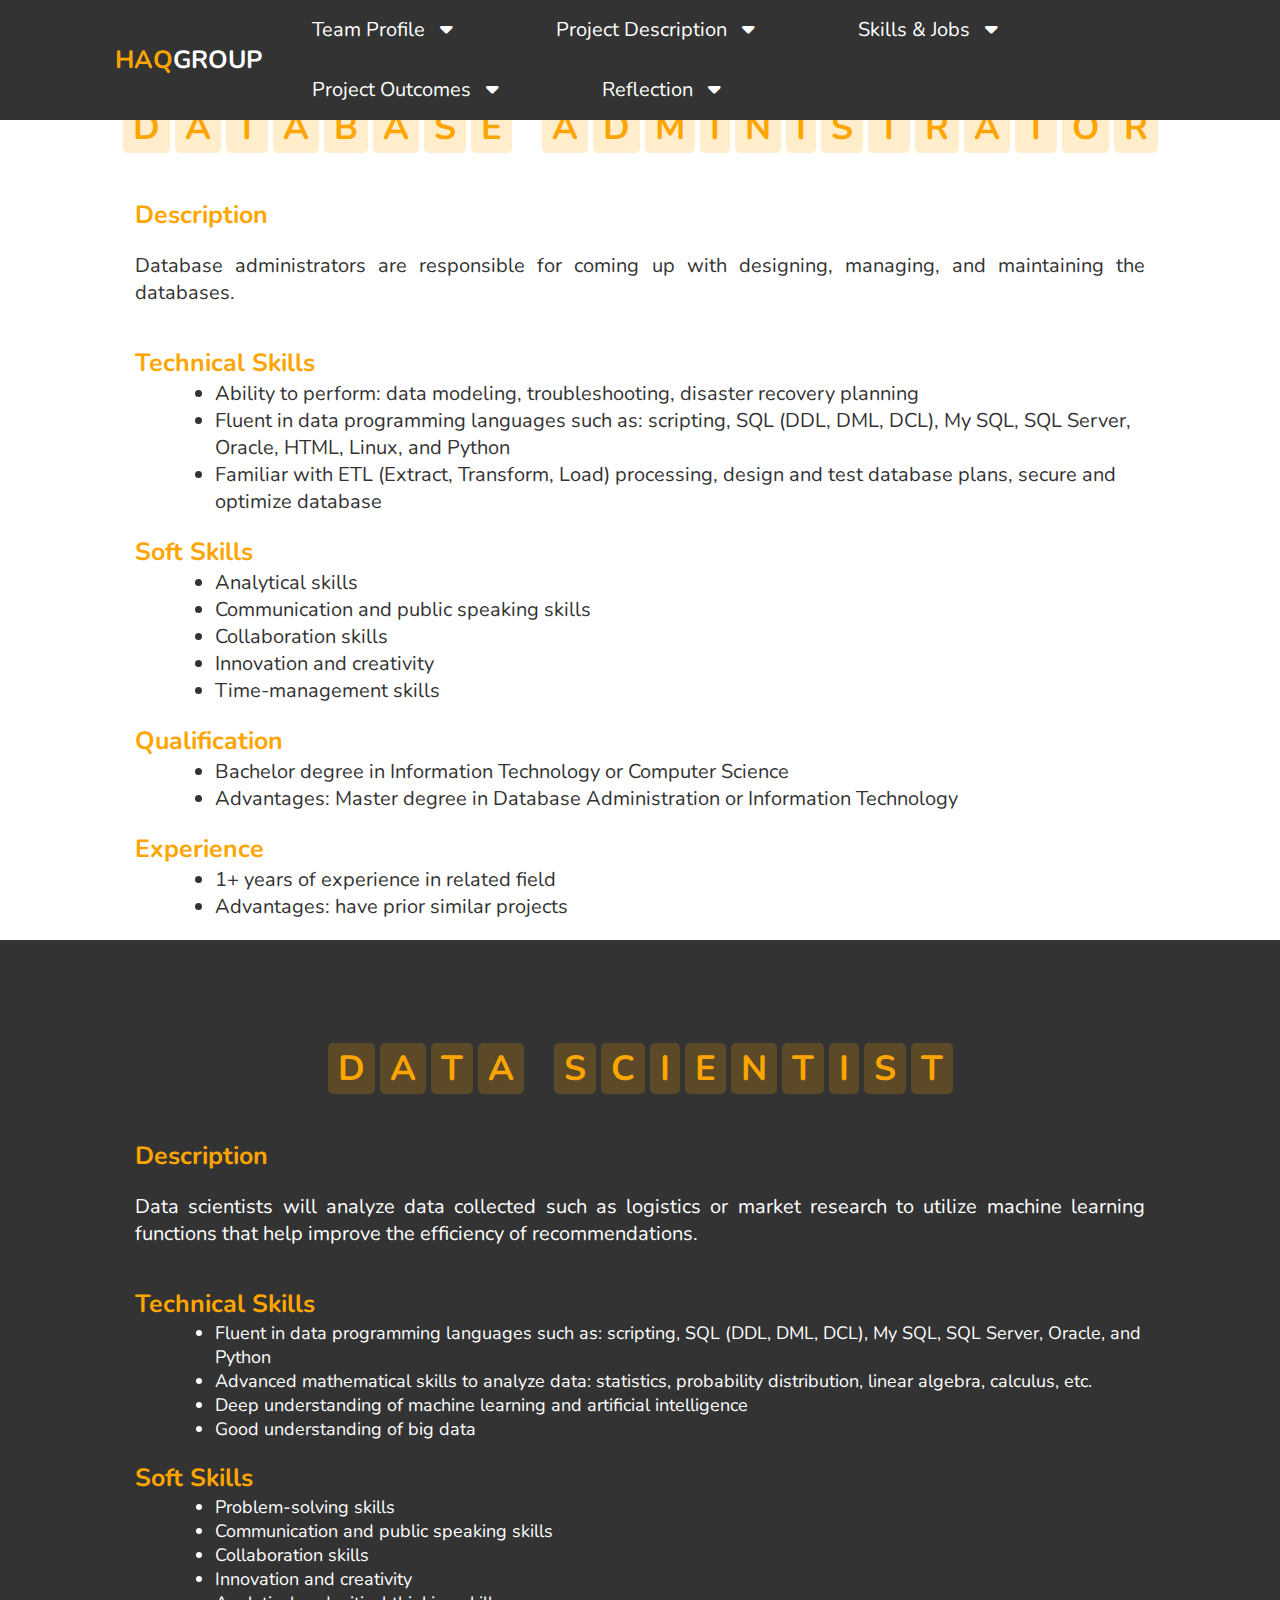
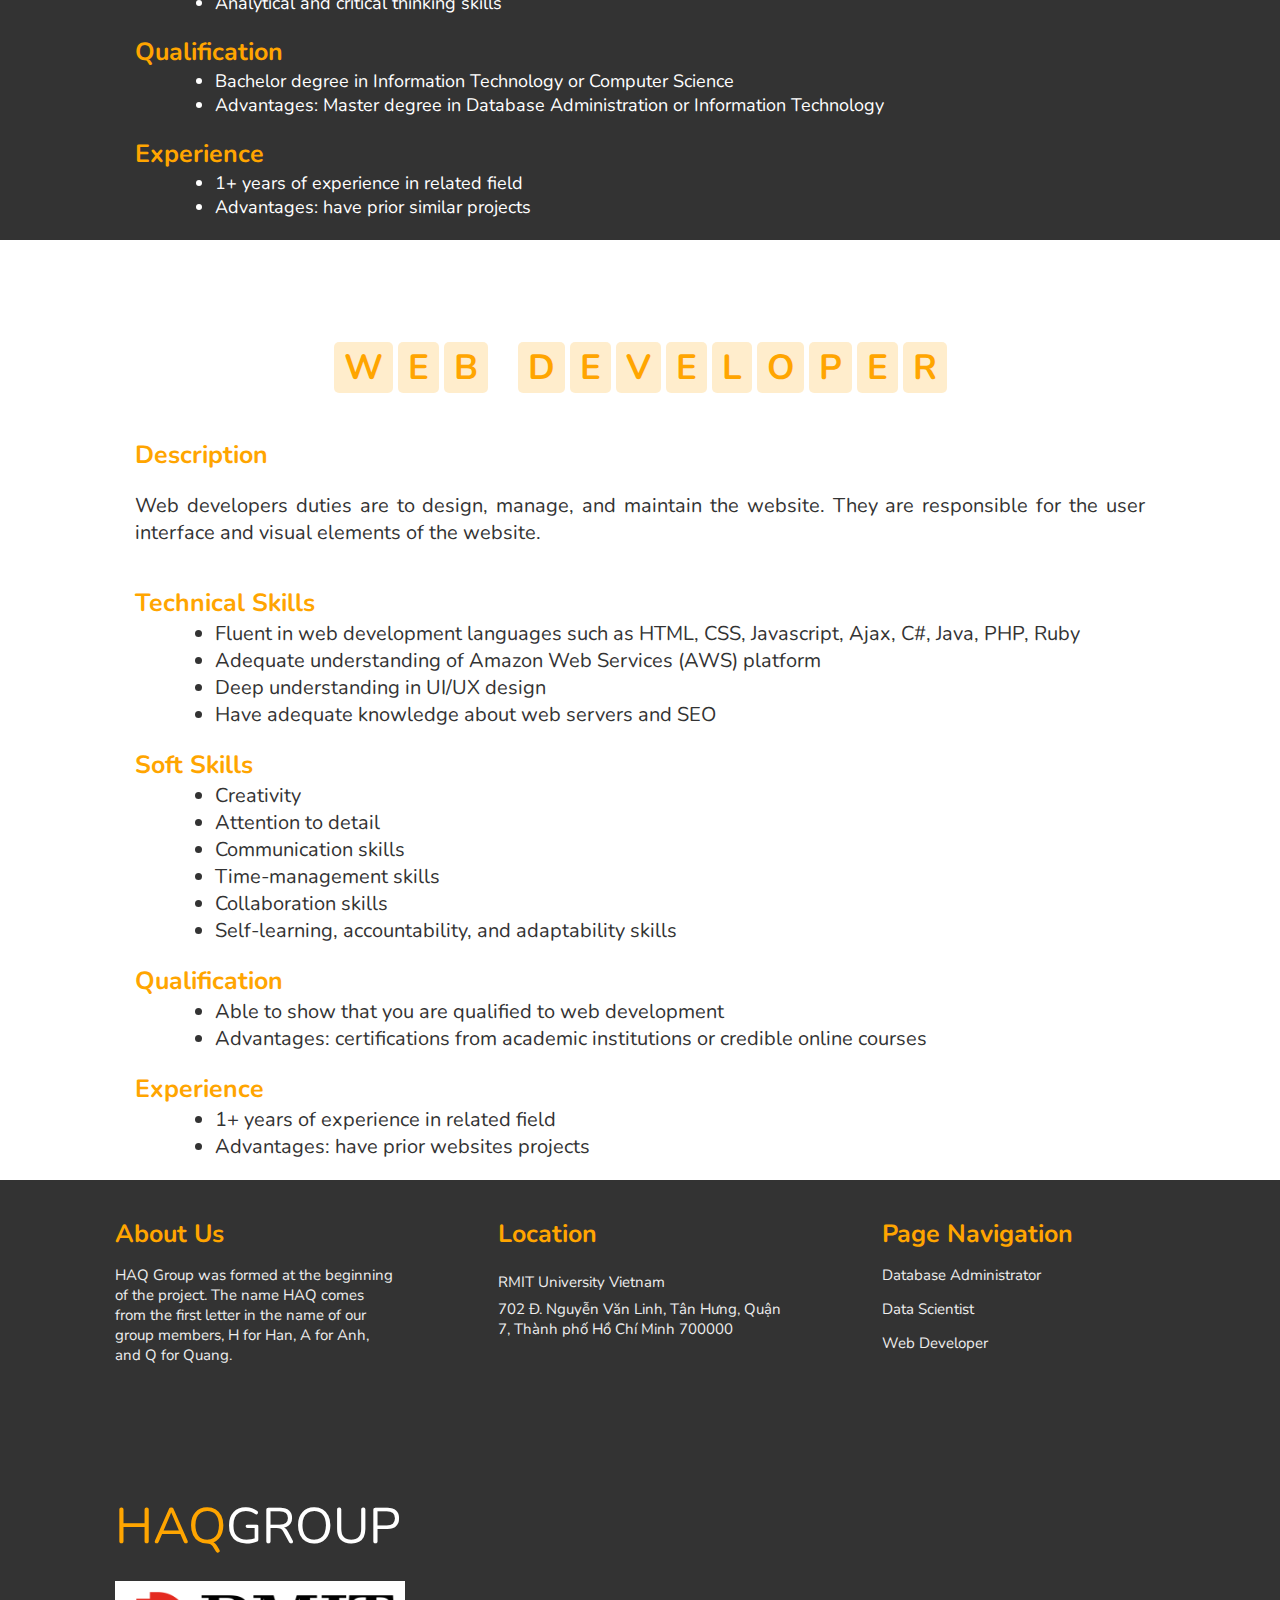
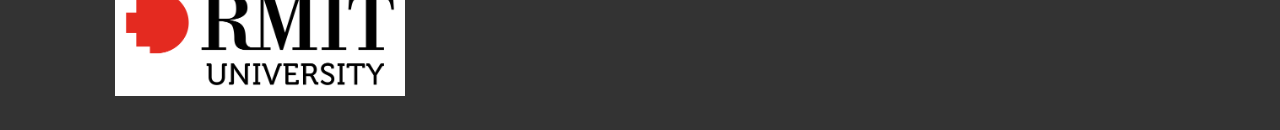
<file: skill-job.html>
<!DOCTYPE html>
<html lang="en">
  <head>
    <meta charset="UTF-8">
    <meta name="viewport" content="width=device-width, initial-scale=1.0">
    <title>HAQGroup Skills & Jobs</title>

    <!-- Custom css file link -->
    <link rel="stylesheet" href="./TeamWeb/skill-job.css">

    <!-- Font awesom cdn link -->
    <link rel="stylesheet" href="https://cdnjs.cloudflare.com/ajax/libs/font-awesome/6.2.1/css/all.min.css">
  </head>

  <body>
    <!-- header section starts -->
    <header>
      <a href="index.html#home" class="logo"><span>HAQ</span>Group</a>
      <ul id="nav">
        <li>
          <a href="index.html">Team Profile <i class="fa fa-caret-down"></i></a>
          <ul class="subnav">
            <li><a href="index.html#personal-info">Personal infomation</a></li>
            <li><a href="index.html#group-process">Group process</a></li>
            <li><a href="index.html#career-plan">Career plan</a></li>
          </ul>
        </li>
        <li>
          <a href="project-desc.html">Project Description <i class="fa fa-caret-down"></i></a>
          <ul class="subnav">
            <li><a href="project-desc.html#overview">Overview</a></li>
            <li><a href="project-desc.html#motivation">Motivation</a></li>
            <li><a href="project-desc.html#landscape">Landscape</a></li>
            <li><a href="project-desc.html#detail-desc-p1">Aims, Plan & Progress</a></li>
            <li><a href="project-desc.html#detail-desc-p2">Roles, Scopes & Limits</a></li>
            <li><a href="project-desc.html#detail-desc-p3">Tools & Technology</a></li>
            <li><a href="project-desc.html#detail-desc-p4">Risks & Group Communication</a></li>
          </ul>
        </li>

        <li>
          <a href="skill-job.html">Skills & Jobs <i class="fa fa-caret-down"></i></a>
          <ul class="subnav">
            <li><a href="skill-job.html#dtb-admin">Database Administrator</a></li>
            <li><a href="skill-job.html#data-sci">Data Scientist</a></li>
            <li><a href="skill-job.html#web-dev">Web developer</a></li>
          </ul>
        </li>
        <li>
          <a href="product.html">Project Outcomes <i class="fa fa-caret-down"></i></a>
          <ul class="subnav">
            <li><a href="product.html#tool">Tools (Websites & repositories links)</a></li>
            <li><a href="product.html#project-outcome">Project Outcomes</a></li>
            <li><a href="product.html#gallery">Gallery</a></li>
          </ul>
        </li>
        <li>
          <a href="reflection.html">Reflection <i class="fa fa-caret-down"></i></a>
          <ul class="subnav">
            <li><a href="reflection.html#group-reflection">Group Reflection</a></li>
            <li><a href="reflection.html#individual-reflection">Individual Reflection</a></li>
            <li><a href="reflection.html#references">References</a></li>
          </ul>
        </li>
      </ul>
    </header>
    <!-- header section ends -->

    <!-- database admin section starts -->
    <section class="bright-section" id="dtb-admin">
        <h1 class="heading">
          <span>d</span>
          <span>a</span>
          <span>t</span>
          <span>a</span>
          <span>b</span>
          <span>a</span>
          <span>s</span>
          <span>e</span>
          <span class="space"></span>
          <span>a</span>
          <span>d</span>
          <span>m</span>
          <span>i</span>
          <span>n</span>
          <span>i</span>
          <span>s</span>
          <span>t</span>
          <span>r</span>
          <span>a</span>
          <span>t</span>
          <span>o</span>
          <span>r</span>
        </h1> 

        <!-- descrition -->
        <div id="dadmin-desc">
          <h3>description</h3>
          <p>Database administrators are responsible for coming up with designing, managing, and maintaining the databases. </p>
        </div>
        

        <!-- technical skills -->
        <div id="dadmin-ts">
          <h3>technical skills</h3>
          <ul>
            <li>Ability to perform: data modeling, troubleshooting, disaster recovery planning</li>
            <li>Fluent in data programming languages such as: scripting, SQL (DDL, DML, DCL), My SQL, SQL Server, Oracle, HTML, Linux, and Python</li>
            <li>Familiar with ETL (Extract, Transform, Load) processing, design and test database plans, secure and optimize database</li>
          </ul>
        </div>
        
        <!-- soft skills  -->
        <div id="dadmin-ss">
          <h3>soft skills</h3>
          <ul>
            <li>Analytical skills</li>
            <li>Communication and public speaking skills</li>
            <li>Collaboration skills</li>
            <li>Innovation and creativity </li>
            <li>Time-management skills</li>
          </ul>
        </div>
        
        <!-- qualification -->
        <div id="dadmin-quali">
          <h3>qualification</h3>
          <ul>
            <li>Bachelor degree in Information Technology or Computer Science</li>
            <li>Advantages: Master degree in Database Administration or Information Technology</li>
          </ul>
        </div>

        <!-- experience -->
        <div id="dadmin-exp">
          <h3>experience</h3>
          <ul>
            <li>1+ years of experience in related field</li>
            <li>Advantages: have prior similar projects</li>
          </ul>
        </div>
    </section>
    <!-- database admin section ends -->

    <!-- data scientist section starts -->
    <section class="dark-section" id="data-sci">
      <h1 class="heading">
        <span>d</span>
        <span>a</span>
        <span>t</span>
        <span>a</span>
        <span class="space"></span>
        <span>s</span>
        <span>c</span>
        <span>i</span>
        <span>e</span>
        <span>n</span>
        <span>t</span>
        <span>i</span>
        <span>s</span>
        <span>t</span>
      </h1> 

      <!-- descrition -->
      <div id="dsci-desc">
        <h3>description</h3>
        <p>Data scientists will analyze data collected such as logistics or market research to utilize machine learning functions that help improve the efficiency of recommendations.  </p>
      </div>
    
      <!-- technical skills -->
      <div id="dsci-ts">
        <h3>technical skills</h3>
        <ul>
          <li>Fluent in data programming languages such as: scripting, SQL (DDL, DML, DCL), My SQL, SQL Server, Oracle, and Python</li>
          <li>Advanced mathematical skills to analyze data: statistics, probability distribution, linear algebra, calculus, etc. </li>
          <li>Deep understanding of machine learning and artificial intelligence</li>
          <li>Good understanding of big data</li>
        </ul>
      </div>
      
      <!-- soft skills  -->
      <div id="dsci-ss">
        <h3>soft skills</h3>
        <ul>
          <li>Problem-solving skills</li>
          <li>Communication and public speaking skills</li>
          <li>Collaboration skills</li>
          <li>Innovation and creativity </li>
          <li>Analytical and critical thinking skills</li>
        </ul>
      </div>
      
      <!-- qualification -->
      <div id="dsci-quali">
        <h3>qualification</h3>
        <ul>
          <li>Bachelor degree in Information Technology or Computer Science</li>
          <li>Advantages: Master degree in Database Administration or Information Technology</li>
        </ul>
      </div>

      <!-- experience -->
      <div id="dsci-exp">
        <h3>experience</h3>
        <ul>
          <li>1+ years of experience in related field</li>
          <li>Advantages: have prior similar projects</li>
        </ul>
      </div>
    </section>
    <!-- data scientist section ends -->

    <!-- web dev section starts -->
    <section class="bright-section" id="web-dev">
      <h1 class="heading">
        <span>w</span>
        <span>e</span>
        <span>b</span>
        <span class="space"></span>
        <span>d</span>
        <span>e</span>
        <span>v</span>
        <span>e</span>
        <span>l</span>
        <span>o</span>
        <span>p</span>
        <span>e</span>
        <span>r</span>
      </h1> 

      <!-- descrition -->
      <div id="webdev-desc">
        <h3>description</h3>
        <p>Web developers duties are to design, manage, and maintain the website. They are responsible for the user interface and visual elements of the website.  </p>
      </div>
        

      <!-- technical skills -->
      <div id="webdev-ts">
        <h3>technical skills</h3>
        <ul>
          <li>Fluent in web development languages such as HTML, CSS, Javascript, Ajax, C#, Java, PHP, Ruby</li>
          <li>Adequate understanding of Amazon Web Services (AWS) platform</li>
          <li>Deep understanding in UI/UX design</li>
          <li>Have adequate knowledge about web servers and SEO</li>
        </ul>
      </div>
        
      <!-- soft skills  -->
      <div id="webdev-ss">
        <h3>soft skills</h3>
        <ul>
          <li>Creativity</li>
          <li>Attention to detail</li>
          <li>Communication skills</li>
          <li>Time-management skills</li>
          <li>Collaboration skills</li>
          <li>Self-learning, accountability, and adaptability skills</li>
        </ul>
      </div>
        
      <!-- qualification -->
      <div id="webdev-quali">
        <h3>qualification</h3>
        <ul>
          <li>Able to show that you are qualified to web development</li>
          <li>Advantages: certifications from academic institutions or credible online courses</li>
        </ul>
      </div>

      <!-- experience -->
      <div id="webdev-exp">
        <h3>experience</h3>
        <ul>
          <li>1+ years of experience in related field</li>
          <li>Advantages: have prior websites projects</li>
        </ul>
      </div>
    </section>
    <!--  web dev section ends -->

    <!-- footer section starts -->
    <section class="footer" id="footer">
      <div class="box-container">
        <div class="box">
          <h3>about us</h3>
          <p>HAQ Group was formed at the beginning of the project. The name HAQ comes from the first letter in the name of our group members, H for Han, A for Anh, and Q for Quang. </p>
      </div>

      <div class="box">
        <h3>location</h3>
        <p><a href="https://www.rmit.edu.vn/" target="_blank">RMIT University Vietnam</a> 702 Đ. Nguyễn Văn Linh, Tân Hưng, Quận 7, Thành phố Hồ Chí Minh 700000</p>
      </div>

      <div class="box">
        <h3>page navigation</h3>
        <a href="#database-admin">database administrator</a>
        <a href="#data-sci">data scientist</a>
        <a href="#web-dev">web developer</a>
      </div>

      <div class="logo-container">
        <a href="index.html#home" class="logo"><span>HAQ</span>Group</a>
        <div class="img-container">
          <img src="./TeamWeb/img/rmit-logo.png" alt="RMIT Logo">
        </div>
      </div>
    </div>
        
    </section>
    <!-- footer section ends -->
  </body>
</html>
</file>
<file: TeamWeb/style.css>
@import url('https://fonts.googleapis.com/css2?family=Nunito:wght@200;300;400;600;700&display=swap');

:root{
    --orange: #ffa500;
}

*{
    font-family: 'Nunito', sans-serif;
    margin:0;
    padding:0;
    box-sizing: border-box;
    text-transform: capitalize;
    outline:none;
    border: none;
    text-decoration: none;
    transition: all .2s linear;
}

*::selection{
    background: var(--orange);
    color:#fff;
}

html{
    font-size: 62.5%;
    overflow-x:hidden;
    scroll-padding-top: 6rem;
    scroll-behavior:smooth;
}

section{
    padding: 2rem 9%;
}

.home{
    height: 100vh;
    display: flex;
    align-items: center;
    justify-content:center;
    flex-flow: column;
    position:relative;
}

.home .content{
    text-align: center;
}

.home .content h3{
    font-size: 6rem;
    color: #fff;
    text-transform: uppercase;
    text-shadow: 0 0.3rem 0.5rem rgba(0,0,0,1);
}

.home .content p{
    font-size: 4rem;
    color:#fff;
    padding: 0.5rem 0;
    text-shadow: 0 0.3rem 0.5rem rgba(0,0,0,1);
} 

.home .background-container img{
    position:absolute;
    top: 0;
    left: 0;
    z-index:-1;
    height:100%;
    width:100%;
    object-fit: cover;
}

.heading{
    text-align: center;
    padding: 0 0 2.5rem 0;
    margin-top: 82px;
}

.heading span{
    font-size: 3.5rem;
    background: rgba(255,165,0,0.2);
    color: var(--orange);
    border-radius: 0.5rem;
    padding: 0.2rem 1rem;
    display: inline-block;
}

.heading span.space{
    background: none;
}

header{
    position: fixed;
    top: 0; 
    left: 0;
    right:0;
    background: #333;
    z-index: 1000;
    display: flex;
    align-items: center;
    justify-content: space-between;
    padding: 0 9%;
    min-height: 6rem;
}

header .logo{
    font-size:2.5rem;
    font-weight: bolder;
    color: #fff;
    text-transform: uppercase;
}

header .logo span
{
    color:var(--orange);
}

header .icons i{
    font-size: 2.5rem;
    color: #fff;
    cursor: pointer;
}

header .icons i:hover{
    color: var(--orange)
}


#menu-bar{
    color: #fff;
    border: .1rem solid #fff;
    border-radius: .5rem;
    font-size: 3rem;
    padding: .5rem 1.2rem;
    cursor:pointer;
    display:none;
}

#nav i{
    padding-left: 1rem;
}

#nav, .subnav{
    list-style-type: none;
}

#nav > li{
    display: inline-block;
}

#nav li{
    position: relative;
}

#nav > li > a{
    color: #fff;
}

#nav li a{
    font-size: 2rem;
    line-height: 6rem;
    padding: 0 5rem;
    display:block;
}

#nav li:hover .subnav{
    display:block;
}

#nav > li:hover > a,
#nav .subnav li:hover{
    color: #000;
    background-color: #ccc;
}

#nav .subnav{
    display: none;
    position:absolute;
    background-color: #fff;
    box-shadow: 0 0 1rem rgba(0,0,0,0.3);
    min-width: 30rem;
}

#nav .subnav a{
    font-size: 1.5rem;
    color:#000;
    line-height: 5rem;
    padding: 0 2rem;
}



.bright-section{
    min-height: 80vh;
    display: flex;
    align-items: center;
    justify-content:center;
    flex-flow: column;
    position:relative;
}

#personal-info .box-container,
#personal-info .box-container-dark{
    display: flex;
    flex-wrap: wrap;
    align-items: center;
    justify-content: center;
    padding: 3rem 3rem 5rem 3rem;
}

#personal-info .box-container-dark{
    background: #333;
    width: 100%;
}

#personal-info .box-container .box,
#personal-info .box-container-dark .box{
    flex: 1 1 25rem;
    padding-top: 2rem;
}

#personal-info .box .textbox{
    padding: 0 3rem 2rem 3rem;
}

#personal-info .box-container .box .textbox:hover{
    box-shadow: 0 1rem 2rem rgba(0,0,0,0.5);
}

#personal-info .box-container-dark .box .textbox:hover{
    box-shadow: 0 1rem 2rem rgba(0,0,0,1);
}

#personal-info .textbox h3{
    font-size: 2.5rem;
    padding-top: 2rem;
}

#personal-info h3,
.dark-section h3{
    font-size: 2.5rem;
    padding-top: 2rem;
    color: var(--orange);
}

#personal-info p{
    font-size:2rem;
    text-transform:none;
    padding: 2rem;
    text-align: justify;
    font-weight: normal;
}

#personal-info .textbox p{
    font-size: 1.5rem;
    padding: 0.7rem 0;
    text-transform: none;
    border-radius: 0.5rem;
    text-align: justify;
}

.box-container h3,
.box-container-dark h3{
    color: var(--orange);
}

.box-container p{
    color: #333;
}

.box-container-dark p{
    color: #fff;
}

.box-container .box img,
.box-container-dark .box img{
    width: 36rem;
    height: 36rem;
    object-fit: cover;
    border-radius: 50%;
    box-shadow: 0.5rem 0.5rem 3rem rgba(0,0,0,0.2);
    margin: auto;
    display:block;
}

.social-media{
    width:100%;
    list-style: none;
    display: flex;
    justify-content:  space-evenly;
    padding: 2rem 0;
    margin-top: 1.5rem;
    border-top: 1px solid rgba(0,0,0,0.1);
}

.social-media i{
    font-size: 3rem;
}

.fa-facebook-square{
    color: #3b5999;
}

.fa-google{
    background: conic-gradient(from -45deg, #ea4335 110deg, #4285f4 90deg 180deg, #34a853 180deg 270deg, #fbbc05 270deg) 73% 55%/150% 150% no-repeat;
    -webkit-background-clip: text;
    background-clip: text;
    color: transparent;
    -webkit-text-fill-color: transparent;
}

.dark-section{
    min-height: 100vh;
    display: flex;
    align-items: center;
    justify-content:center;
    flex-flow: column;
    position:relative;
    background-color: #333;
}

.dark-section .text-content p{
    font-size: 2rem;
    color:#fff;
    text-transform:none;
    padding: 2rem;
    text-align: justify;
}


#career-plan h3{
    font-size: 2.5rem;
    padding-top: 2rem;
    color: var(--orange);
}

#career-plan .person-plan p,
#career-plan .person-plan th,td{
    font-size: 1.8rem;
    text-transform:none;
    color:#333;
}

.person-plan table th{
    text-align: center;
    font-weight: bold;
    padding: 2rem;
}

table td{
    padding: 0 1rem;
}

table ul{
    padding: 1rem 1rem 1rem 4rem;
}

#career-plan table, th, td{
    width: auto;
    border: 1px solid;
    border-collapse: collapse;
}

.person-plan ul{
    margin-left: 4rem;
}

.person-plan li{
    font-size: 1.8rem;
    text-transform:none;
    color:#333;
}

#comparison{
    margin-top: 2rem;
}

.footer{
    background-color: #333;
}

.footer .box-container{
    display: flex;
    flex-wrap: wrap;
    gap: 10rem;
}

.footer .box-container .box{
    padding: 1rem 0;
    flex: 1 1 25rem;
}

.footer .box-container .box h3{
    font-size: 2.5rem;
    padding: 0.7rem 0;
    color: var(--orange);
}

.footer .box-container .box p{
    font-size: 1.5rem;
    padding: 0.7rem 0;
    color: #eee;
    text-transform: none;
}

.footer .box-container .box a{
    font-size: 1.5rem;
    padding: 0.7rem 0;
    color: #eee;
    display: block;
}

.footer .box-container .box a:hover{
    color:var(--orange);
    text-decoration: underline;
}

.footer img{
    max-width:290px;
    padding: 1rem;
    margin-top: 2rem;
    background-color: #fff;
}

.footer .logo-container{
    padding: 1rem 0;
    flex: 1 1 25rem;
}

.footer .logo-container a{
    font-size: 5rem;
    color:#fff;
    text-transform: uppercase;
}

.footer .logo-container span{
    color: var(--orange);
}
</file>
<file: TeamWeb/product.css>
@import url('https://fonts.googleapis.com/css2?family=Nunito:wght@200;300;400;600;700&display=swap');

:root{
    --orange: #ffa500;
}

*{
    font-family: 'Nunito', sans-serif;
    margin:0;
    padding:0;
    box-sizing: border-box;
    text-transform: capitalize;
    outline:none;
    border: none;
    transition: all .2s linear;
}

*::selection{
    background: var(--orange);
    color:#fff;
}

html{
    font-size: 62.5%;
    overflow-x:hidden;
    scroll-padding-top: 6rem;
    scroll-behavior:smooth;
}

header a{
    text-decoration: none;
}

section{
    padding: 2rem 9%;
}

.heading{
    text-align: center;
    padding: 0 0 2.5rem 0;
    margin-top: 82px;
}

.heading span{
    font-size: 3.5rem;
    background: rgba(255,165,0,0.2);
    color: var(--orange);
    border-radius: 0.5rem;
    padding: 0.2rem 1rem;
    display: inline-block;
}

.heading span.space{
    background: none;
}

header{
    position: fixed;
    top: 0; 
    left: 0;
    right:0;
    background: #333;
    z-index: 1000;
    display: flex;
    align-items: center;
    justify-content: space-between;
    padding: 0 9%;
    min-height: 6rem;
}

header .logo{
    font-size:2.5rem;
    font-weight: bolder;
    color: #fff;
    text-transform: uppercase;
}

header .logo span
{
    color:var(--orange);
}

#nav i{
    padding-left: 1rem;
}

#nav, .subnav{
    list-style-type: none;
}

#nav > li{
    display: inline-block;
}

#nav li{
    position: relative;
}

#nav > li > a{
    color: #fff;
}

#nav li a{
    font-size: 2rem;
    line-height: 6rem;
    padding: 0 5rem;
    display:block;
}

#nav li:hover .subnav{
    display:block;
}

#nav > li:hover > a,
#nav .subnav li:hover{
    color: #000;
    background-color: #ccc;
}

#nav .subnav{
    display: none;
    position:absolute;
    background-color: #fff;
    box-shadow: 0 0 1rem rgba(0,0,0,0.3);
    min-width: 30rem;
}

#nav .subnav a{
    font-size: 1.5rem;
    color:#000;
    line-height: 5rem;
    padding: 0 2rem;
}


.bright-section{
    min-height: 100vh;
    display: flex;
    justify-content:center;
    flex-flow: column;
    position:relative;
}

.bright-section h3,
.dark-section h3{
    font-size: 2.5rem;
    padding-top: 2rem;
    color: var(--orange);
    margin-left: 2rem;
}

.bright-section p{
    font-size:2rem;
    color:#333;
    text-transform:none;
    padding: 2rem;
    text-align: justify;
    font-weight: normal;
}

.bright-section li{
    font-size:2rem;
    color:#333;
    text-transform: none;
    font-weight: normal;
    margin-left: 10rem;
}

.bright-section li a{
    text-transform: none;
}

.dark-section{
    min-height: 100vh;
    display: flex;
    justify-content:center;
    flex-flow: column;
    position:relative;
    background: #333;
}

.dark-section p{
    font-size:2rem;
    color:#fff;
    text-transform:none;
    padding: 2rem;
    text-align: justify;
    font-weight: normal;
}

.dark-section li{
    font-size:2rem;
    color:#fff;
    text-transform:none;
    font-weight: normal;
    margin-left: 10rem;
}

#project-outcome h3{
    font-size: 2rem;
}

#project-outcome p{
    font-size: 2rem;
}

.space-break{
    width: 3rem;
}

#gallery{
    display:flex;
    flex-wrap: wrap;
    align-items: center;
}

#gallery img{
    width:70rem;
    margin-top: 1rem;
    vertical-align: middle;
    padding: 1rem 2rem;
}


.footer{
    background-color: #333;
}

.footer .box-container{
    display: flex;
    flex-wrap: wrap;
    gap: 10rem;
}

.footer .box-container .box{
    padding: 1rem 0;
    flex: 1 1 25rem;
}

.footer .box-container .box h3{
    font-size: 2.5rem;
    padding: 0.7rem 0;
    color: var(--orange);
}

.footer .box-container .box p{
    font-size: 1.5rem;
    padding: 0.7rem 0;
    color: #eee;
    text-transform: none;
}

.footer .box-container .box a{
    font-size: 1.5rem;
    padding: 0.7rem 0;
    color: #eee;
    display: block;
    text-decoration: none;
}

.footer .box-container .box a:hover{
    color:var(--orange);
    text-decoration: underline;
}

.footer img{
    max-width:290px;
    padding: 1rem;
    margin-top: 2rem;
    background-color: #fff;
}

.footer .logo-container{
    padding: 1rem 0;
    flex: 1 1 25rem;
}

.footer .logo-container a{
    font-size: 5rem;
    color:#fff;
    text-transform: uppercase;
    text-decoration: none;
}

.footer .logo-container span{
    color: var(--orange);
}
</file>
<file: TeamWeb/project-desc.css>
@import url('https://fonts.googleapis.com/css2?family=Nunito:wght@200;300;400;600;700&display=swap');

:root{
    --orange: #ffa500;
}

*{
    font-family: 'Nunito', sans-serif;
    margin:0;
    padding:0;
    box-sizing: border-box;
    text-transform: capitalize;
    outline:none;
    border: none;
    transition: all .2s linear;
}

*::selection{
    background: var(--orange);
    color:#fff;
}

html{
    font-size: 62.5%;
    overflow-x:hidden;
    scroll-padding-top: 6rem;
    scroll-behavior:smooth;
}

header a{
    text-decoration: none;
}

section{
    padding: 2rem 9%;
}

.heading{
    text-align: center;
    padding: 0 0 2.5rem 0;
    margin-top: 82px;
}

.heading span{
    font-size: 3.5rem;
    background: rgba(255,165,0,0.2);
    color: var(--orange);
    border-radius: 0.5rem;
    padding: 0.2rem 1rem;
    display: inline-block;
}

.heading span.space{
    background: none;
}

header{
    position: fixed;
    top: 0; 
    left: 0;
    right:0;
    background: #333;
    z-index: 1000;
    display: flex;
    align-items: center;
    justify-content: space-between;
    padding: 0 9%;
    min-height: 6rem;
}

header .logo{
    font-size:2.5rem;
    font-weight: bolder;
    color: #fff;
    text-transform: uppercase;
}

header .logo span
{
    color:var(--orange);
}

#nav i{
    padding-left: 1rem;
}

#nav, .subnav{
    list-style-type: none;
}

#nav > li{
    display: inline-block;
}

#nav li{
    position: relative;
}

#nav > li > a{
    color: #fff;
}

#nav li a{
    font-size: 2rem;
    line-height: 6rem;
    padding: 0 5rem;
    display:block;
}

#nav li:hover .subnav{
    display:block;
}

#nav > li:hover > a,
#nav .subnav li:hover{
    color: #000;
    background-color: #ccc;
}

#nav .subnav{
    display: none;
    position:absolute;
    background-color: #fff;
    box-shadow: 0 0 1rem rgba(0,0,0,0.3);
    min-width: 30rem;
}

#nav .subnav a{
    font-size: 1.5rem;
    color:#000;
    line-height: 5rem;
    padding: 0 2rem;
}


.bright-section{
    min-height: 100vh;
    display: flex;
    justify-content:center;
    flex-flow: column;
    position:relative;
}

.bright-section h3,
.dark-section h3{
    font-size: 2.5rem;
    padding-top: 2rem;
    color: var(--orange);
    margin-left: 2rem;
}

.bright-section p
{
    font-size:2rem;
    color:#333;
    text-transform:none;
    padding: 2rem;
    text-align: justify;
    font-weight: normal;
}

.bright-section li{
    font-size:1.8rem;
    color:#333;
    text-transform:none;
    font-weight: normal;
    margin-left: 10rem;
}

.dark-section{
    min-height: 100vh;
    display: flex;
    justify-content:center;
    flex-flow: column;
    position:relative;
    background: #333;
}

.dark-section p{
    font-size:2rem;
    color:#fff;
    text-transform:none;
    padding: 2rem;
    text-align: justify;
    font-weight: normal;
}

.dark-section li{
    font-size:1.8rem;
    color:#fff;
    text-transform:none;
    font-weight: normal;
    margin-left: 10rem;
}

.dark-section table th,
.dark-section table td{
    font-size: 1.8rem;
    text-transform:none;
    color:#eee;
}

.bright-section table th{
    font-size: 1.8rem;
    text-transform:none;
    color:#eee;
}

.bright-section table td{
    font-size: 1.8rem;
    text-transform:none;
    color:#333;
}

table th{
    font-weight: bold;
    padding: 1rem;
}

table td{
    padding: 1rem 1rem;
}

table .table-name{
    background-color: #492800;
    text-transform: capitalize;
}

table th{
    background-color: #7a4300;
}

table .section-title{
    background-color: #ab5e00;
    text-align: left;
}

.dark-section table, th, td{
    width: auto;
    border: 1px solid;
    border-collapse: collapse;
}

.space-break{
    height:5rem;
}

#detail-desc-p1 table ul{
    margin-left: 0;
}

#detail-desc-p1 li{
    font-size: 1.8rem;
    text-transform:none;
    color:#eee;
}

br{
    display: block;
    content: "";
    margin: 1rem 0;
}


.footer{
    background-color: #333;
}

.footer .box-container{
    display: flex;
    flex-wrap: wrap;
    gap: 10rem;
}

.footer .box-container .box{
    padding: 1rem 0;
    flex: 1 1 25rem;
}

.footer .box-container .box h3{
    font-size: 2.5rem;
    padding: 0.7rem 0;
    color: var(--orange);
}

.footer .box-container .box p{
    font-size: 1.5rem;
    padding: 0.7rem 0;
    color: #eee;
    text-transform: none;
}

.footer .box-container .box a{
    font-size: 1.5rem;
    padding: 0.7rem 0;
    color: #eee;
    display: block;
    text-decoration: none;
}

.footer .box-container .box a:hover{
    color:var(--orange);
    text-decoration: underline;
}

.footer img{
    max-width:290px;
    padding: 1rem;
    margin-top: 2rem;
    background-color: #fff;
}

.footer .logo-container{
    padding: 1rem 0;
    flex: 1 1 25rem;
}

.footer .logo-container a{
    font-size: 5rem;
    color:#fff;
    text-transform: uppercase;
    text-decoration: none;
}

.footer .logo-container span{
    color: var(--orange);
}
</file>
<file: TeamWeb/reflection.css>
@import url('https://fonts.googleapis.com/css2?family=Nunito:wght@200;300;400;600;700&display=swap');

:root{
    --orange: #ffa500;
}

*{
    font-family: 'Nunito', sans-serif;
    margin:0;
    padding:0;
    box-sizing: border-box;
    text-transform: capitalize;
    outline:none;
    border: none;
    text-decoration: none;
    transition: all .2s linear;
}

*::selection{
    background: var(--orange);
    color:#fff;
}

html{
    font-size: 62.5%;
    overflow-x:hidden;
    scroll-padding-top: 6rem;
    scroll-behavior:smooth;
}

section{
    padding: 2rem 9%;
}

.heading{
    text-align: center;
    padding: 5rem 3rem 2.5rem 0;
}

.heading span{
    font-size: 3.5rem;
    background: rgba(255,165,0,0.2);
    color: var(--orange);
    border-radius: 0.5rem;
    padding: 0.2rem 1rem;
    display: inline-block;
}

.heading span.space{
    background: none;
}

header{
    position: fixed;
    top: 0; 
    left: 0;
    right:0;
    background: #333;
    z-index: 1000;
    display: flex;
    align-items: center;
    justify-content: space-between;
    padding: 0 9%;
    min-height: 6rem;
}

header .logo{
    font-size:2.5rem;
    font-weight: bolder;
    color: #fff;
    text-transform: uppercase;
}

header .logo span
{
    color:var(--orange);
}

#nav i{
    padding-left: 1rem;
}

#nav, .subnav{
    list-style-type: none;
}

#nav > li{
    display: inline-block;
}

#nav li{
    position: relative;
}

#nav > li > a{
    color: #fff;
}

#nav li a{
    font-size: 2rem;
    line-height: 6rem;
    padding: 0 5rem;
    display:block;
}

#nav li:hover .subnav{
    display:block;
}

#nav > li:hover > a,
#nav .subnav li:hover{
    color: #000;
    background-color: #ccc;
}

#nav .subnav{
    display: none;
    position:absolute;
    background-color: #fff;
    box-shadow: 0 0 1rem rgba(0,0,0,0.3);
    min-width: 30rem;
}

#nav .subnav a{
    font-size: 1.5rem;
    color:#000;
    line-height: 5rem;
    padding: 0 2rem;
}

.bright-section{
    min-height: 100vh;
    display: flex;
    justify-content:center;
    flex-flow: column;
    position:relative;
}

.bright-section h3,
.dark-section h3{
    font-size: 2.5rem;
    padding-top: 2rem;
    color: var(--orange);
    margin-left: 2rem;
}

.bright-section p
{
    font-size:2rem;
    color:#333;
    text-transform:none;
    padding: 2rem;
    text-align: justify;
    font-weight: normal;
}

.dark-section{
    min-height: 100vh;
    display: flex;
    justify-content:center;
    flex-flow: column;
    position:relative;
    background: #333;
}

.dark-section p{
    font-size:2rem;
    color:#fff;
    text-transform:none;
    padding: 2rem;
    text-align: justify;
    font-weight: normal;
}

.dark-section #Anh-reflection{
    background-color: #eee;
}

.dark-section #Anh-reflection p{
    color: #333;
}

.footer{
    background-color: #333;
}

.footer .box-container{
    display: flex;
    flex-wrap: wrap;
    gap: 10rem;
}

.footer .box-container .box{
    padding: 1rem 0;
    flex: 1 1 25rem;
}

.footer .box-container .box h3{
    font-size: 2.5rem;
    padding: 0.7rem 0;
    color: var(--orange);
}

.footer .box-container .box p{
    font-size: 1.5rem;
    padding: 0.7rem 0;
    color: #eee;
    text-transform: none;
}

.footer .box-container .box a{
    font-size: 1.5rem;
    padding: 0.7rem 0;
    color: #eee;
    display: block;
}

.footer .box-container .box a:hover{
    color:var(--orange);
    text-decoration: underline;
}

.footer img{
    max-width:290px;
    padding: 1rem;
    margin-top: 2rem;
    background-color: #fff;
}

.footer .logo-container{
    padding: 1rem 0;
    flex: 1 1 25rem;
}

.footer .logo-container a{
    font-size: 5rem;
    color:#fff;
    text-transform: uppercase;
}

.footer .logo-container span{
    color: var(--orange);
}
</file>
<file: TeamWeb/skill-job.css>
@import url('https://fonts.googleapis.com/css2?family=Nunito:wght@200;300;400;600;700&display=swap');

:root{
    --orange: #ffa500;
}

*{
    font-family: 'Nunito', sans-serif;
    margin:0;
    padding:0;
    box-sizing: border-box;
    text-transform: capitalize;
    outline:none;
    border: none;
    transition: all .2s linear;
}

*::selection{
    background: var(--orange);
    color:#fff;
}

html{
    font-size: 62.5%;
    overflow-x:hidden;
    scroll-padding-top: 6rem;
    scroll-behavior:smooth;
}

header a{
    text-decoration: none;
}

section{
    padding: 2rem 9%;
}

.heading{
    text-align: center;
    padding: 0 0 2.5rem 0;
    margin-top: 82px;
}

.heading span{
    font-size: 3.5rem;
    background: rgba(255,165,0,0.2);
    color: var(--orange);
    border-radius: 0.5rem;
    padding: 0.2rem 1rem;
    display: inline-block;
}

.heading span.space{
    background: none;
}

header{
    position: fixed;
    top: 0; 
    left: 0;
    right:0;
    background: #333;
    z-index: 1000;
    display: flex;
    align-items: center;
    justify-content: space-between;
    padding: 0 9%;
    min-height: 6rem;
}

header .logo{
    font-size:2.5rem;
    font-weight: bolder;
    color: #fff;
    text-transform: uppercase;
}

header .logo span
{
    color:var(--orange);
}

header .icons i{
    font-size: 2.5rem;
    color: #fff;
    cursor: pointer;
}


#menu-bar{
    color: #fff;
    border: .1rem solid #fff;
    border-radius: .5rem;
    font-size: 3rem;
    padding: .5rem 1.2rem;
    cursor:pointer;
    display:none;
}

#nav i{
    padding-left: 1rem;
}

#nav, .subnav{
    list-style-type: none;
}

#nav > li{
    display: inline-block;
}

#nav li{
    position: relative;
}

#nav > li > a{
    color: #fff;
}

#nav li a{
    font-size: 2rem;
    line-height: 6rem;
    padding: 0 5rem;
    display:block;
}

#nav li:hover .subnav{
    display:block;
}

#nav > li:hover > a,
#nav .subnav li:hover{
    color: #000;
    background-color: #ccc;
}

#nav .subnav{
    display: none;
    position:absolute;
    background-color: #fff;
    box-shadow: 0 0 1rem rgba(0,0,0,0.3);
    min-width: 30rem;
}

#nav .subnav a{
    font-size: 1.5rem;
    color:#000;
    line-height: 5rem;
    padding: 0 2rem;
}


.bright-section{
    min-height: 100vh;
    display: flex;
    justify-content:center;
    flex-flow: column;
    position:relative;
}

.bright-section h3,
.dark-section h3{
    font-size: 2.5rem;
    padding-top: 2rem;
    color: var(--orange);
    margin-left: 2rem;
}

.bright-section p{
    font-size:2rem;
    color:#333;
    text-transform:none;
    padding: 2rem;
    text-align: justify;
    font-weight: normal;
}

.bright-section li{
    font-size:2rem;
    color:#333;
    text-transform: none;
    font-weight: normal;
    margin-left: 10rem;
}

.dark-section{
    min-height: 100vh;
    display: flex;
    justify-content:center;
    flex-flow: column;
    position:relative;
    background: #333;
}

.dark-section p{
    font-size:2rem;
    color:#fff;
    text-transform:none;
    padding: 2rem;
    text-align: justify;
    font-weight: normal;
}

.dark-section li{
    font-size:1.8rem;
    color:#fff;
    text-transform:none;
    font-weight: normal;
    margin-left: 10rem;
}





.footer{
    background-color: #333;
}

.footer .box-container{
    display: flex;
    flex-wrap: wrap;
    gap: 10rem;
}

.footer .box-container .box{
    padding: 1rem 0;
    flex: 1 1 25rem;
}

.footer .box-container .box h3{
    font-size: 2.5rem;
    padding: 0.7rem 0;
    color: var(--orange);
}

.footer .box-container .box p{
    font-size: 1.5rem;
    padding: 0.7rem 0;
    color: #eee;
    text-transform: none;
}

.footer .box-container .box a{
    font-size: 1.5rem;
    padding: 0.7rem 0;
    color: #eee;
    display: block;
    text-decoration: none;
}

.footer .box-container .box a:hover{
    color:var(--orange);
    text-decoration: underline;
}

.footer img{
    max-width:290px;
    padding: 1rem;
    margin-top: 2rem;
    background-color: #fff;
}

.footer .logo-container{
    padding: 1rem 0;
    flex: 1 1 25rem;
}

.footer .logo-container a{
    font-size: 5rem;
    color:#fff;
    text-transform: uppercase;
    text-decoration: none;
}

.footer .logo-container span{
    color: var(--orange);
}
</file>
